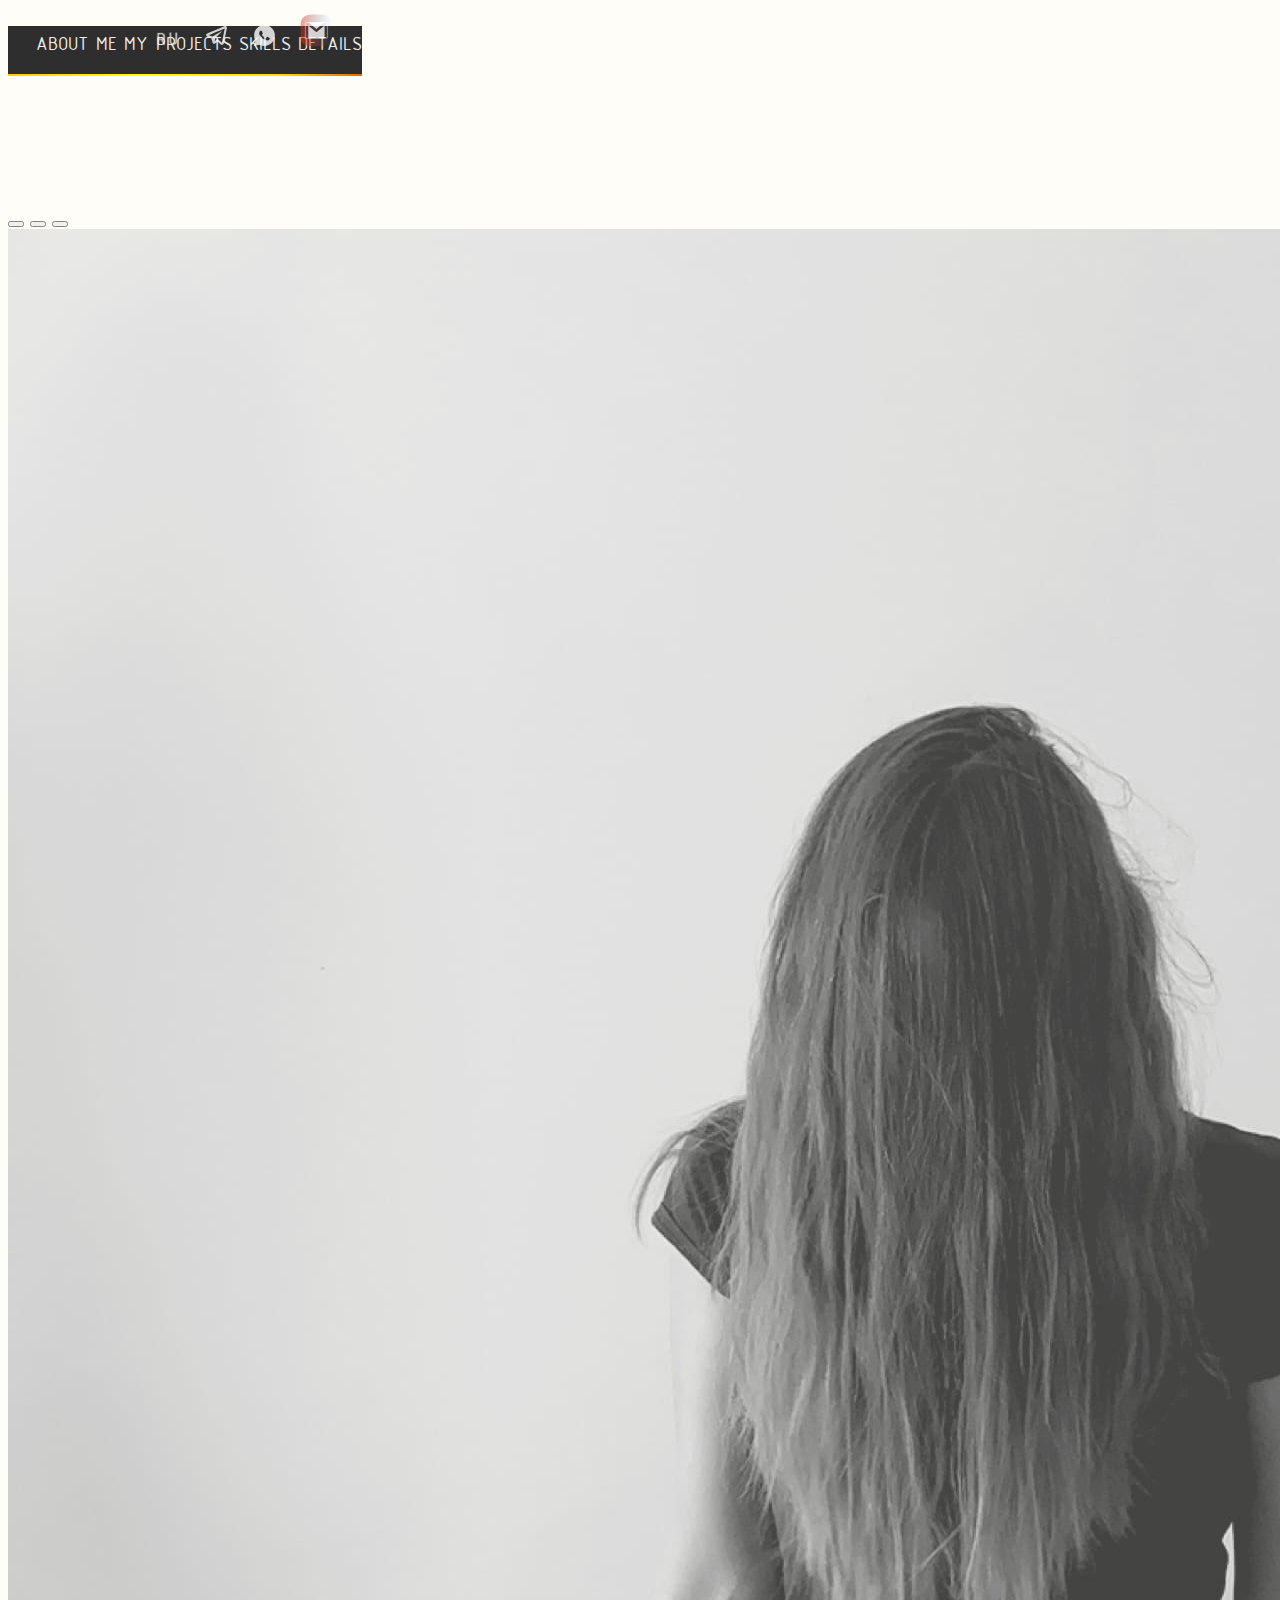
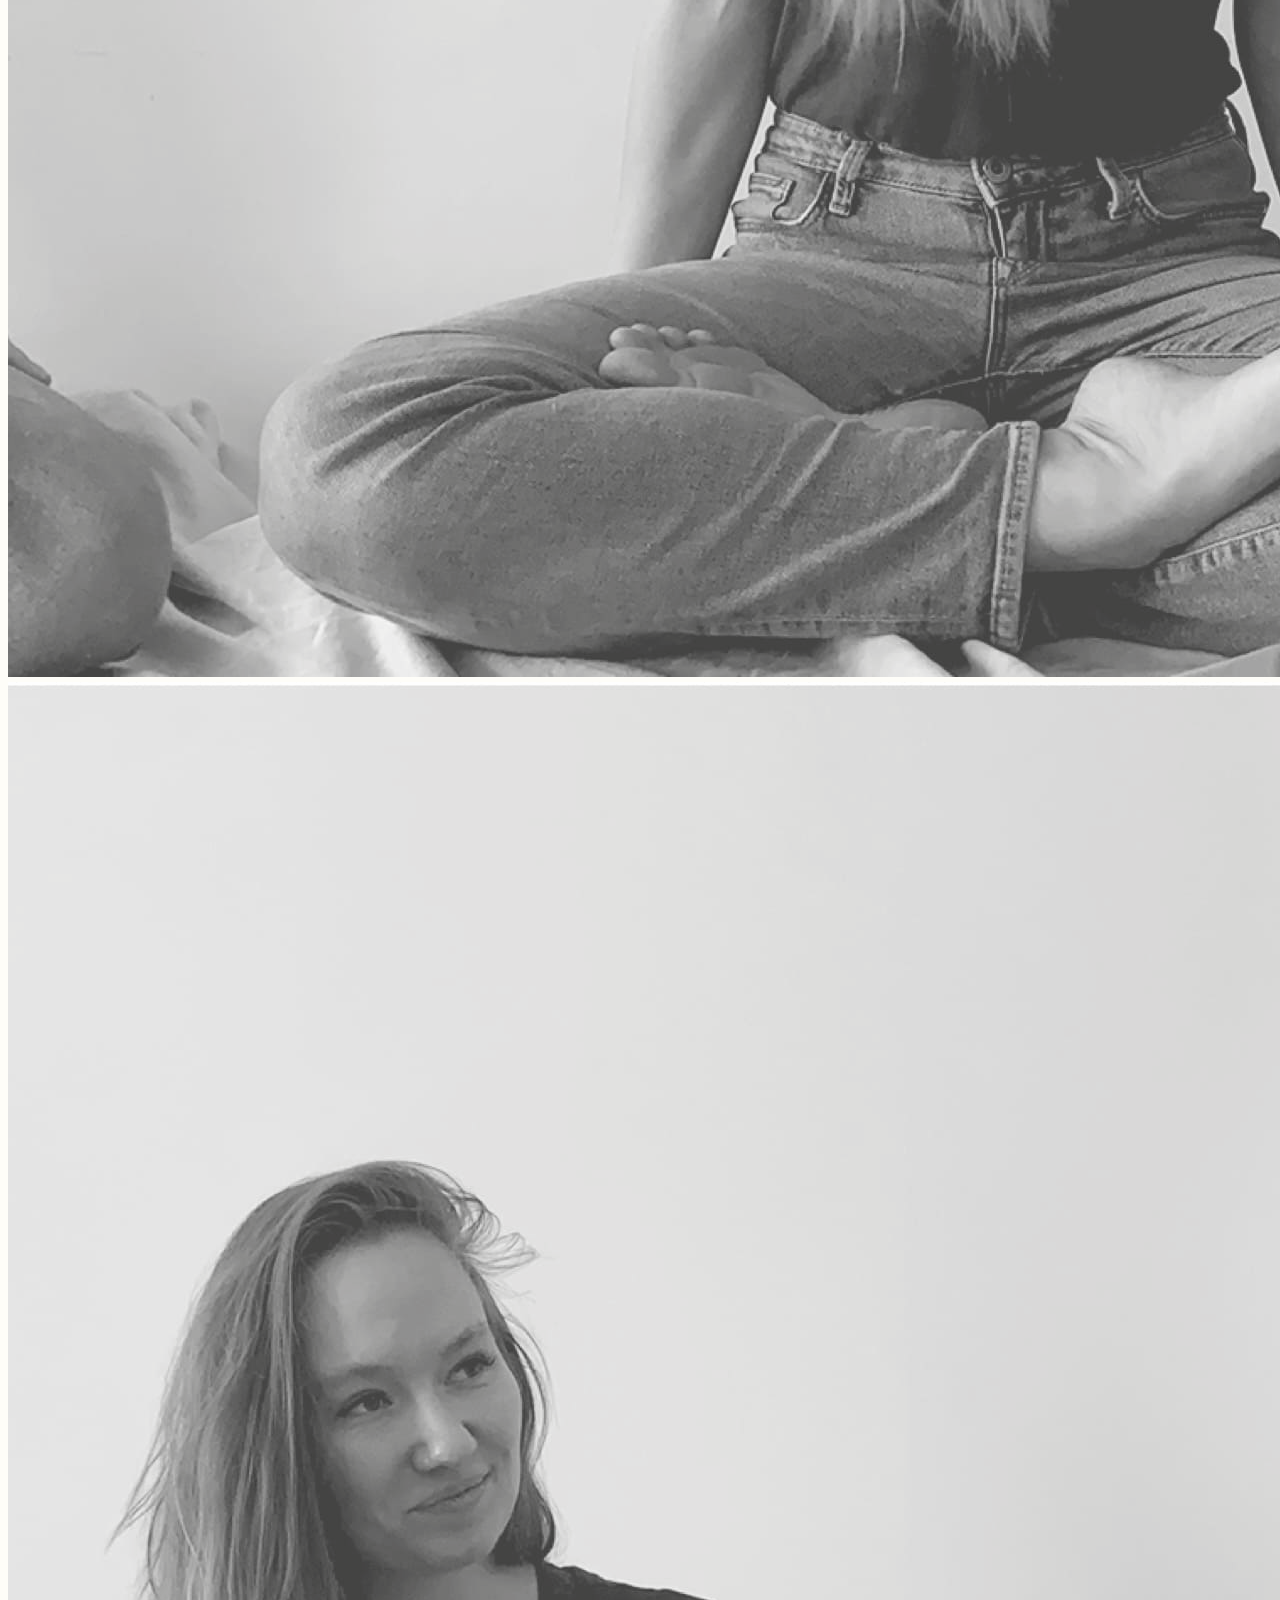
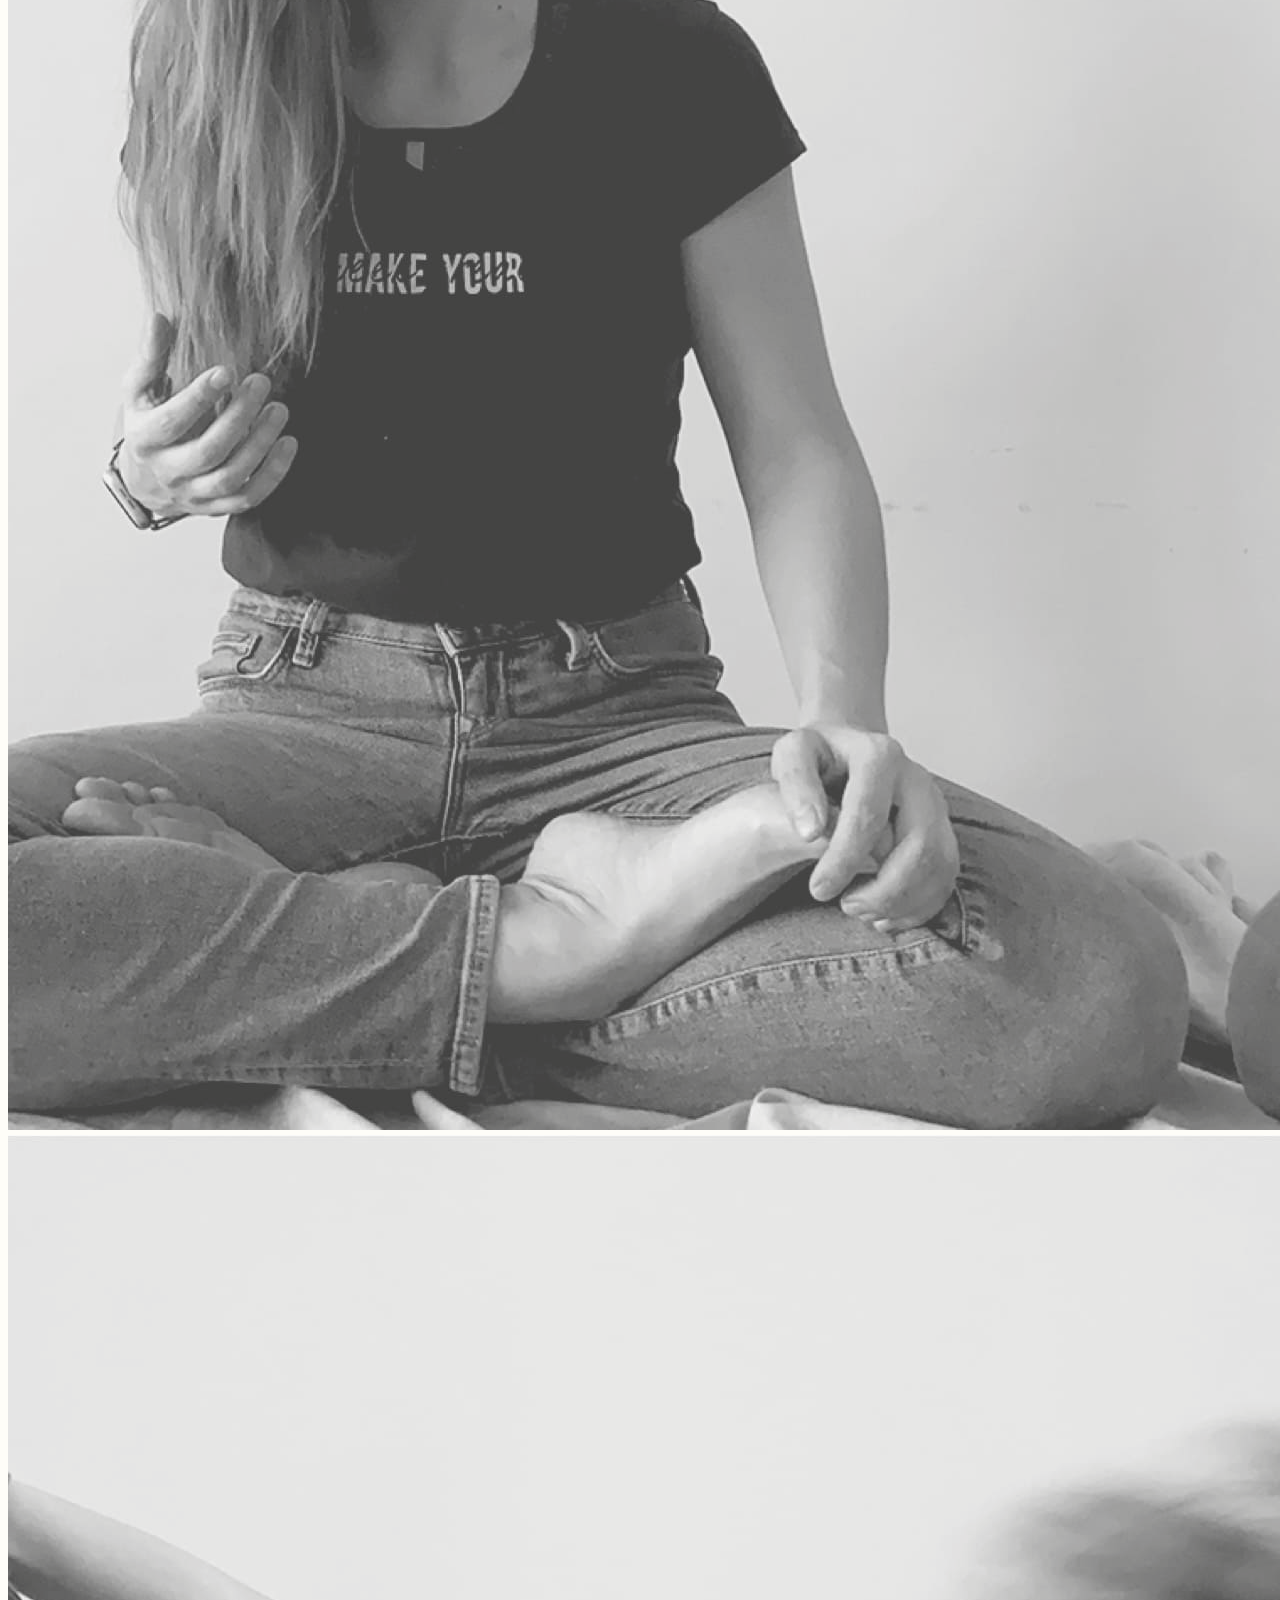
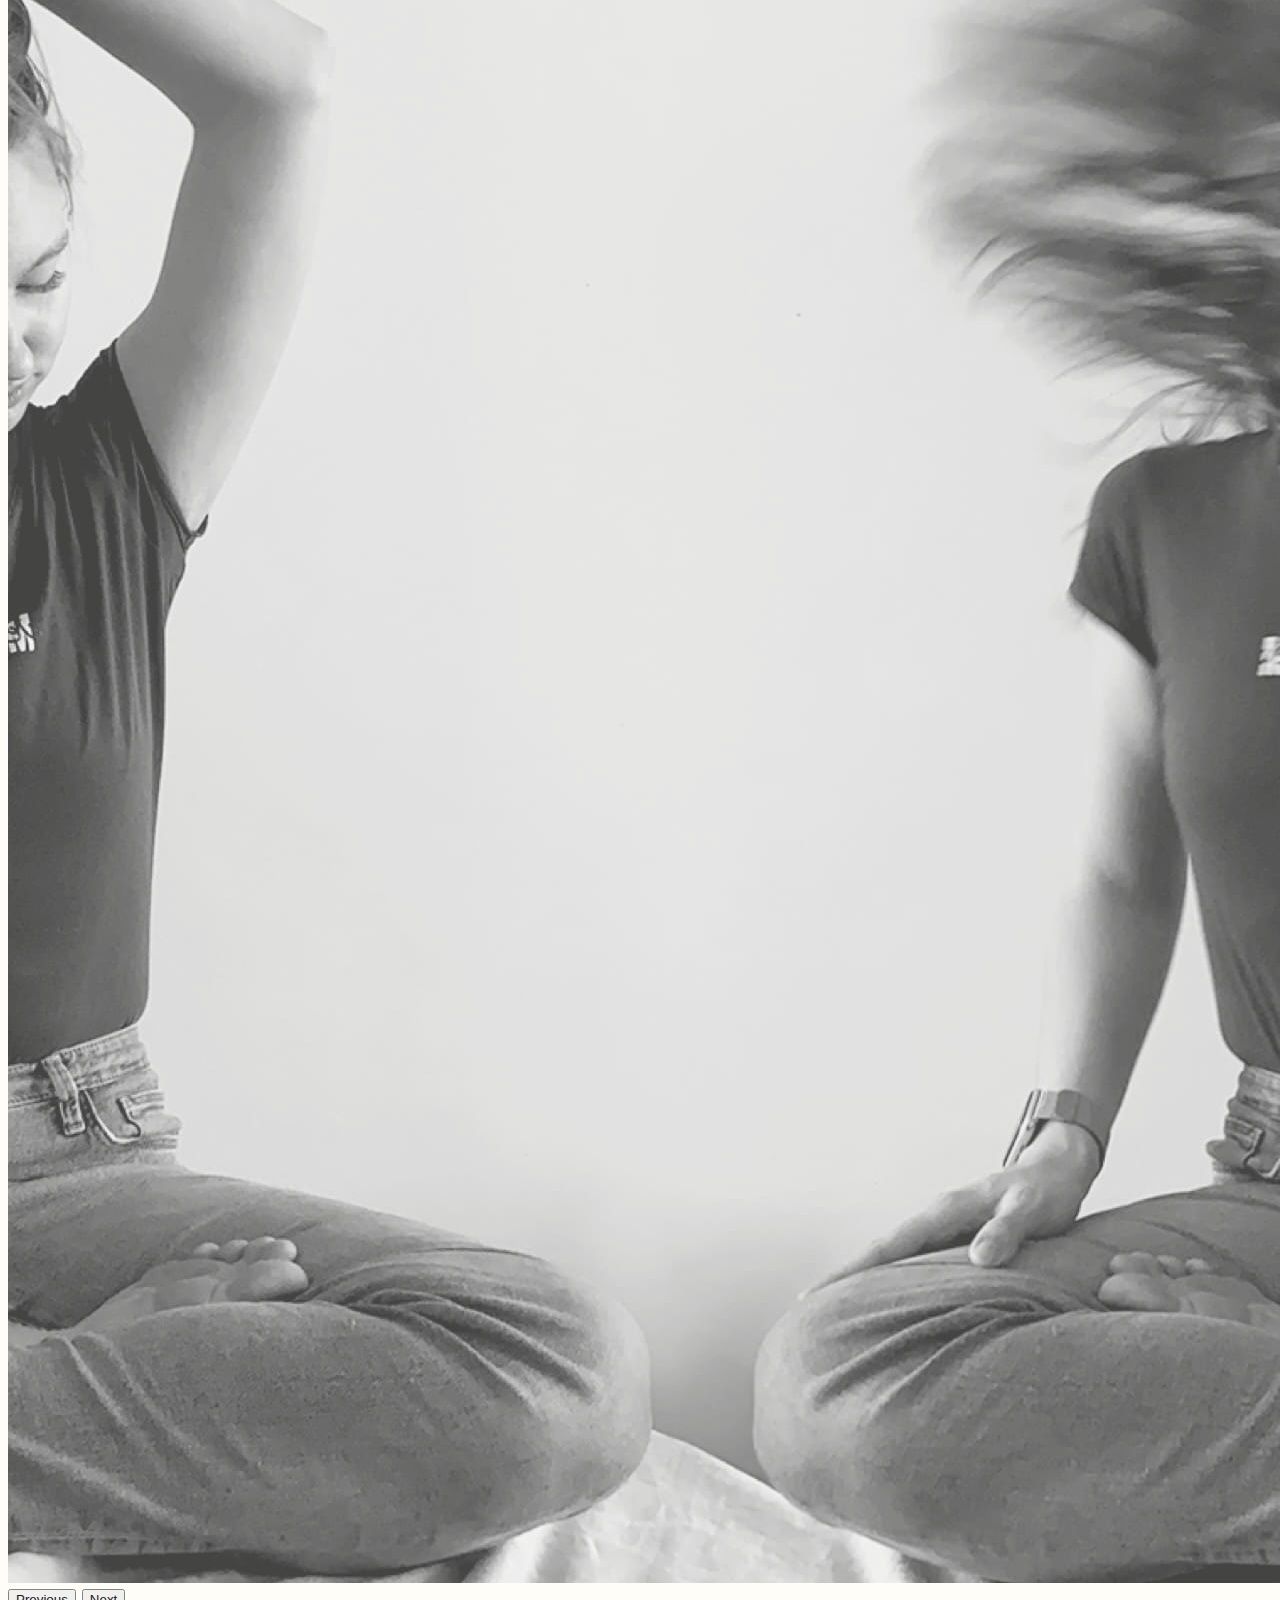
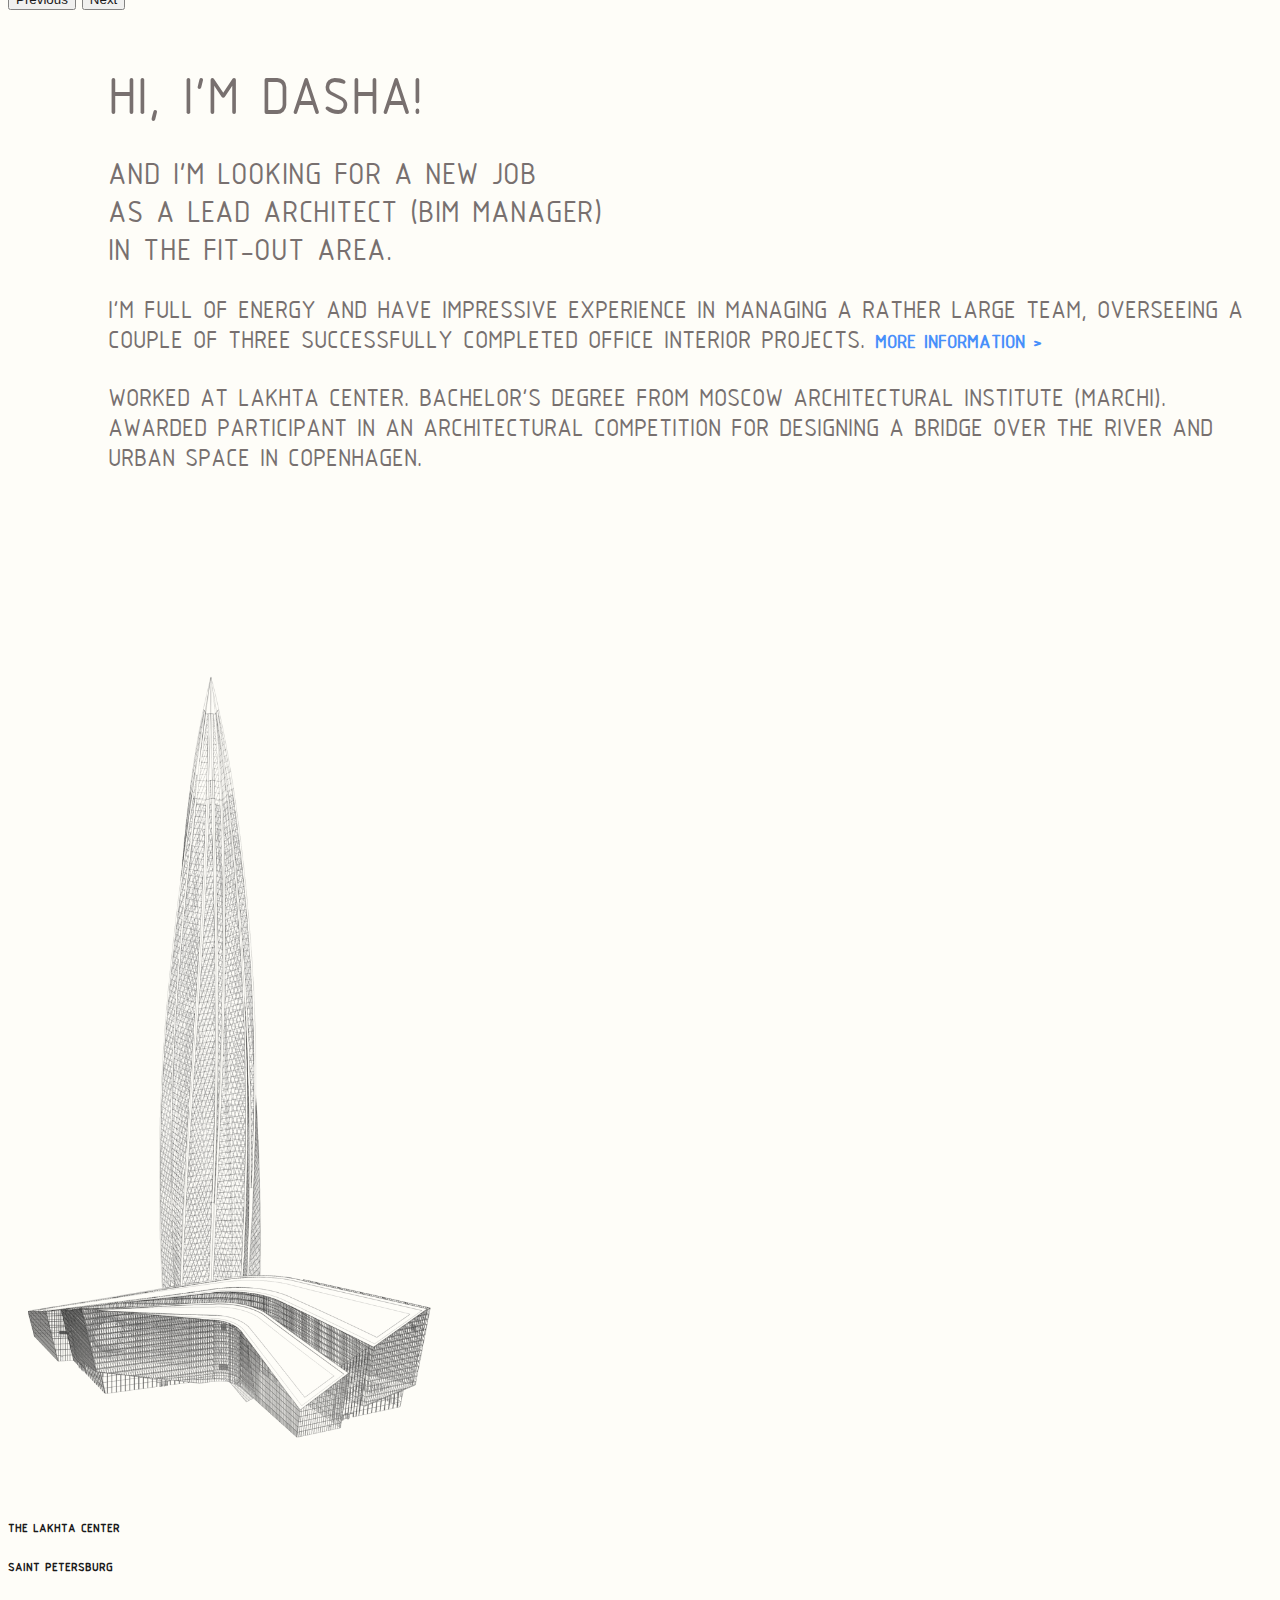
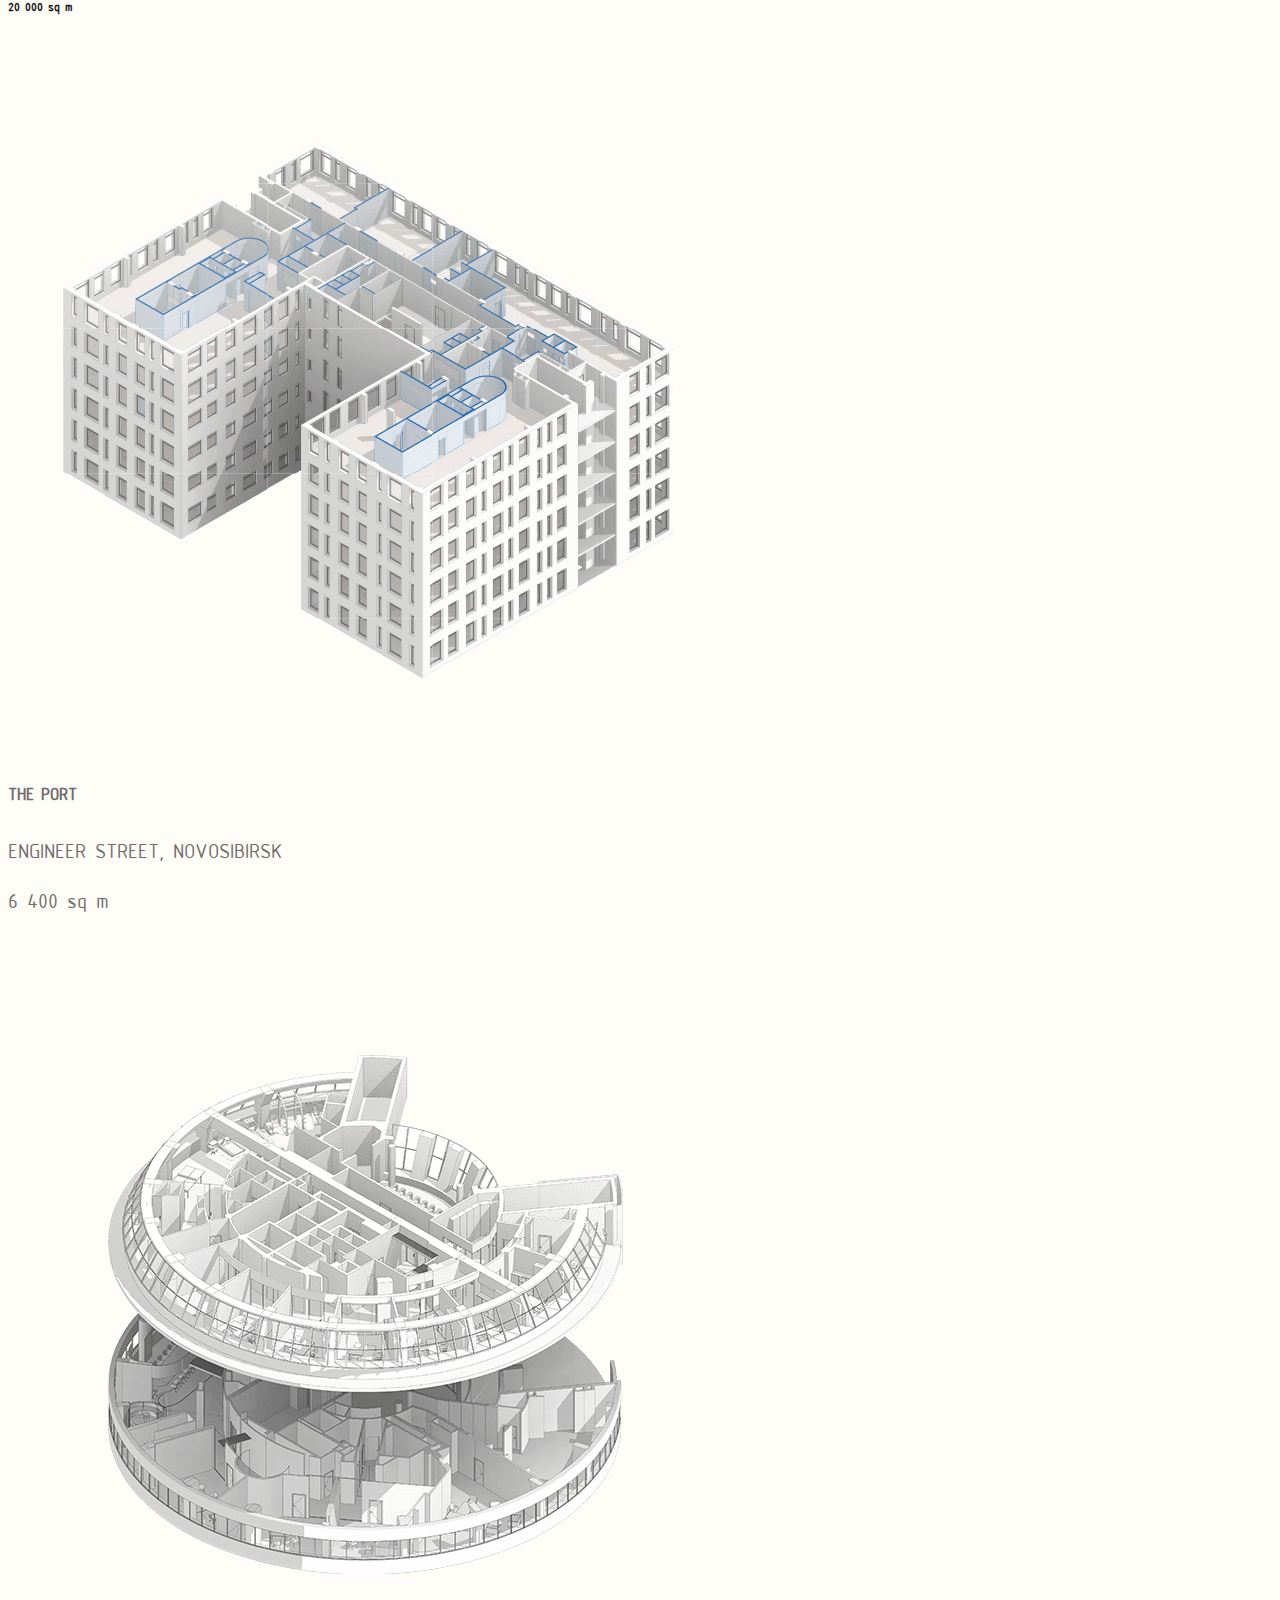
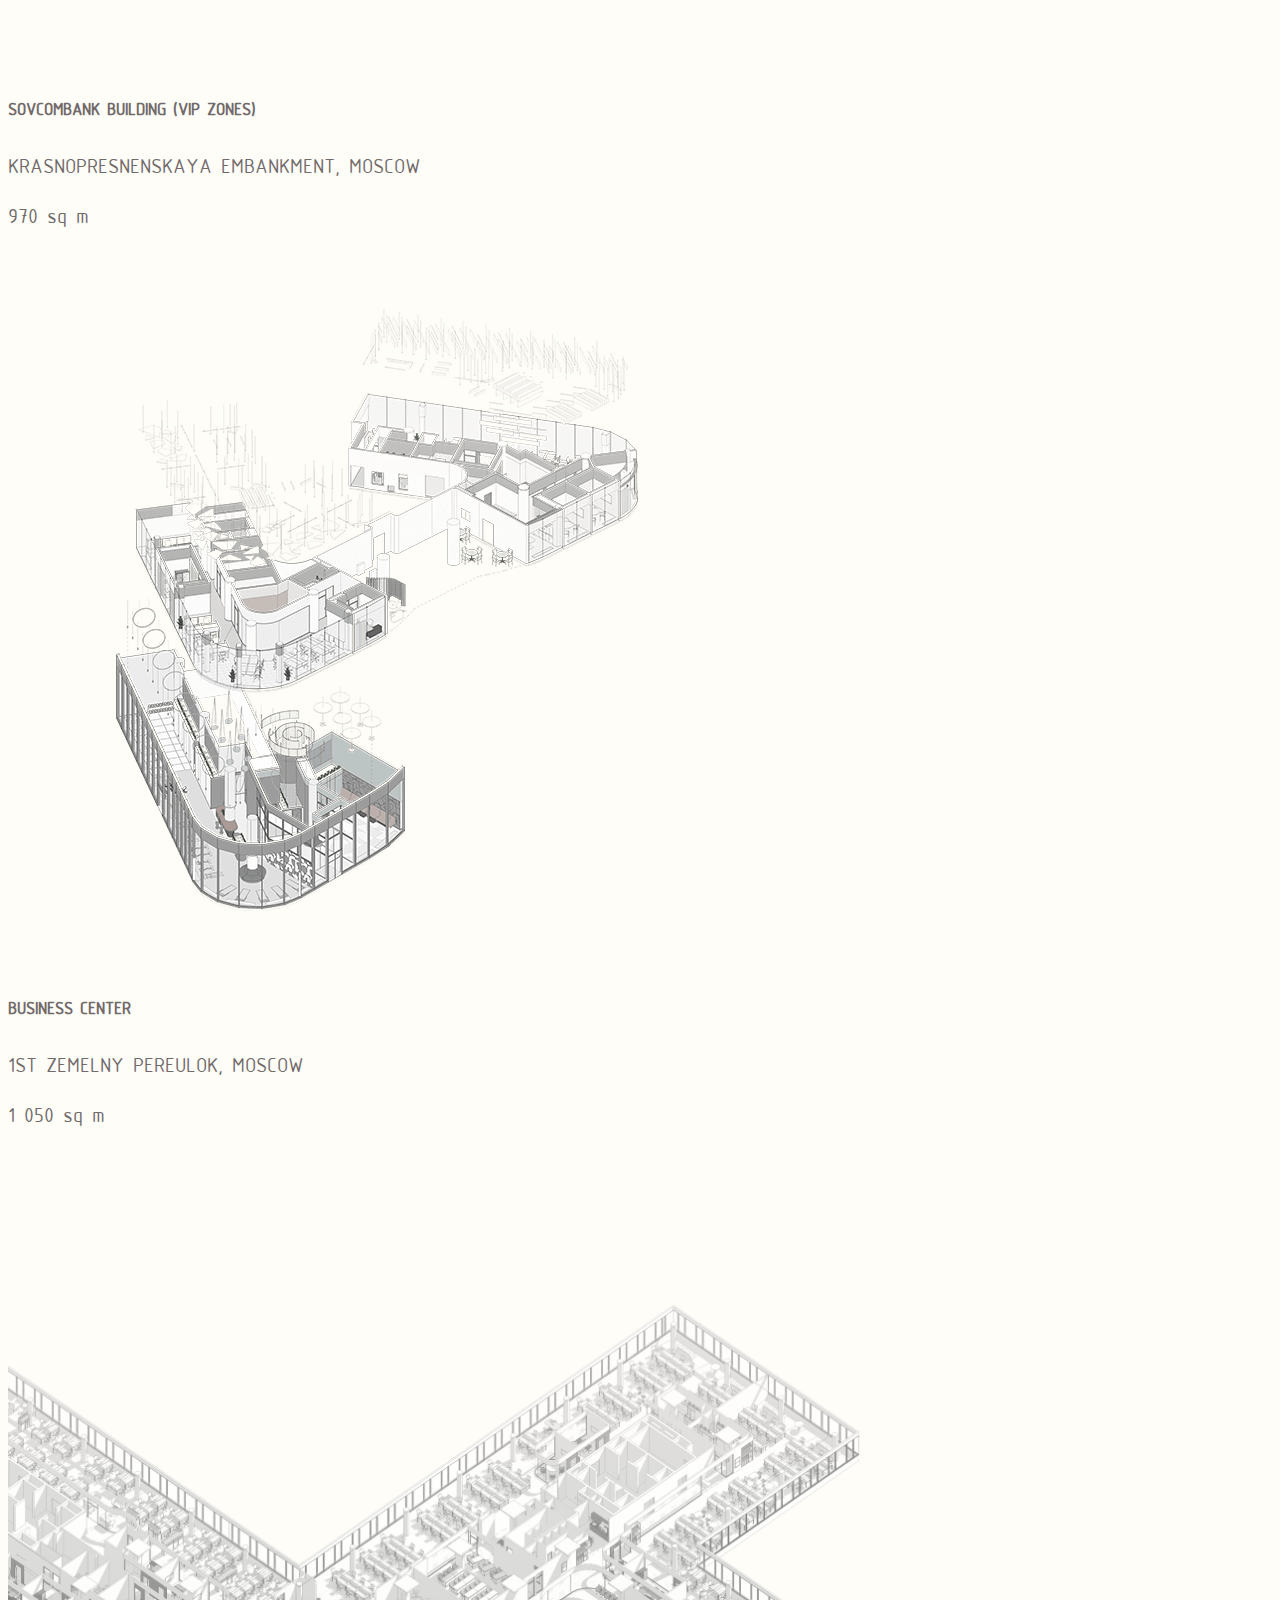
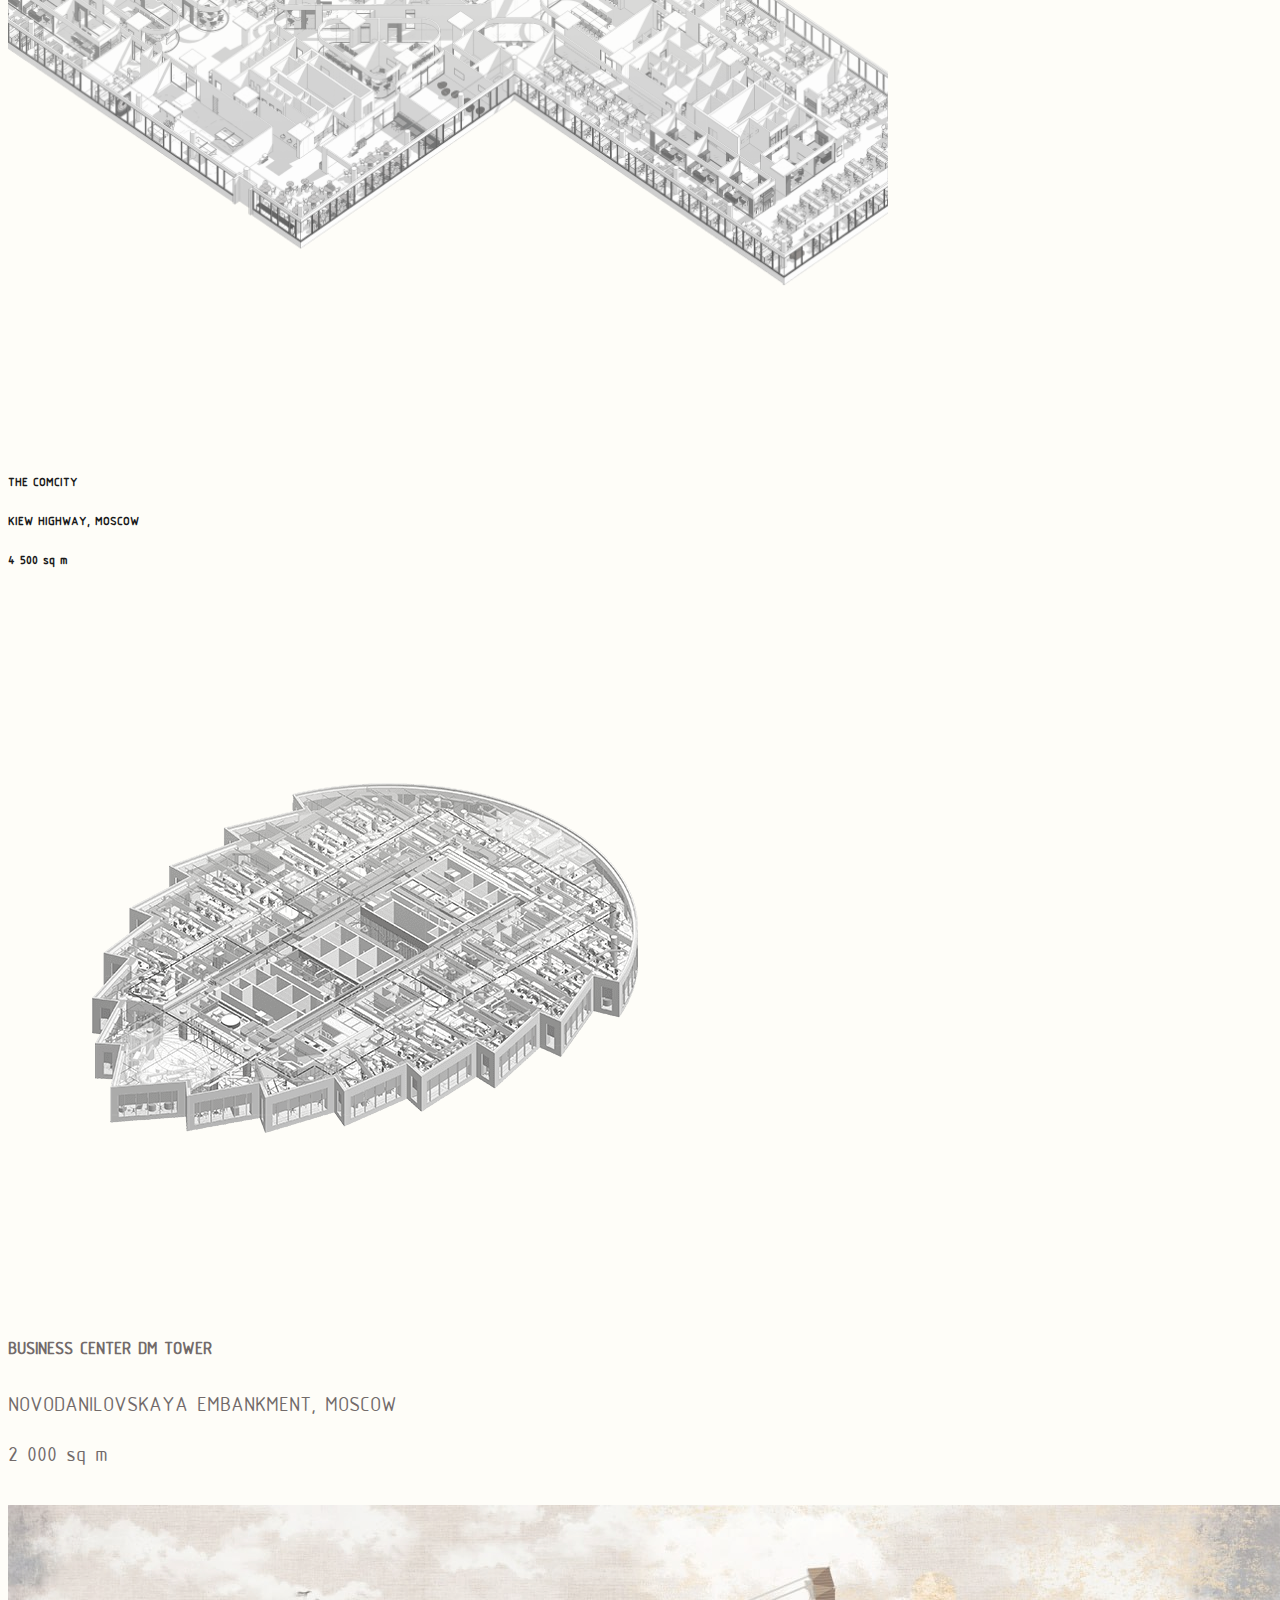
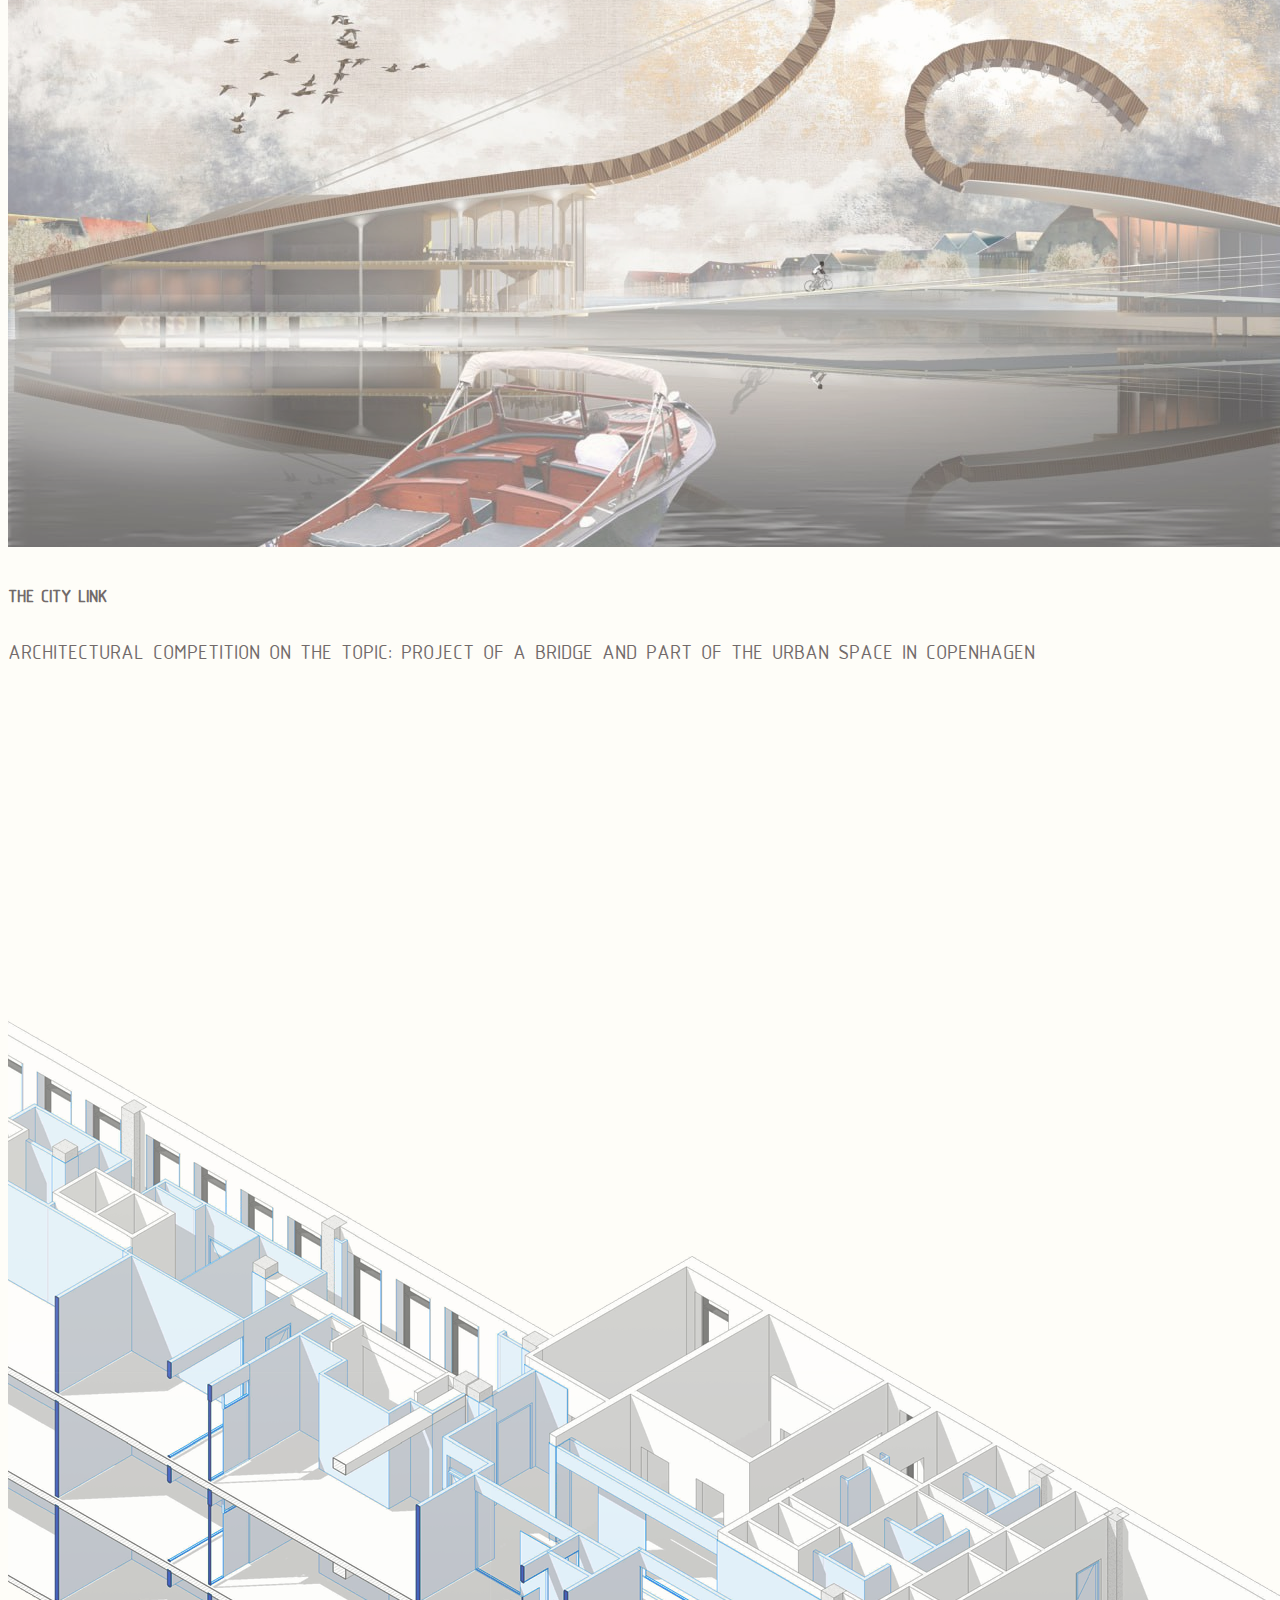
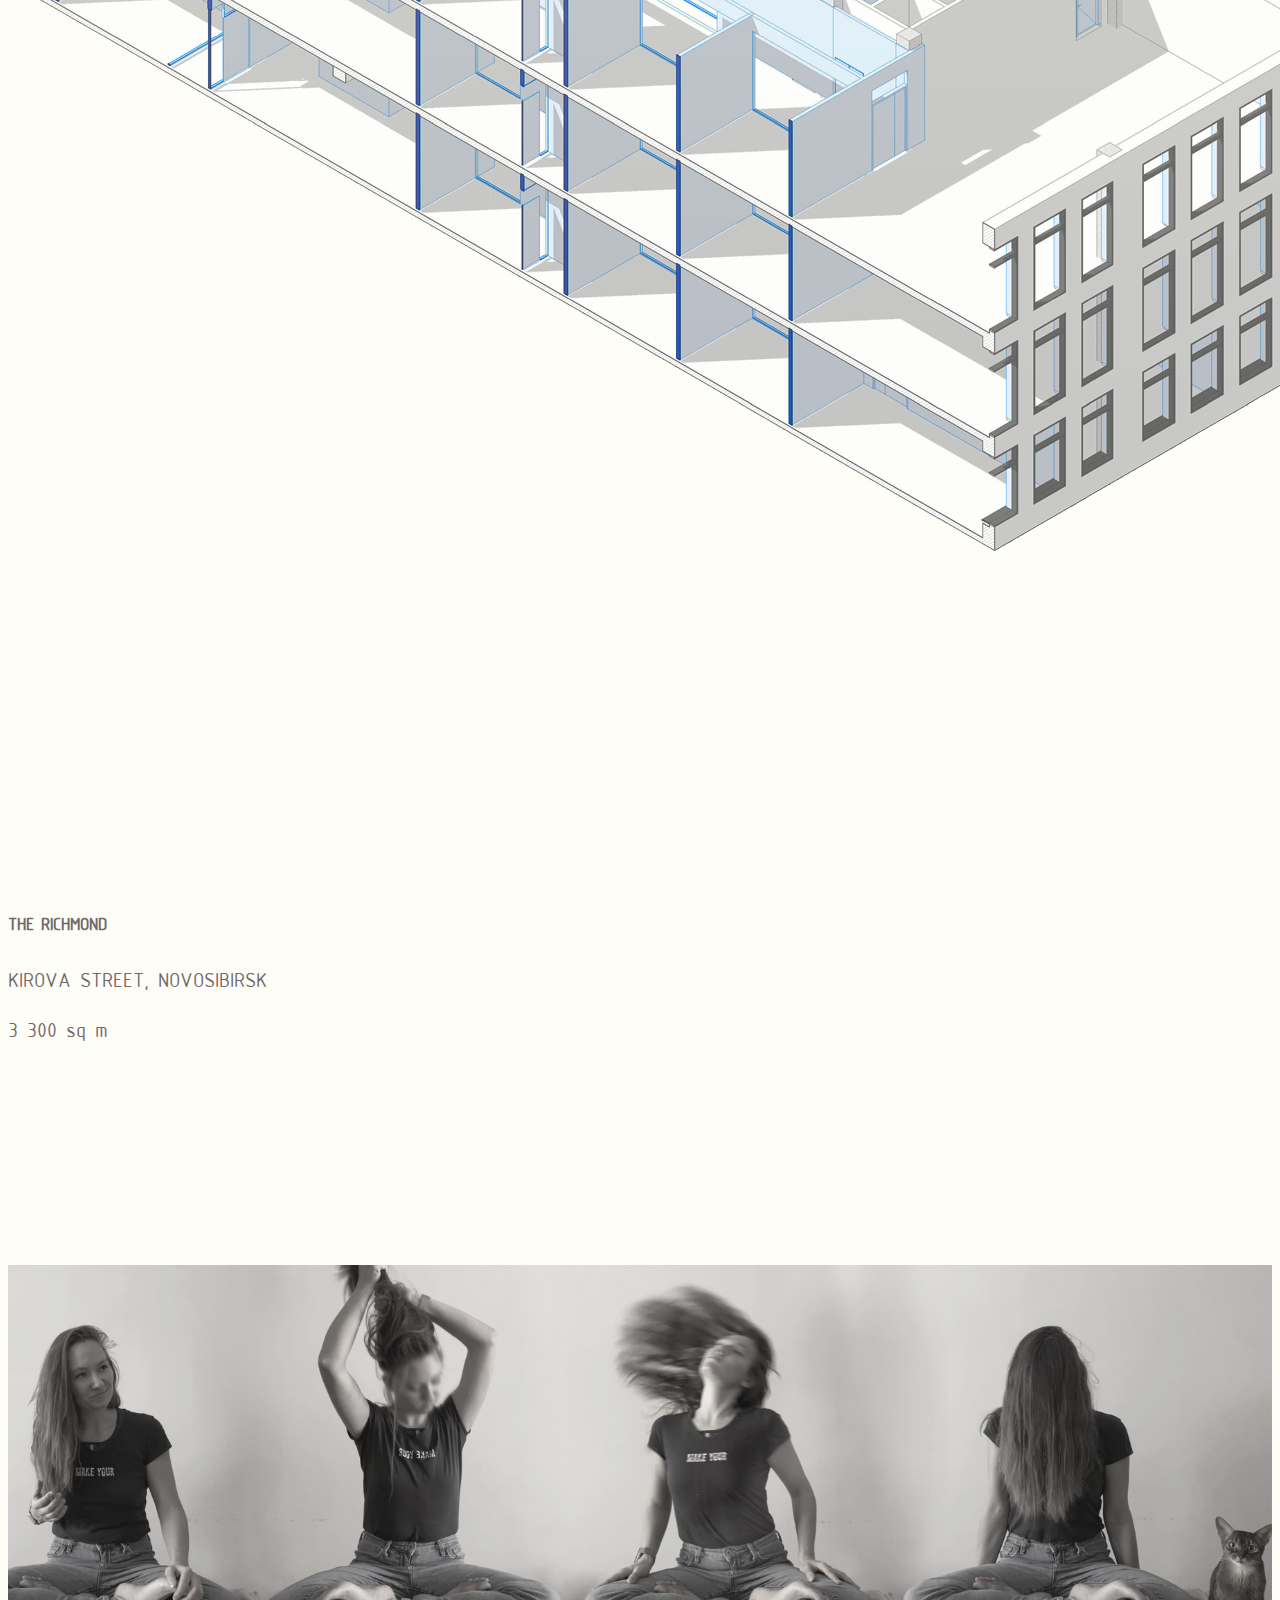
<file: index.html>
<!DOCTYPE html>
<html lang="en">

<head>
  <meta charset="UTF-8">
  <meta http-equiv="X-UA-Compatible" content="IE=edge">
  <meta name="viewport" content="width=device-width, initial-scale=1.0">
  <link href="https://cdn.jsdelivr.net/npm/bootstrap@5.0.2/dist/css/bootstrap.min.css" rel="stylesheet"
    integrity="sha384-EVSTQN3/azprG1Anm3QDgpJLIm9Nao0Yz1ztcQTwFspd3yD65VohhpuuCOmLASjC" crossorigin="anonymous">
  <script src="https://cdn.jsdelivr.net/npm/bootstrap@5.0.2/dist/js/bootstrap.bundle.min.js"
    integrity="sha384-MrcW6ZMFYlzcLA8Nl+NtUVF0sA7MsXsP1UyJoMp4YLEuNSfAP+JcXn/tWtIaxVXM"
    crossorigin="anonymous"></script>
  <link rel="stylesheet" href="source/styles/nav.css">
  <link rel="stylesheet" href="source/styles/body.css">
  <link rel="stylesheet" href="source/styles/drdwn.css">
  <link rel="stylesheet" href="source/styles/slider.css">
  <link rel="stylesheet" href="source/libs/swiper.min.css">
  <script src="source/styles/dropdn.js"></script>
  <title>Architect and Design</title>
</head>

<body>
  <header>
    <div class="container-fluid for-nav">
      <div class="navpanel">
        <ul class="nav-nav">
          <li class="nav-tem">
            <a class="nav-link" aria-current="page" href="/">About Me</a>
          </li>
          <li class="nav-tem">
            <a class="nav-link" href="#card2block">My projects</a>
          </li>
          <li class="nav-tem">
            <a class="nav-link" href="#skills">Skills</a>
          </li>
          <li class="nav-tem">
            <a class="nav-link" href="Details_port.html">Details</a>
          </li>
          <div class="contacts">
            <a id="concarone" href="./ru_index.html">
              <img style="height: 18px;margin-right: 10px;filter: invert(100%); " src="source/files/RU.png" alt="">
            </a>
            <a id="concarone" href="https://t.me/Daria_Gashkova" target="_blank">
              <img style="width: 25px;margin-right: 16px;" src="source/files/TG.svg" alt="">
            </a>
            <a id="concarone" href="https://wa.me/905348785308" target="_blank">
              <img style="width: 25px;margin-right: 15px;" src="source/files/WA.svg" alt="">
            </a>
            <a id="concarone" href="mailto:4ennrgy@gmail.com" target="_blank">
              <img style="width: 35px;" src="source/files/GM (2).svg" alt="">
            </a>
          </div>
        </ul>

      </div>
      <div class="shiner"></div>
    </div>
    <div class="dropdown">
      <button onclick="myFunction()" class="dropbtn"> Menu </button>
      <div id="myDropdown" class="dropdown-content">
        <a class="nav-link active" aria-current="page" href="/">About Me</a>
        <a class="nav-link" href="#card2block">My projects</a>
        <a class="nav-link" href="#skills">Skills</a>
        <a class="nav-link" href="Details_port.html">Details</a>
      </div>
    </div>
  </header>

  <section>
    <div style="padding-top: 0px;" class="container-fluid carusel-one">
      <div class="row">
        <div class="col-lg-1">
          <div class="row">
          </div>
        </div>
        <div class="col-lg-10 col-md-12 mt-3">
          <div class="row carusel-one">
            <div class="col-lg-1 col-md-12">
            </div>
            <div class="col-lg-4 col-md-12" style="opacity: 0.9;">
              <div id="carouselExampleIndicators" class="carousel slide">
                <div class="carousel-indicators">
                  <button type="button" data-bs-target="#carouselExampleIndicators" data-bs-slide-to="0" class="active"
                    aria-current="true" aria-label="Slide 1"></button>
                  <button type="button" data-bs-target="#carouselExampleIndicators" data-bs-slide-to="1"
                    aria-label="Slide 2"></button>
                  <button type="button" data-bs-target="#carouselExampleIndicators" data-bs-slide-to="2"
                    aria-label="Slide 3"></button>
                </div>
                <div class="carousel-inner">
                  <div class="carousel-item active">
                    <img src="./source/images/first/Фото 1.jpeg" class="d-block w-100" alt="...">
                  </div>
                  <div class="carousel-item">
                    <img src="./source/images/first/Фото 2.jpeg" class="d-block w-100" alt="...">
                  </div>
                  <div class="carousel-item">
                    <img src="./source/images/first/Фото 3.jpeg" class="d-block w-100" alt="...">
                  </div>
                </div>
                <button class="carousel-control-prev" type="button" data-bs-target="#carouselExampleIndicators"
                  data-bs-slide="prev">
                  <span class="carousel-control-prev-icon" aria-hidden="true"></span>
                  <span class="visually-hidden">Previous</span>
                </button>
                <button class="carousel-control-next" type="button" data-bs-target="#carouselExampleIndicators"
                  data-bs-slide="next">
                  <span class="carousel-control-next-icon" aria-hidden="true"></span>
                  <span class="visually-hidden">Next</span>
                </button>
              </div>
            </div>
            <div class="col-lg-6 col-md-12 slide-text" style="opacity: 0.85;">
              <p class="english t1 fstsldtxt">Hi, I'm Dasha!</p>
              <p class="english t2 fstsldtxt">AND I'M LOOKING FOR A NEW JOB<br>AS A LEAD ARCHITECT (BIM MANAGER)<br>IN
                THE FIT-OUT AREA.</p>
              <p class="english t3 fstsldtxt">
                I'M FULL OF ENERGY AND HAVE IMPRESSIVE EXPERIENCE IN MANAGING A RATHER
                LARGE TEAM, OVERSEEING A COUPLE OF THREE SUCCESSFULLY COMPLETED OFFICE INTERIOR PROJECTS.
                <a class="btn-rset" data-bs-toggle="collapse" href="#t3Content" role="button" aria-expanded="false"
                  aria-controls="t3Content">
                  <b style="transform: rotate(90deg);font-size: 20px;">more information ></b>
                </a>
              </p>
              <div class="collapse" id="t3Content">
                <p class="english t3 fstsldtxt">
                  Worked at Lakhta Center. Bachelor's degree from Moscow Architectural Institute (MARCHI).
                  Awarded participant in an architectural competition for designing a bridge over the river
                  and urban space in Copenhagen.
                </p>
              </div>

            </div>
          </div>

        </div>
      </div>
      <div class="col-lg-1">
      </div>
    </div>
    </div>
    </div>
    <div class="container-fluid mt-5">
      <div class="row">
        <div class="col-lg-1">
        </div>
        <div class="col-lg-10 col-md-12">
          <div class="row cart m-1" id="card2block">
            <div class="col-lg-4 col-md-12">
              <div class="col-lg-12 col-md-12 mt-4">
                <div class="card lakhta" id="piccarone">
                  <img style="max-height:880px" src="source/images/2к1 - tsp - Lahta - S.png" class="card-img-top"
                    alt="...">
                  <div class="card-body">
                    <h5 class="h4">the Lakhta Center</h5>
                    <h5 class="h5">Saint Petersburg</h5>
                    <h5 class="card-title" style="text-transform: lowercase;">20 000 sq m</h5>
                    <p class="card-title lakhta-text">Design of spaces and VIP zones in the offices of groups of
                      companies.<br>Unfortunately the customer didn't agree on the placement of materials
                    </p>
                  </div>
                </div>
              </div>
              <div class="col-lg-12 col-md-12 mt-4">
                <div class="card">
                  <a class="picturestyle" href="Details_port.html"><img style="max-height:880px"
                      src="source/images/1к1 - tsp - Sovkom NSB - S.png" class="card-img-top" alt="...">
                    <div class="card-body">
                      <h5 class="h4">The Port</h5>
                      <p class="h5">Engineer Street, Novosibirsk</p>
                      <p class="card-title" style="text-transform: lowercase;">6 400 sq m</p>
                  </a>
                  <p></p>
                </div>
              </div>
            </div>
          </div>
          <div class="col-lg-4 col-md-12">
            <div class="col-lg-12 col-md-12 mt-4">
              <div class="card">
                <a href="VIP.html"><img src="source/images/1к1 - tsp - Sovkom Vip - S.png" class="card-img-top"
                    alt="..."></a>
                <div class="card-body">
                  <a class="picturestyle" href="VIP.html">
                    <h5 class="h4">Sovcombank Building (VIP Zones)</h5>
                    <p class="h5">Krasnopresnenskaya Embankment, Moscow</p>
                    <p class="card-text" style="text-transform: lowercase;">970 sq m</p>
                  </a>
                </div>
              </div>
            </div>
            <div class="col-lg-12 col-md-12 mt-4">
              <div class="card">
                <a href="Details_sov.html"><img src="source/images/1к1 - tsp - Sovkom 1-2 - S.png" class="card-img-top"
                    alt="..."></a>
                <div class="card-body">
                  <a class="picturestyle" href="Details_sov.html">
                    <h5 class="h4">Business center</h5>
                    <p class="h5">1st Zemelny Pereulok, Moscow</p>
                    <p class="card-text" style="text-transform: lowercase;">1 050 sq m</p>
                  </a>
                  <p></p>
                </div>
              </div>
            </div>
            <div class="col-lg-12 col-md-12 mt-4">
              <div class="card lakhta" id="piccarone">
                <img style="max-height:880px" src="source/images/1к1 - tsp - Comcity.png" class="card-img-top"
                  alt="...">
                <div class="card-body">
                  <h5 class="h4">the comcity</h5>
                  <h5 class="h5">Kiew highway, Moscow</h5>
                  <h5 class="card-title" style="text-transform: lowercase;">4 500 sq m</h5>
                  <p class="card-text lakhta-text">Design of spaces and VIP zones in the offices of groups of
                    companies.<br>Unfortunately the customer didn't agree on the placement of materials
                  </p>
                </div>
              </div>
            </div>
          </div>
          <div style="margin-bottom: 200px" class="col-lg-4 col-md-12">
            <div class="col-lg-12 col-md-12 mt-4">
              <div class="card">
                <a href="Details_dm_tower.html"><img src="source/images/1к1 - tsp - TheOffice  - S.png" class="card-img-top "
                    alt="..."></a>
                <div class="card-body">
                  <a class="picturestyle" href="Details_dm_tower.html">
                    <h5 class="h4">Business center DM Tower</h5>
                    <p class="h5">Novodanilovskaya Embankment, Moscow</p>
                    <p class="card-text" style="text-transform: lowercase;">2 000 sq m</p>
                  </a>
                  <p></p>
                </div>
              </div>
            </div>
            <div class="col-lg-12 col-md-12 mt-4">
              <div class="card">
                <a href="Details_tcl.html"><img src="source/images/The_city_link/1.jpg"
                    style=" opacity: 0.85;"
                    class="card-img-top" alt="..."></a>
                <div class="card-body">
                  <a class="picturestyle" href="Details_tcl.html">
                    <h5 class="h4">The City Link</h5>
                    <p class="h5">Architectural competition on the topic: project of a bridge and part of the
                      urban space in Copenhagen</p>
                  </a>
                  <p></p>
                </div>
              </div>
            </div>
            <div class="col-lg-12 col-md-12 mt-4">
              <div class="card">
                <a href="Details_richmond.html"><img src="source/images/1к1 - tsp - Richmond.png"
                    style="overflow: hidden; border-top-right-radius: 18px;border-top-left-radius: 18px;"
                    class="card-img-top" alt="..."></a>
                <div class="card-body">
                  <a class="picturestyle" href="Details_richmond.html">
                    <h5 class="h4">The Richmond</h5>
                    <p class="h5">Kirova Street, Novosibirsk</p>
                    <p class="card-text" style="text-transform: lowercase;">3 300 sq m</p>
                  </a>
                </div>
              </div>
            </div>
          </div>

        </div>
      </div>
      <div class="col-lg-1 md-col-12">
      </div>
    </div>

    <div class="bgimage" id="skills">
      <img style="opacity: 0.93;" src="source/images/first/Карусель .jpg">
    </div>

    <div class="container-fluid mt-5">
      <div class="row">
        <div class="col-lg-1">
        </div>

        <div class="col-lg-10 col-md-12">
          <div class="row skills">
            <div class="skill-text">
              <p>I always manage my projects with pleasure, starting from getting to know the Customer and his
                representatives - up to the completion of the project. In most cases, I can foresee problematic
                project locations, in advance
                discuss in terms of financial and technical alternatives, replacement of materials, taking into account
                delivery times.</p>

              <p>
                I have key skills in organizing and managing a project. Building a critical path, setting checkpoints, I
                use the motivation system within my team. Organization of daily meetings within team with the setting
                and monitoring of long and short tasks. Organization and holding of working meetings with
                representatives of the Customer and his contractors
              </p>
              <p>I'm proficient in the following tools:</p>
              <p>
                <snap class="textme">Revit, BIM 360</snap> - workspace for the project
                groups, subcontractors (BIM-management), work with complex types of families.
                <br>
                <snap class="textme">Autocad</snap> - implementation and
                parallel work through Revit, creation of dynamic blocks.</br>
                <snap class="textme">3DS Max</snap> - work in conjunction with Revit, creation
                images and interiors.
                <br>
                <snap class="textme">Photoshop, Illustrator, Gimp</snap>
                - graphic raster and vector editors - creation of secondary
                elements, visualization of ideas.</br>
                <snap class="textme">InDesign</snap> - creating presentations and layouts.
              </p>
              <p>I speak English at B1-B2 level</p>

              <p>I love my job, I complete the contract scope of work in a timely manner, but I also respect my work,
                and I am looking for an interesting job with decent pay.</p>

              <p>Various forms of cooperation are possible, I will be glad to meet new people!</p>


            </div>

          </div>
        </div>

        <div class="col-lg-1">
        </div>
      </div>
    </div>
    </section>
      <footer">
        <div class="row footeritems">
          <div class="col-lg-4 col-md-12 footer-text text-center mb-4" id="concarone">
            <a href="#skills">
              <img style="margin-left: 0.5rem; width: 23px;" src="source/files/Icons Adobe_ Revit.png" alt="">
              <img style="margin-left: 0.5rem;width: 23px;" src="source/files/Icons Adobe_ AutoCad.png" alt="">
              <img style="margin-left: 0.5rem;width: 23px;" src="source/files/Icons Adobe_ 3ds max.png" alt="">
              <img style="margin-left: 0.5rem;width: 23px;"
                src="source/files/Icons Adobe_Монтажная область 1 копия 3.png" alt="">
              <img style="margin-left: 0.5rem;width: 23px;"
                src="source/files/Icons Adobe_Монтажная область 1 копия 4.png" alt="">
              <img style="margin-left: 0.5rem;width: 23px;"
                src="source/files/Icons Adobe_Монтажная область 1 копия 5.png" alt="">
            </a>
          </div>
          <div class="col-lg-4 col-md-12 footer-text text-center mb-4">
            <a id="concarone" href="https://t.me/Daria_Gashkova" target="_blank"><img style="width: 35px;"
                src="source/files/tg.png" alt=""></a>
            <a id="concarone" href="https://wa.me/905348785308" target="_blank">
              <img style="width: 40px;" src="source/files/WA.png" alt="">
              <snap style="text-decoration-style: none;" class="picturestyle">+90(534)8785308</snap>
            </a>
          </div>
          <div class="col-lg-4 col-md-12 footer-text text-center pb-4" id="concarone" target="_blank">
            <a href="mailto:4ennrgy@gmail.com">
              <img style="width: 30px;" src="source/files/GM (2).svg" alt="">
              <snap class="picturestyle">4ennrgy@gmail.com</snap>
            </a>
          </div>
        </div>
        </div>

        </footer>
        <script src="source/libs/swiper.min.js"></script>
        <script src="source/js/main.js"></script>
</body>

</html>
</file>
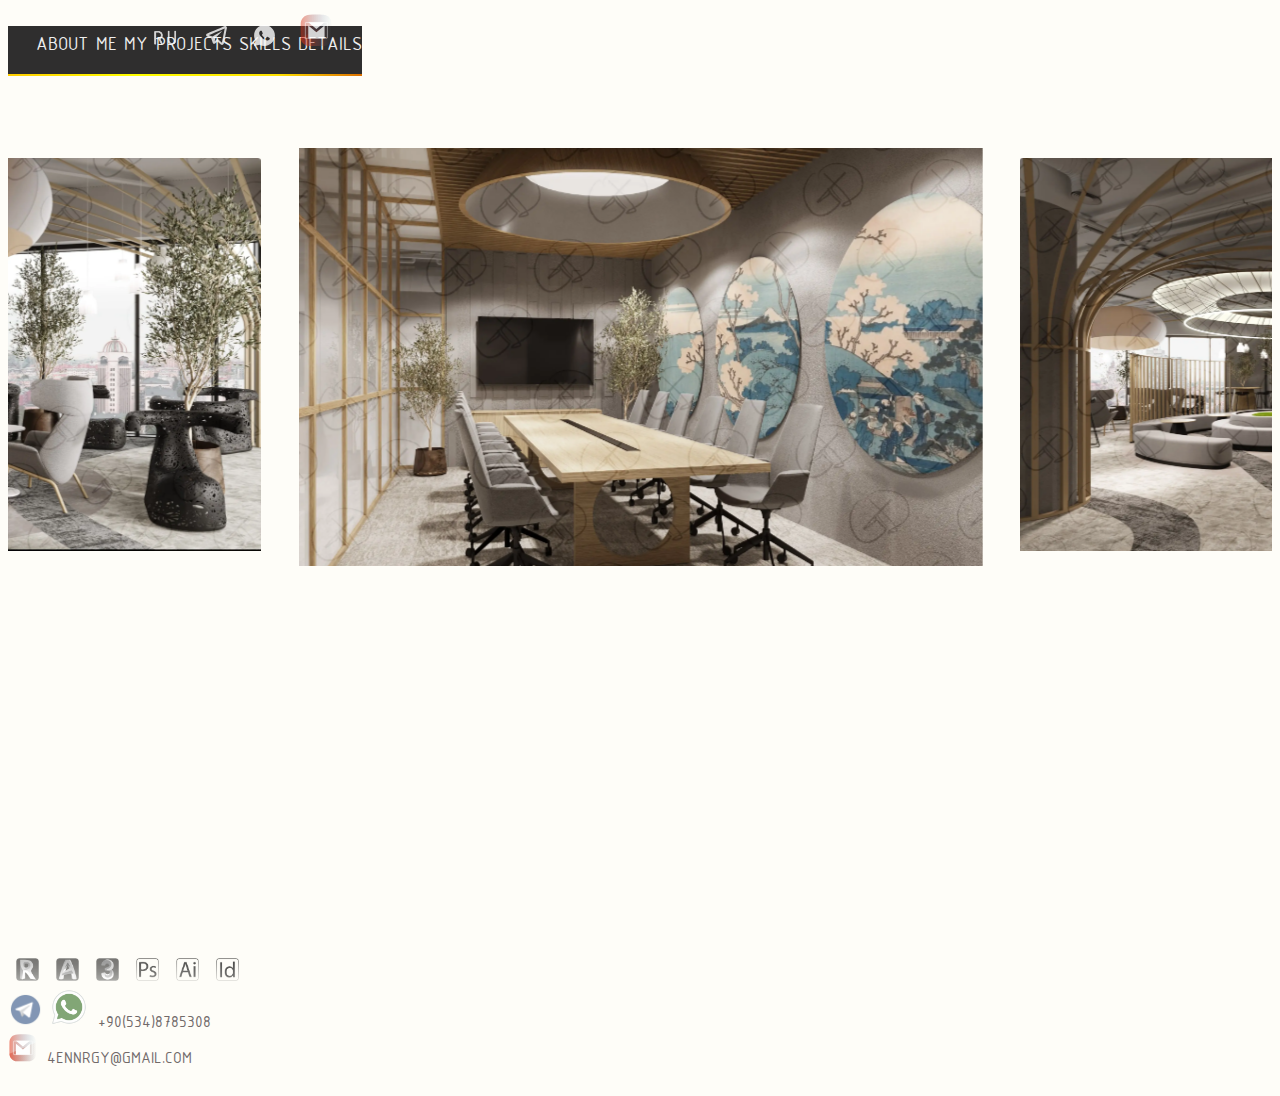
<file: Details_dm_tower.html>
<!DOCTYPE html>
<html lang="en">

<head>
  <meta charset="UTF-8">
  <meta http-equiv="X-UA-Compatible" content="IE=edge">
  <meta name="viewport" content="width=device-width, initial-scale=1.0">
  <link href="https://cdn.jsdelivr.net/npm/bootstrap@5.0.2/dist/css/bootstrap.min.css" rel="stylesheet"
    integrity="sha384-EVSTQN3/azprG1Anm3QDgpJLIm9Nao0Yz1ztcQTwFspd3yD65VohhpuuCOmLASjC" crossorigin="anonymous">
  <script src="https://cdn.jsdelivr.net/npm/bootstrap@5.0.2/dist/js/bootstrap.bundle.min.js"
    integrity="sha384-MrcW6ZMFYlzcLA8Nl+NtUVF0sA7MsXsP1UyJoMp4YLEuNSfAP+JcXn/tWtIaxVXM"
    crossorigin="anonymous"></script>
  <link rel="stylesheet" href="source/styles/nav.css">
  <link rel="stylesheet" href="source/styles/body.css">
  <link rel="stylesheet" href="source/styles/drdwn.css">
  <link rel="stylesheet" href="source/styles/slider.css">
  <link rel="stylesheet" href="source/libs/swiper.min.css">
  <script src="source/styles/dropdn.js"></script>
  <title>Architect and Design</title>
</head>

<body>
  <header>

    <div class="container-fluid for-nav">
      <div class="navpanel">
        <ul class="nav-nav">
          <li class="nav-tem">
            <a class="nav-link" aria-current="page" href="/">About Me</a>
          </li>
          <li class="nav-tem">
            <a class="nav-link" href="index.html#card2block">My projects</a>
          </li>
          <li class="nav-tem">
            <a class="nav-link" href="index.html#skills">Skills</a>
          </li>
          <li class="nav-tem">
            <a class="nav-link" href="Details_dm_tower.html">Details</a>
          </li>
          <div class="contacts">
            <a id="concarone" href="./ru_index.html">
              <img style="height: 20px;margin-right: 10px;filter: invert(100%); " src="source/files/RU.png" alt="">
            </a>
            <a id="concarone" href="https://t.me/Daria_Gashkova" target="_blank">
              <img style="width: 25px;margin-right: 16px;" src="source/files/TG.svg" alt="">
            </a>
            <a id="concarone" href="https://wa.me/905348785308" target="_blank">
              <img style="width: 25px;margin-right: 15px;" src="source/files/WA.svg" alt="">
            </a>
            <a id="concarone" href="mailto:4ennrgy@gmail.com" target="_blank">
              <img style="width: 35px;" src="source/files/GM (2).svg" alt="">
            </a>
          </div>
        </ul>

      </div>
      <div class="shiner"></div>
    </div>

    <div class="dropdown">
      <button onclick="myFunction()" class="dropbtn"> Menu </button>
      <div id="myDropdown" class="dropdown-content">
        <a class="nav-link active" aria-current="page" href="/">About Me</a>
        <a class="nav-link" href="index.html#card2block">My projects</a>
        <a class="nav-link" href="index.html#skills">Skills</a>
        <a class="nav-link" href="Details_dm_tower.html">Details</a>
      </div>
    </div>
  </header>
    <section class="featured-videos fourth">
      <div class="slider-container">
        <div class="swiper-wrapper">
          <div class="swiper-slide slide slide-1">
            <picture class="image_slide_inner">
              <source srcset="./source/images/DM_tower/1.webp" type="image/webp">
              <source srcset="./source/images/DM_tower/1.jpg" type="image/jpeg">
              <img src="./source/images/DM_tower/1" alt="" class="image_slide_inner_img">
            </picture>
          </div>
          <div class="swiper-slide slide slide-2">
            <picture class="image_slide_inner">
              <source srcset="./source/images/DM_tower/2.webp" type="image/webp">
              <source srcset="./source/images/DM_tower/2.jpg" type="image/jpeg">
              <img src="./source/images/DM_tower/2.jpg" alt="" class="image_slide_inner_img">
            </picture>
          </div>
          <div class="swiper-slide slide slide-4">
            <picture class="image_slide_inner">
              <source srcset="./source/images/DM_tower/3.webp" type="image/webp">
              <source srcset="./source/images/DM_tower/3.jpg" type="image/jpeg">
              <img src="./source/images/DM_tower/3.jpg" alt="" class="image_slide_inner_img">
            </picture>
          </div>
        </div>
      </div>
      </section>
      <footer">
        <div class="row footeritems">
          <div class="col-lg-4 col-md-12 footer-text text-center mb-4" id="concarone">
            <a href="#skills">
              <img style="margin-left: 0.5rem; width: 23px;" src="source/files/Icons Adobe_ Revit.png" alt="">
              <img style="margin-left: 0.5rem;width: 23px;" src="source/files/Icons Adobe_ AutoCad.png" alt="">
              <img style="margin-left: 0.5rem;width: 23px;" src="source/files/Icons Adobe_ 3ds max.png" alt="">
              <img style="margin-left: 0.5rem;width: 23px;"
                src="source/files/Icons Adobe_Монтажная область 1 копия 3.png" alt="">
              <img style="margin-left: 0.5rem;width: 23px;"
                src="source/files/Icons Adobe_Монтажная область 1 копия 4.png" alt="">
              <img style="margin-left: 0.5rem;width: 23px;"
                src="source/files/Icons Adobe_Монтажная область 1 копия 5.png" alt="">
            </a>
          </div>
          <div class="col-lg-4 col-md-12 footer-text text-center mb-4">
            <a id="concarone" href="https://t.me/Daria_Gashkova" target="_blank"><img style="width: 35px;"
                src="source/files/tg.png" alt=""></a>
            <a id="concarone" href="https://wa.me/905348785308" target="_blank">
              <img style="width: 40px;" src="source/files/WA.png" alt="">
              <snap style="text-decoration-style: none;" class="picturestyle">+90(534)8785308</snap>
            </a>
          </div>
          <div class="col-lg-4 col-md-12 footer-text text-center pb-4" id="concarone" target="_blank">
            <a href="mailto:4ennrgy@gmail.com">
              <img style="width: 30px;" src="source/files/GM (2).svg" alt="">
              <snap class="picturestyle">4ennrgy@gmail.com</snap>
            </a>
          </div>
        </div>
        </div>

        </footer>
        <script src="source/libs/swiper.min.js"></script>
        <script src="source/js/main.js"></script>
</body>

</html>
</file>
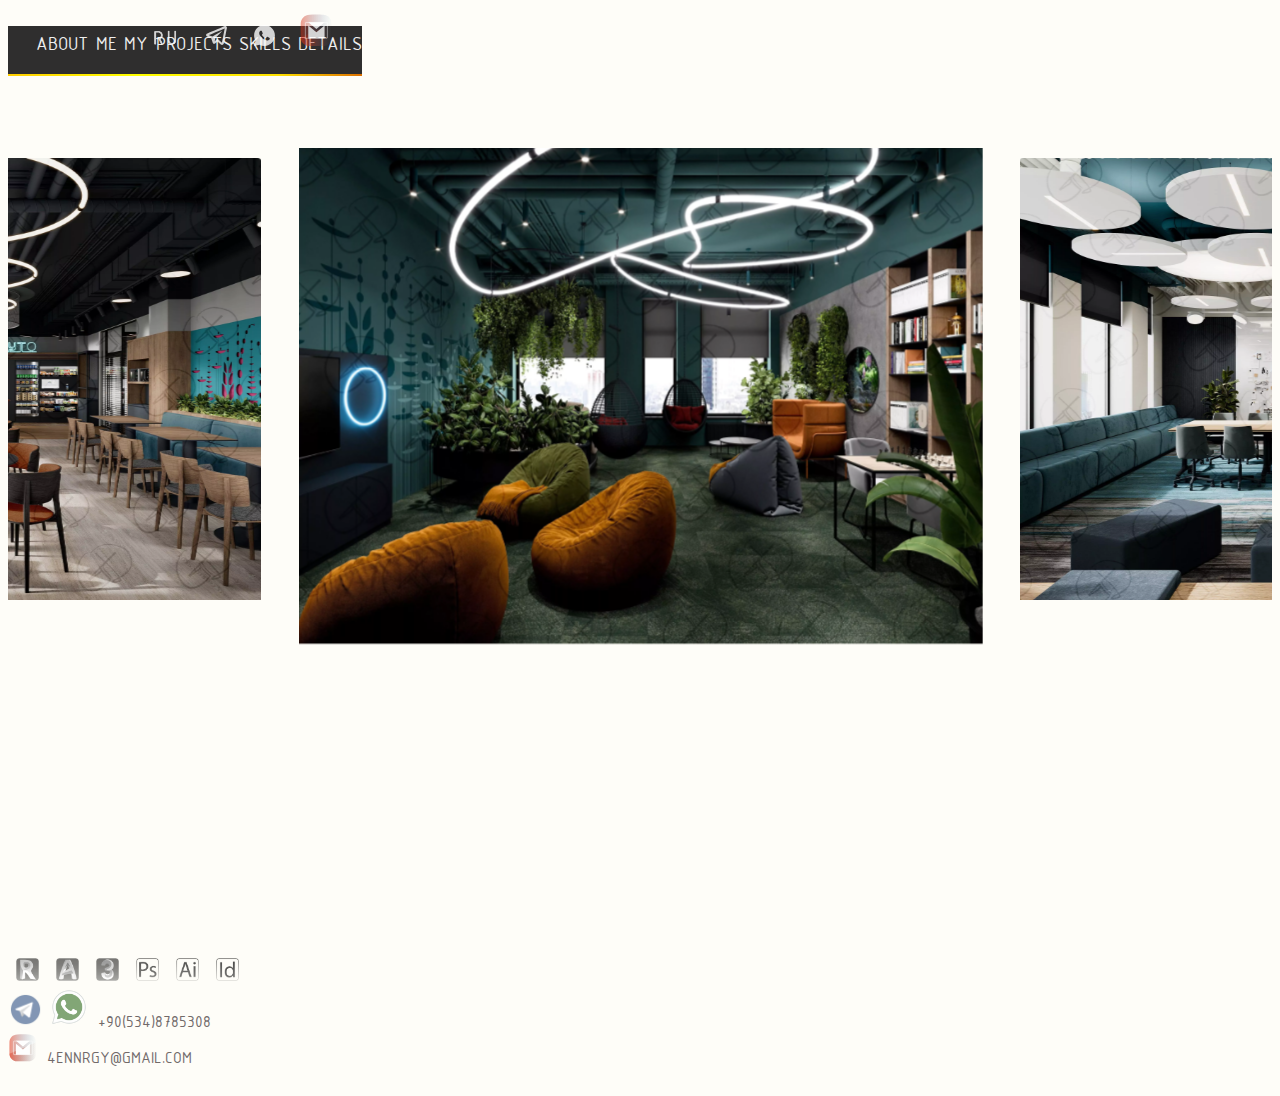
<file: Details_port.html>
<!DOCTYPE html>
<html lang="en">

<head>
  <meta charset="UTF-8">
  <meta http-equiv="X-UA-Compatible" content="IE=edge">
  <meta name="viewport" content="width=device-width, initial-scale=1.0">
  <link href="https://cdn.jsdelivr.net/npm/bootstrap@5.0.2/dist/css/bootstrap.min.css" rel="stylesheet"
    integrity="sha384-EVSTQN3/azprG1Anm3QDgpJLIm9Nao0Yz1ztcQTwFspd3yD65VohhpuuCOmLASjC" crossorigin="anonymous">
  <script src="https://cdn.jsdelivr.net/npm/bootstrap@5.0.2/dist/js/bootstrap.bundle.min.js"
    integrity="sha384-MrcW6ZMFYlzcLA8Nl+NtUVF0sA7MsXsP1UyJoMp4YLEuNSfAP+JcXn/tWtIaxVXM"
    crossorigin="anonymous"></script>
  <link rel="stylesheet" href="source/styles/nav.css">
  <link rel="stylesheet" href="source/styles/body.css">
  <link rel="stylesheet" href="source/styles/drdwn.css">
  <link rel="stylesheet" href="source/styles/slider.css">
  <link rel="stylesheet" href="source/libs/swiper.min.css">
  <script src="source/styles/dropdn.js"></script>
  <title>Architect and Design</title>
</head>

<body>
  <header>

    <div class="container-fluid for-nav">
      <div class="navpanel">
        <ul class="nav-nav">
          <li class="nav-tem">
            <a class="nav-link" aria-current="page" href="/">About Me</a>
          </li>
          <li class="nav-tem">
            <a class="nav-link" href="index.html#card2block">My projects</a>
          </li>
          <li class="nav-tem">
            <a class="nav-link" href="index.html#skills">Skills</a>
          </li>
          <li class="nav-tem">
            <a class="nav-link" href="Details_port.html">Details</a>
          </li>
          <div class="contacts">
            <a id="concarone" href="./ru_index.html">
              <img style="height: 20px;margin-right: 10px;filter: invert(100%); " src="source/files/RU.png" alt="">
            </a>
            <a id="concarone" href="https://t.me/Daria_Gashkova" target="_blank">
              <img style="width: 25px;margin-right: 16px;" src="source/files/TG.svg" alt="">
            </a>
            <a id="concarone" href="https://wa.me/905348785308" target="_blank">
              <img style="width: 25px;margin-right: 15px;" src="source/files/WA.svg" alt="">
            </a>
            <a id="concarone" href="mailto:4ennrgy@gmail.com" target="_blank">
              <img style="width: 35px;" src="source/files/GM (2).svg" alt="">
            </a>
          </div>
        </ul>

      </div>
      <div class="shiner"></div>
    </div>

    <div class="dropdown">
      <button onclick="myFunction()" class="dropbtn"> Menu </button>
      <div id="myDropdown" class="dropdown-content">
        <a class="nav-link active" aria-current="page" href="/">About Me</a>
        <a class="nav-link" href="index.html#card2block">My projects</a>
        <a class="nav-link" href="index.html#skills">Skills</a>
        <a class="nav-link" href="Details_port.html">Details</a>
      </div>
    </div>
  </header>
    <section class="featured-videos fourth">
      <div class="slider-container" id="Details">
        <div class="swiper-wrapper">
          <div class="swiper-slide slide slide-1">
            <picture class="image_slide_inner">
              <source srcset="./source/images/The_port/1.webp" type="image/webp">
              <source srcset="./source/images/The_port/1.jpeg" type="image/jpeg">
              <img src="./source/images/The_port/1.jpeg" alt="" class="image_slide_inner_img">
            </picture>
          </div>
          <div class="swiper-slide slide slide-2">
            <picture class="image_slide_inner">
              <source srcset="./source/images/The_port/2.webp" type="image/webp">
              <source srcset="./source/images/The_port/2.jpeg" type="image/jpeg">
              <img src="./source/images/The_port/2.jpeg" alt="" class="image_slide_inner_img">
            </picture>
          </div>
          <div class="swiper-slide slide slide-3">
            <picture class="image_slide_inner">
              <source srcset="./source/images/The_port/3.webp" type="image/webp">
              <source srcset="./source/images/The_port/3.jpeg" type="image/jpeg">
              <img src="./source/images/The_port/3.jpeg" alt="" class="image_slide_inner_img">
            </picture>
          </div>
          <div class="swiper-slide slide slide-4">
            <picture class="image_slide_inner">
              <source srcset="./source/images/The_port/4.webp" type="image/webp">
              <source srcset="./source/images/The_port/4.jpeg" type="image/jpeg">
              <img src="./source/images/The_port/4.jpeg" alt="" class="image_slide_inner_img">
            </picture>
          </div>
          <div class="swiper-slide slide slide-5">
            <picture class="image_slide_inner">
              <source srcset="./source/images/The_port/5.webp" type="image/webp">
              <source srcset="./source/images/The_port/5.jpeg" type="image/jpeg">
              <img src="./source/images/The_port/5.jpeg" alt="" class="image_slide_inner_img">
            </picture>
          </div>
        </div>
      </div>
      </section>
      <footer">
        <div class="row footeritems">
          <div class="col-lg-4 col-md-12 footer-text text-center mb-4" id="concarone">
            <a href="#skills">
              <img style="margin-left: 0.5rem; width: 23px;" src="source/files/Icons Adobe_ Revit.png" alt="">
              <img style="margin-left: 0.5rem;width: 23px;" src="source/files/Icons Adobe_ AutoCad.png" alt="">
              <img style="margin-left: 0.5rem;width: 23px;" src="source/files/Icons Adobe_ 3ds max.png" alt="">
              <img style="margin-left: 0.5rem;width: 23px;"
                src="source/files/Icons Adobe_Монтажная область 1 копия 3.png" alt="">
              <img style="margin-left: 0.5rem;width: 23px;"
                src="source/files/Icons Adobe_Монтажная область 1 копия 4.png" alt="">
              <img style="margin-left: 0.5rem;width: 23px;"
                src="source/files/Icons Adobe_Монтажная область 1 копия 5.png" alt="">
            </a>
          </div>
          <div class="col-lg-4 col-md-12 footer-text text-center mb-4">
            <a id="concarone" href="https://t.me/Daria_Gashkova" target="_blank"><img style="width: 35px;"
                src="source/files/tg.png" alt=""></a>
            <a id="concarone" href="https://wa.me/905348785308" target="_blank">
              <img style="width: 40px;" src="source/files/WA.png" alt="">
              <snap style="text-decoration-style: none;" class="picturestyle">+90(534)8785308</snap>
            </a>
          </div>
          <div class="col-lg-4 col-md-12 footer-text text-center pb-4" id="concarone" target="_blank">
            <a href="mailto:4ennrgy@gmail.com">
              <img style="width: 30px;" src="source/files/GM (2).svg" alt="">
              <snap class="picturestyle">4ennrgy@gmail.com</snap>
            </a>
          </div>
        </div>
        </div>

        </footer>
        <script src="source/libs/swiper.min.js"></script>
        <script src="source/js/main.js"></script>
</body>

</html>
</file>
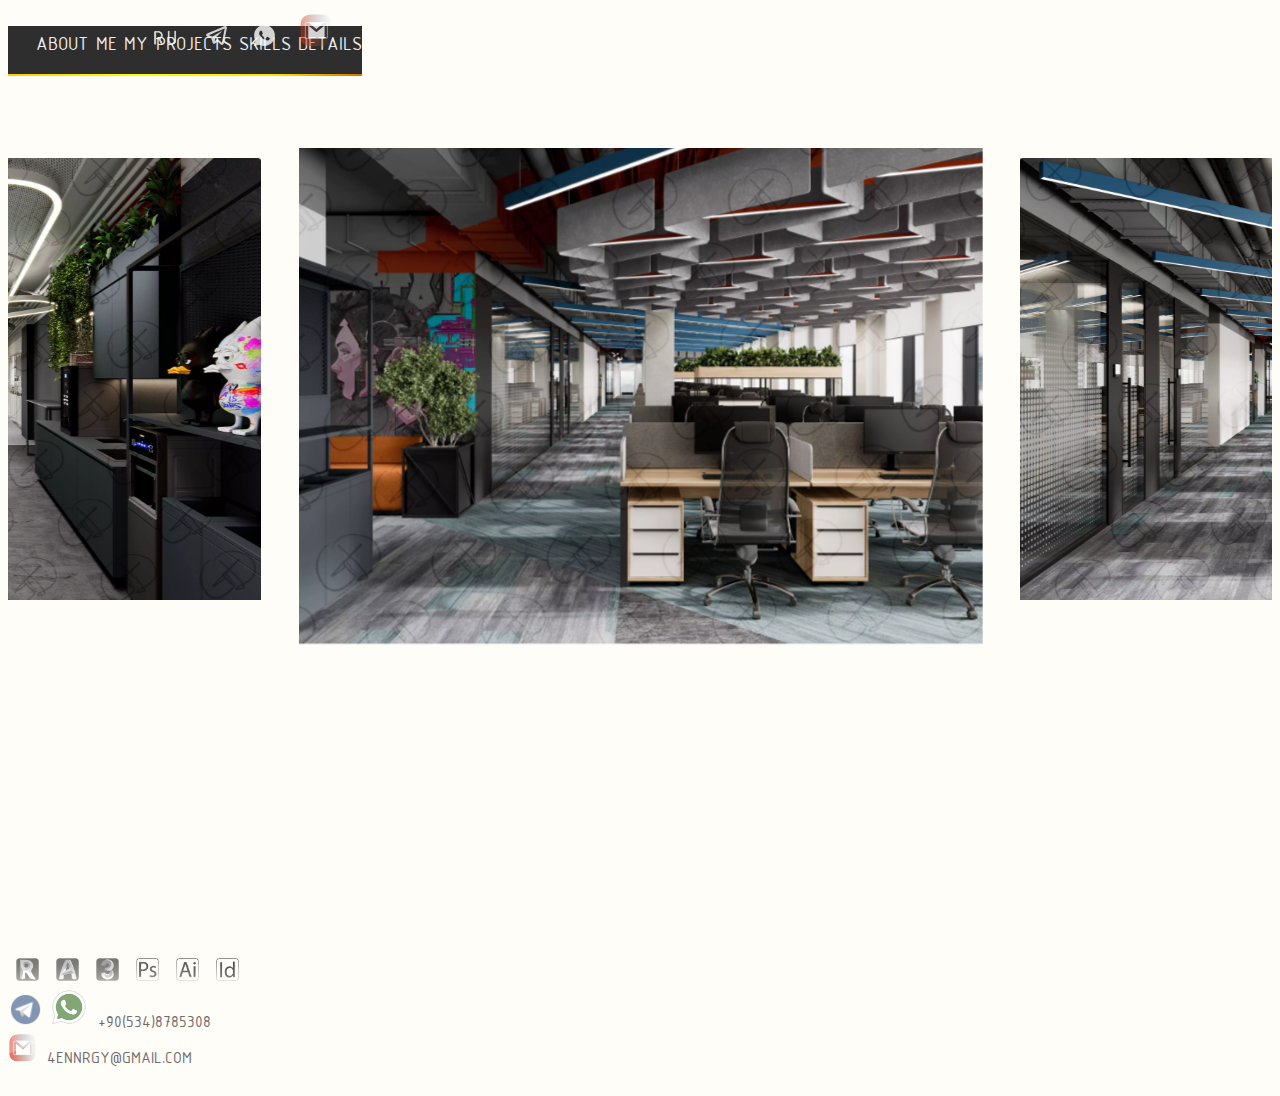
<file: Details_richmond.html>
<!DOCTYPE html>
<html lang="en">

<head>
  <meta charset="UTF-8">
  <meta http-equiv="X-UA-Compatible" content="IE=edge">
  <meta name="viewport" content="width=device-width, initial-scale=1.0">
  <link href="https://cdn.jsdelivr.net/npm/bootstrap@5.0.2/dist/css/bootstrap.min.css" rel="stylesheet"
    integrity="sha384-EVSTQN3/azprG1Anm3QDgpJLIm9Nao0Yz1ztcQTwFspd3yD65VohhpuuCOmLASjC" crossorigin="anonymous">
  <script src="https://cdn.jsdelivr.net/npm/bootstrap@5.0.2/dist/js/bootstrap.bundle.min.js"
    integrity="sha384-MrcW6ZMFYlzcLA8Nl+NtUVF0sA7MsXsP1UyJoMp4YLEuNSfAP+JcXn/tWtIaxVXM"
    crossorigin="anonymous"></script>
  <link rel="stylesheet" href="source/styles/nav.css">
  <link rel="stylesheet" href="source/styles/body.css">
  <link rel="stylesheet" href="source/styles/drdwn.css">
  <link rel="stylesheet" href="source/styles/slider.css">
  <link rel="stylesheet" href="source/libs/swiper.min.css">
  <script src="source/styles/dropdn.js"></script>
  <title>Architect and Design</title>
</head>

<body>
  <header>

    <div class="container-fluid for-nav">
      <div class="navpanel">
        <ul class="nav-nav">
          <li class="nav-tem">
            <a class="nav-link" aria-current="page" href="/">About Me</a>
          </li>
          <li class="nav-tem">
            <a class="nav-link" href="index.html#card2block">My projects</a>
          </li>
          <li class="nav-tem">
            <a class="nav-link" href="index.html#skills">Skills</a>
          </li>
          <li class="nav-tem">
            <a class="nav-link" href="Details_richmond.html">Details</a>
          </li>
          <div class="contacts">
            <a id="concarone" href="./ru_index.html">
              <img style="height: 20px;margin-right: 10px;filter: invert(100%); " src="source/files/RU.png" alt="">
            </a>
            <a id="concarone" href="https://t.me/Daria_Gashkova" target="_blank">
              <img style="width: 25px;margin-right: 16px;" src="source/files/TG.svg" alt="">
            </a>
            <a id="concarone" href="https://wa.me/905348785308" target="_blank">
              <img style="width: 25px;margin-right: 15px;" src="source/files/WA.svg" alt="">
            </a>
            <a id="concarone" href="mailto:4ennrgy@gmail.com" target="_blank">
              <img style="width: 35px;" src="source/files/GM (2).svg" alt="">
            </a>
          </div>
        </ul>

      </div>
      <div class="shiner"></div>
    </div>

    <div class="dropdown">
      <button onclick="myFunction()" class="dropbtn"> Menu </button>
      <div id="myDropdown" class="dropdown-content">
        <a class="nav-link active" aria-current="page" href="/">About Me</a>
        <a class="nav-link" href="index.html#card2block">My projects</a>
        <a class="nav-link" href="index.html#skills">Skills</a>
        <a class="nav-link" href="Details_richmond.html">Details</a>
      </div>
    </div>
  </header>
    <section class="featured-videos fourth">
      <div class="slider-container" id="Details">
        <div class="swiper-wrapper">
          <div class="swiper-slide slide slide-1">
            <picture class="image_slide_inner">
              <source srcset="./source/images/The_richmond/1.webp" type="image/webp">
              <source srcset="./source/images/The_richmond/1.jpeg" type="image/jpeg">
              <img src="./source/images/The_richmond/1.jpeg" alt="" class="image_slide_inner_img">
            </picture>
          </div>
          <div class="swiper-slide slide slide-2">
            <picture class="image_slide_inner">
              <source srcset="./source/images/The_richmond/2.webp" type="image/webp">
              <source srcset="./source/images/The_richmond/2.jpeg" type="image/jpeg">
              <img src="./source/images/The_richmond/2.jpeg" alt="" class="image_slide_inner_img">
            </picture>
          </div>
          <div class="swiper-slide slide slide-3">
            <picture class="image_slide_inner">
              <source srcset="./source/images/The_richmond/3.webp" type="image/webp">
              <source srcset="./source/images/The_richmond/3.jpeg" type="image/jpeg">
              <img src="./source/images/The_richmond/3.jpeg" alt="" class="image_slide_inner_img">
            </picture>
          </div>
          <div class="swiper-slide slide slide-4">
            <picture class="image_slide_inner">
              <source srcset="./source/images/The_richmond/4.webp" type="image/webp">
              <source srcset="./source/images/The_richmond/4.jpeg" type="image/jpeg">
              <img src="./source/images/The_richmond/4.jpeg" alt="" class="image_slide_inner_img">
            </picture>
          </div>
          <div class="swiper-slide slide slide-5">
            <picture class="image_slide_inner">
              <source srcset="./source/images/The_richmond/5.webp" type="image/webp">
              <source srcset="./source/images/The_richmond/5.jpeg" type="image/jpeg">
              <img src="./source/images/The_richmond/5.jpeg" alt="" class="image_slide_inner_img">
            </picture>
          </div>
        </div>
      </div>
      </section>
      <footer">
        <div class="row footeritems">
          <div class="col-lg-4 col-md-12 footer-text text-center mb-4" id="concarone">
            <a href="#skills">
              <img style="margin-left: 0.5rem; width: 23px;" src="source/files/Icons Adobe_ Revit.png" alt="">
              <img style="margin-left: 0.5rem;width: 23px;" src="source/files/Icons Adobe_ AutoCad.png" alt="">
              <img style="margin-left: 0.5rem;width: 23px;" src="source/files/Icons Adobe_ 3ds max.png" alt="">
              <img style="margin-left: 0.5rem;width: 23px;"
                src="source/files/Icons Adobe_Монтажная область 1 копия 3.png" alt="">
              <img style="margin-left: 0.5rem;width: 23px;"
                src="source/files/Icons Adobe_Монтажная область 1 копия 4.png" alt="">
              <img style="margin-left: 0.5rem;width: 23px;"
                src="source/files/Icons Adobe_Монтажная область 1 копия 5.png" alt="">
            </a>
          </div>
          <div class="col-lg-4 col-md-12 footer-text text-center mb-4">
            <a id="concarone" href="https://t.me/Daria_Gashkova" target="_blank"><img style="width: 35px;"
                src="source/files/tg.png" alt=""></a>
            <a id="concarone" href="https://wa.me/905348785308" target="_blank">
              <img style="width: 40px;" src="source/files/WA.png" alt="">
              <snap style="text-decoration-style: none;" class="picturestyle">+90(534)8785308</snap>
            </a>
          </div>
          <div class="col-lg-4 col-md-12 footer-text text-center pb-4" id="concarone" target="_blank">
            <a href="mailto:4ennrgy@gmail.com">
              <img style="width: 30px;" src="source/files/GM (2).svg" alt="">
              <snap class="picturestyle">4ennrgy@gmail.com</snap>
            </a>
          </div>
        </div>
        </div>

        </footer>
        <script src="source/libs/swiper.min.js"></script>
        <script src="source/js/main.js"></script>
</body>

</html>
</file>
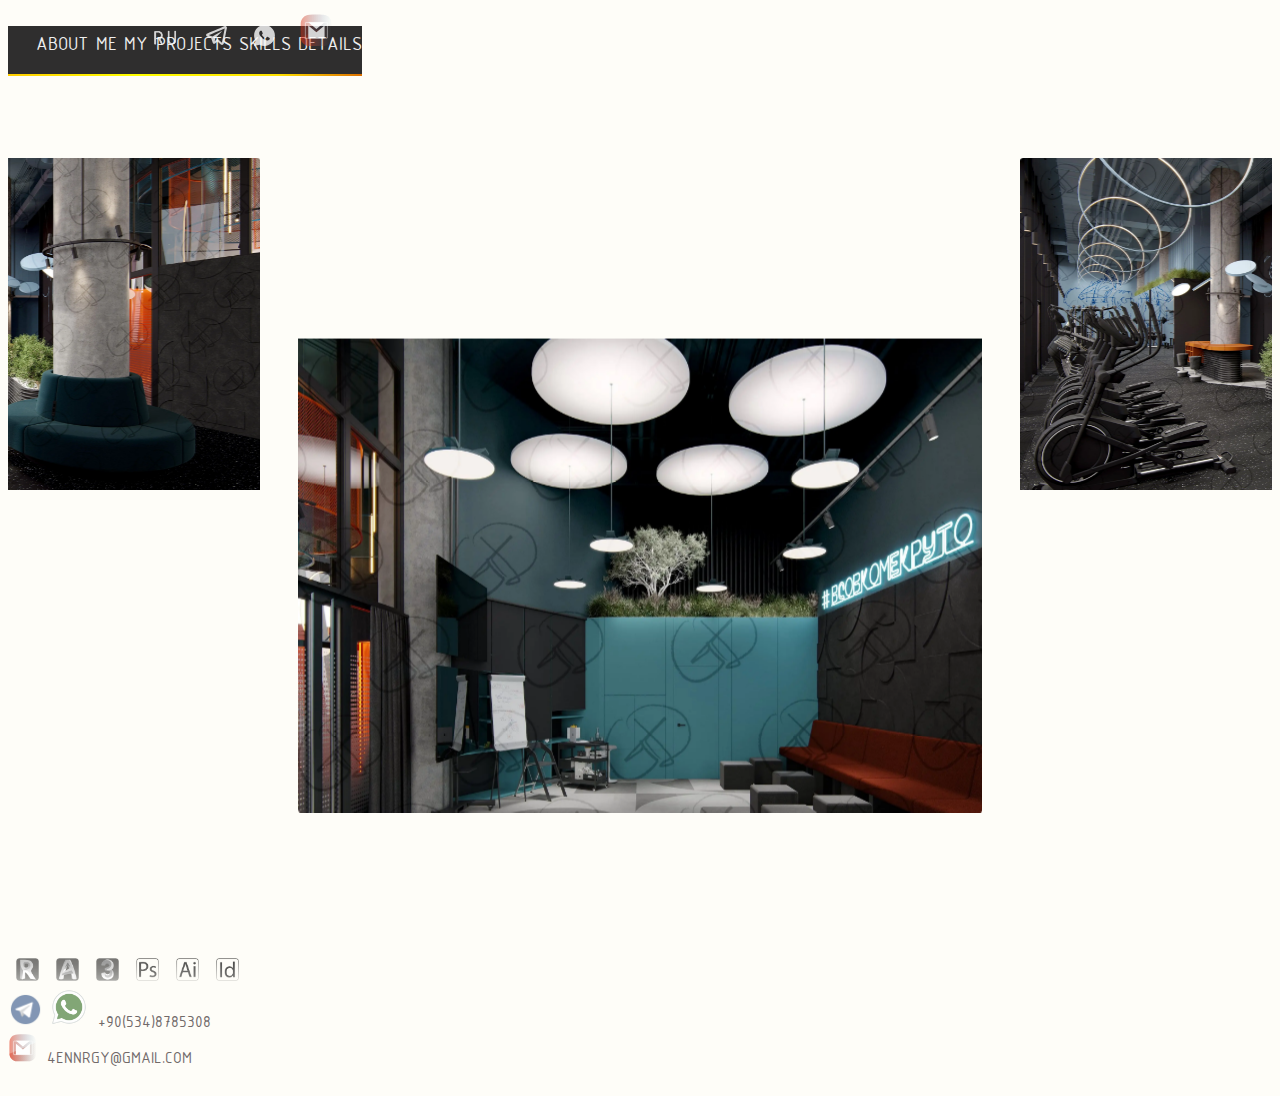
<file: Details_sov.html>
<!DOCTYPE html>
<html lang="en">

<head>
  <meta charset="UTF-8">
  <meta http-equiv="X-UA-Compatible" content="IE=edge">
  <meta name="viewport" content="width=device-width, initial-scale=1.0">
  <link href="https://cdn.jsdelivr.net/npm/bootstrap@5.0.2/dist/css/bootstrap.min.css" rel="stylesheet"
    integrity="sha384-EVSTQN3/azprG1Anm3QDgpJLIm9Nao0Yz1ztcQTwFspd3yD65VohhpuuCOmLASjC" crossorigin="anonymous">
  <script src="https://cdn.jsdelivr.net/npm/bootstrap@5.0.2/dist/js/bootstrap.bundle.min.js"
    integrity="sha384-MrcW6ZMFYlzcLA8Nl+NtUVF0sA7MsXsP1UyJoMp4YLEuNSfAP+JcXn/tWtIaxVXM"
    crossorigin="anonymous"></script>
  <link rel="stylesheet" href="source/styles/nav.css">
  <link rel="stylesheet" href="source/styles/body.css">
  <link rel="stylesheet" href="source/styles/drdwn.css">
  <link rel="stylesheet" href="source/styles/slider.css">
  <link rel="stylesheet" href="source/libs/swiper.min.css">
  <script src="source/styles/dropdn.js"></script>
  <title>Architect and Design</title>
</head>

<body>
  <header>

    <div class="container-fluid for-nav">
      <div class="navpanel">
        <ul class="nav-nav">
          <li class="nav-tem">
            <a class="nav-link" aria-current="page" href="/">About Me</a>
          </li>
          <li class="nav-tem">
            <a class="nav-link" href="index.html#card2block">My projects</a>
          </li>
          <li class="nav-tem">
            <a class="nav-link" href="index.html#skills">Skills</a>
          </li>
          <li class="nav-tem">
            <a class="nav-link" href="Details_sov.html">Details</a>
          </li>
          <div class="contacts">
            <a id="concarone" href="./ru_index.html">
              <img style="height: 20px;margin-right: 10px;filter: invert(100%); " src="source/files/RU.png" alt="">
            </a>
            <a id="concarone" href="https://t.me/Daria_Gashkova" target="_blank">
              <img style="width: 25px;margin-right: 16px;" src="source/files/TG.svg" alt="">
            </a>
            <a id="concarone" href="https://wa.me/905348785308" target="_blank">
              <img style="width: 25px;margin-right: 15px;" src="source/files/WA.svg" alt="">
            </a>
            <a id="concarone" href="mailto:4ennrgy@gmail.com" target="_blank">
              <img style="width: 35px;" src="source/files/GM (2).svg" alt="">
            </a>
          </div>
        </ul>

      </div>
      <div class="shiner"></div>
    </div>

    <div class="dropdown">
      <button onclick="myFunction()" class="dropbtn"> Menu </button>
      <div id="myDropdown" class="dropdown-content">
        <a class="nav-link active" aria-current="page" href="/">About Me</a>
        <a class="nav-link" href="index.html#card2block">My projects</a>
        <a class="nav-link" href="index.html#skills">Skills</a>
        <a class="nav-link" href="Details_sov.html">Details</a>
      </div>
    </div>
  </header>
    <section class="featured-videos fourth">
      <div class="slider-container" id="Details">
        <div class="swiper-wrapper">
          <div class="swiper-slide slide slide-3">
            <picture class="image_slide_inner">
              <source srcset="./source/images/Sovkom/3.webp" type="image/webp">
              <source srcset="./source/images/Sovkom/3.jpeg" type="image/jpeg">
              <img src="./source/images/Sovkom/3.jpeg" alt="" class="image_slide_inner_img" style="transform: translateY(+200px);">
            </picture>
          </div>
          <div class="swiper-slide slide slide-2">
            <picture class="image_slide_inner">
              <source srcset="./source/images/Sovkom/2.webp" type="image/webp">
              <source srcset="./source/images/Sovkom/2.jpeg" type="image/jpeg">
              <img src="./source/images/Sovkom/2.jpeg" alt="" class="image_slide_inner_img">
            </picture>
          </div>
          <div class="swiper-slide slide slide-4">
            <picture class="image_slide_inner">
              <source srcset="./source/images/Sovkom/4.webp" type="image/webp">
              <source srcset="./source/images/Sovkom/4.jpeg" type="image/jpeg">
              <img src="./source/images/Sovkom/4.jpeg" alt="" class="image_slide_inner_img" style="transform: translateY(+850px);">
            </picture>
          </div>
            <div class="swiper-slide slide slide-1">
            <picture class="image_slide_inner">
              <source srcset="./source/images/Sovkom/1.webp" type="image/webp">
              <source srcset="./source/images/Sovkom/1.jpeg" type="image/jpeg">
              <img src="./source/images/Sovkom/1.jpeg" alt="" class="image_slide_inner_img">
            </picture>
          </div>
        </div>
      </div>
      </section>
      <footer">
        <div class="row footeritems">
          <div class="col-lg-4 col-md-12 footer-text text-center mb-4" id="concarone">
            <a href="#skills">
              <img style="margin-left: 0.5rem; width: 23px;" src="source/files/Icons Adobe_ Revit.png" alt="">
              <img style="margin-left: 0.5rem;width: 23px;" src="source/files/Icons Adobe_ AutoCad.png" alt="">
              <img style="margin-left: 0.5rem;width: 23px;" src="source/files/Icons Adobe_ 3ds max.png" alt="">
              <img style="margin-left: 0.5rem;width: 23px;"
                src="source/files/Icons Adobe_Монтажная область 1 копия 3.png" alt="">
              <img style="margin-left: 0.5rem;width: 23px;"
                src="source/files/Icons Adobe_Монтажная область 1 копия 4.png" alt="">
              <img style="margin-left: 0.5rem;width: 23px;"
                src="source/files/Icons Adobe_Монтажная область 1 копия 5.png" alt="">
            </a>
          </div>
          <div class="col-lg-4 col-md-12 footer-text text-center mb-4">
            <a id="concarone" href="https://t.me/Daria_Gashkova" target="_blank"><img style="width: 35px;"
                src="source/files/tg.png" alt=""></a>
            <a id="concarone" href="https://wa.me/905348785308" target="_blank">
              <img style="width: 40px;" src="source/files/WA.png" alt="">
              <snap style="text-decoration-style: none;" class="picturestyle">+90(534)8785308</snap>
            </a>
          </div>
          <div class="col-lg-4 col-md-12 footer-text text-center pb-4" id="concarone" target="_blank">
            <a href="mailto:4ennrgy@gmail.com">
              <img style="width: 30px;" src="source/files/GM (2).svg" alt="">
              <snap class="picturestyle">4ennrgy@gmail.com</snap>
            </a>
          </div>
        </div>
        </div>

        </footer>
        <script src="source/libs/swiper.min.js"></script>
        <script src="source/js/main.js"></script>
</body>

</html>
</file>
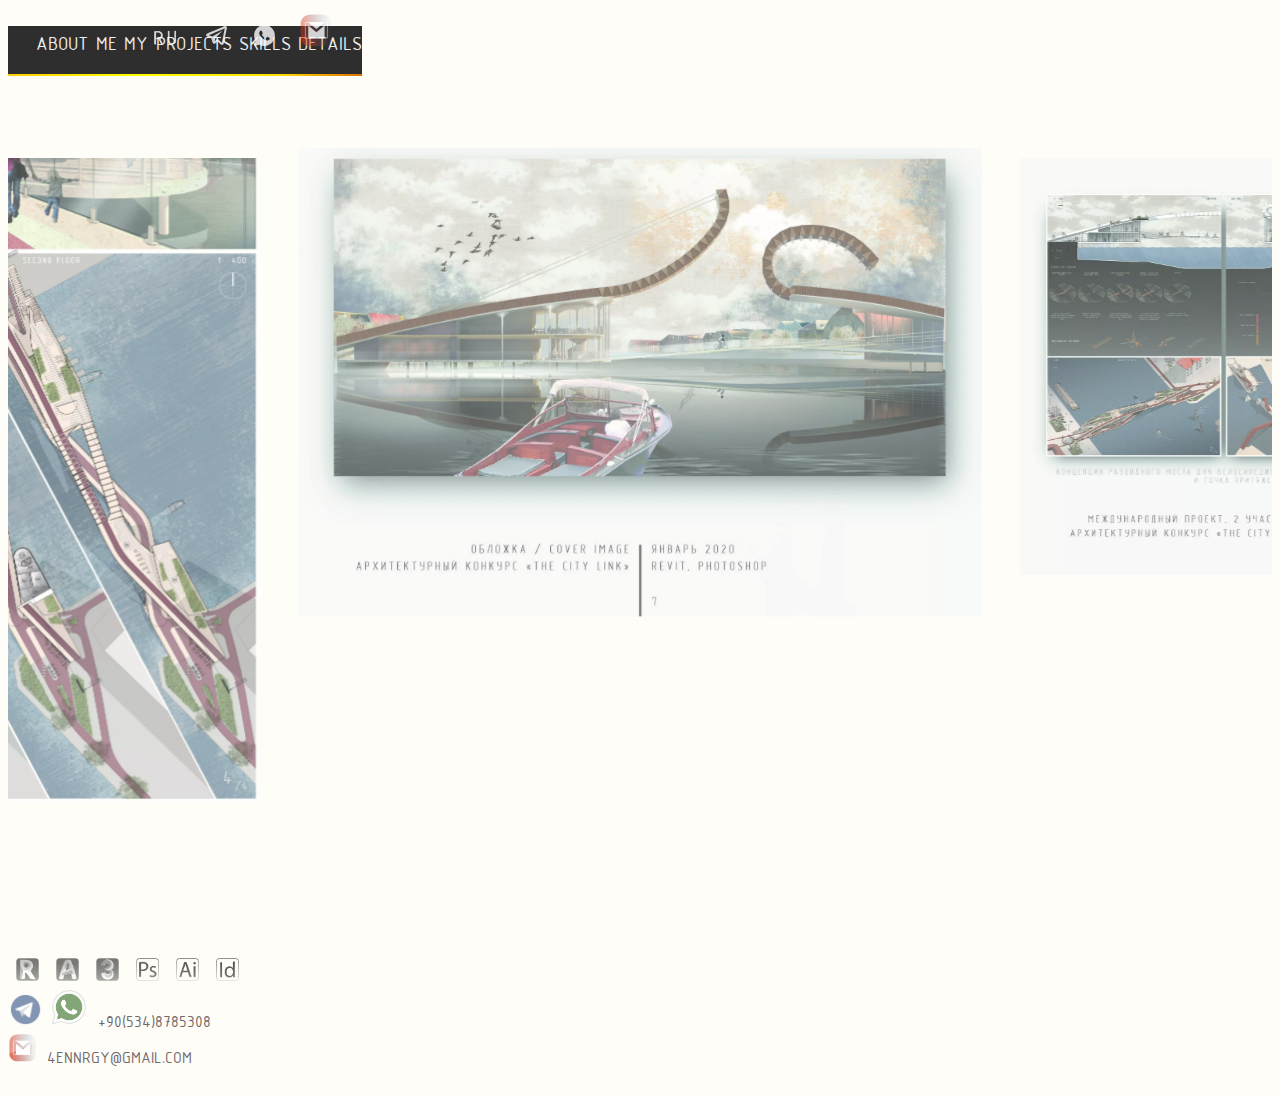
<file: Details_tcl.html>
<!DOCTYPE html>
<html lang="en">

<head>
  <meta charset="UTF-8">
  <meta http-equiv="X-UA-Compatible" content="IE=edge">
  <meta name="viewport" content="width=device-width, initial-scale=1.0">
  <link href="https://cdn.jsdelivr.net/npm/bootstrap@5.0.2/dist/css/bootstrap.min.css" rel="stylesheet"
    integrity="sha384-EVSTQN3/azprG1Anm3QDgpJLIm9Nao0Yz1ztcQTwFspd3yD65VohhpuuCOmLASjC" crossorigin="anonymous">
  <script src="https://cdn.jsdelivr.net/npm/bootstrap@5.0.2/dist/js/bootstrap.bundle.min.js"
    integrity="sha384-MrcW6ZMFYlzcLA8Nl+NtUVF0sA7MsXsP1UyJoMp4YLEuNSfAP+JcXn/tWtIaxVXM"
    crossorigin="anonymous"></script>
  <link rel="stylesheet" href="source/styles/nav.css">
  <link rel="stylesheet" href="source/styles/body.css">
  <link rel="stylesheet" href="source/styles/drdwn.css">
  <link rel="stylesheet" href="source/styles/slider.css">
  <link rel="stylesheet" href="source/libs/swiper.min.css">
  <script src="source/styles/dropdn.js"></script>
  <title>Architect and Design</title>
</head>

<body>
  <header>

    <div class="container-fluid for-nav">
      <div class="navpanel">
        <ul class="nav-nav">
          <li class="nav-tem">
            <a class="nav-link" aria-current="page" href="/">About Me</a>
          </li>
          <li class="nav-tem">
            <a class="nav-link" href="index.html#card2block">My projects</a>
          </li>
          <li class="nav-tem">
            <a class="nav-link" href="index.html#skills">Skills</a>
          </li>
          <li class="nav-tem">
            <a class="nav-link" href="Details_tcl.html">Details</a>
          </li>
          <div class="contacts">
            <a id="concarone" href="./ru_index.html">
              <img style="height: 20px;margin-right: 10px;filter: invert(100%); " src="source/files/RU.png" alt="">
            </a>
            <a id="concarone" href="https://t.me/Daria_Gashkova" target="_blank">
              <img style="width: 25px;margin-right: 16px;" src="source/files/TG.svg" alt="">
            </a>
            <a id="concarone" href="https://wa.me/905348785308" target="_blank">
              <img style="width: 25px;margin-right: 15px;" src="source/files/WA.svg" alt="">
            </a>
            <a id="concarone" href="mailto:4ennrgy@gmail.com" target="_blank">
              <img style="width: 35px;" src="source/files/GM (2).svg" alt="">
            </a>
          </div>
        </ul>

      </div>
      <div class="shiner"></div>
    </div>

    <div class="dropdown">
      <button onclick="myFunction()" class="dropbtn"> Menu </button>
      <div id="myDropdown" class="dropdown-content">
        <a class="nav-link active" aria-current="page" href="/">About Me</a>
        <a class="nav-link" href="index.html#card2block">My projects</a>
        <a class="nav-link" href="index.html#skills">Skills</a>
        <a class="nav-link" href="Details_tcl.html">Details</a>
      </div>
    </div>
  </header>
    <section class="featured-videos fourth" style="opacity: 0.75;">
      <div class="slider-container" id="Details">
        <div class="swiper-wrapper">
          <div class="swiper-slide slide slide-1">
            <picture class="image_slide_inner">
              <source srcset="./source/images/The_city_link/5.webp" type="image/webp">
              <source srcset="./source/images/The_city_link/5.jpeg" type="image/jpeg">
              <img src="./source/images/The_city_link/5.jpeg" alt="" class="image_slide_inner_img">
            </picture>
          </div>
          <div class="swiper-slide slide slide-2">
            <picture class="image_slide_inner">
              <source srcset="./source/images/The_city_link/2.webp" type="image/webp">
              <source srcset="./source/images/The_city_link/2.jpeg" type="image/jpeg">
              <img src="./source/images/The_city_link/2.jpeg" alt="" class="image_slide_inner_img">
            </picture>
          </div>
          <div class="swiper-slide slide slide-3">
            <picture class="image_slide_inner">
              <source srcset="./source/images/The_city_link/3.webp" type="image/webp">
              <source srcset="./source/images/The_city_link/3.jpeg" type="image/jpeg">
              <img src="./source/images/The_city_link/3.jpeg" alt="" class="image_slide_inner_img">
            </picture>
          </div>
          <div class="swiper-slide slide slide-4">
            <picture class="image_slide_inner">
              <source srcset="./source/images/The_city_link/4.webp" type="image/webp">
              <source srcset="./source/images/The_city_link/4.jpeg" type="image/jpeg">
              <img src="./source/images/The_city_link/4.jpeg" alt="" class="image_slide_inner_img">
            </picture>
          </div>
        </div>
      </div>
      </section>
      <footer">
        <div class="row footeritems">
          <div class="col-lg-4 col-md-12 footer-text text-center mb-4" id="concarone">
            <a href="#skills">
              <img style="margin-left: 0.5rem; width: 23px;" src="source/files/Icons Adobe_ Revit.png" alt="">
              <img style="margin-left: 0.5rem;width: 23px;" src="source/files/Icons Adobe_ AutoCad.png" alt="">
              <img style="margin-left: 0.5rem;width: 23px;" src="source/files/Icons Adobe_ 3ds max.png" alt="">
              <img style="margin-left: 0.5rem;width: 23px;"
                src="source/files/Icons Adobe_Монтажная область 1 копия 3.png" alt="">
              <img style="margin-left: 0.5rem;width: 23px;"
                src="source/files/Icons Adobe_Монтажная область 1 копия 4.png" alt="">
              <img style="margin-left: 0.5rem;width: 23px;"
                src="source/files/Icons Adobe_Монтажная область 1 копия 5.png" alt="">
            </a>
          </div>
          <div class="col-lg-4 col-md-12 footer-text text-center mb-4">
            <a id="concarone" href="https://t.me/Daria_Gashkova" target="_blank"><img style="width: 35px;"
                src="source/files/tg.png" alt=""></a>
            <a id="concarone" href="https://wa.me/905348785308" target="_blank">
              <img style="width: 40px;" src="source/files/WA.png" alt="">
              <snap style="text-decoration-style: none;" class="picturestyle">+90(534)8785308</snap>
            </a>
          </div>
          <div class="col-lg-4 col-md-12 footer-text text-center pb-4" id="concarone" target="_blank">
            <a href="mailto:4ennrgy@gmail.com">
              <img style="width: 30px;" src="source/files/GM (2).svg" alt="">
              <snap class="picturestyle">4ennrgy@gmail.com</snap>
            </a>
          </div>
        </div>
        </div>

        </footer>
        <script src="source/libs/swiper.min.js"></script>
        <script src="source/js/main.js"></script>
</body>

</html>
</file>
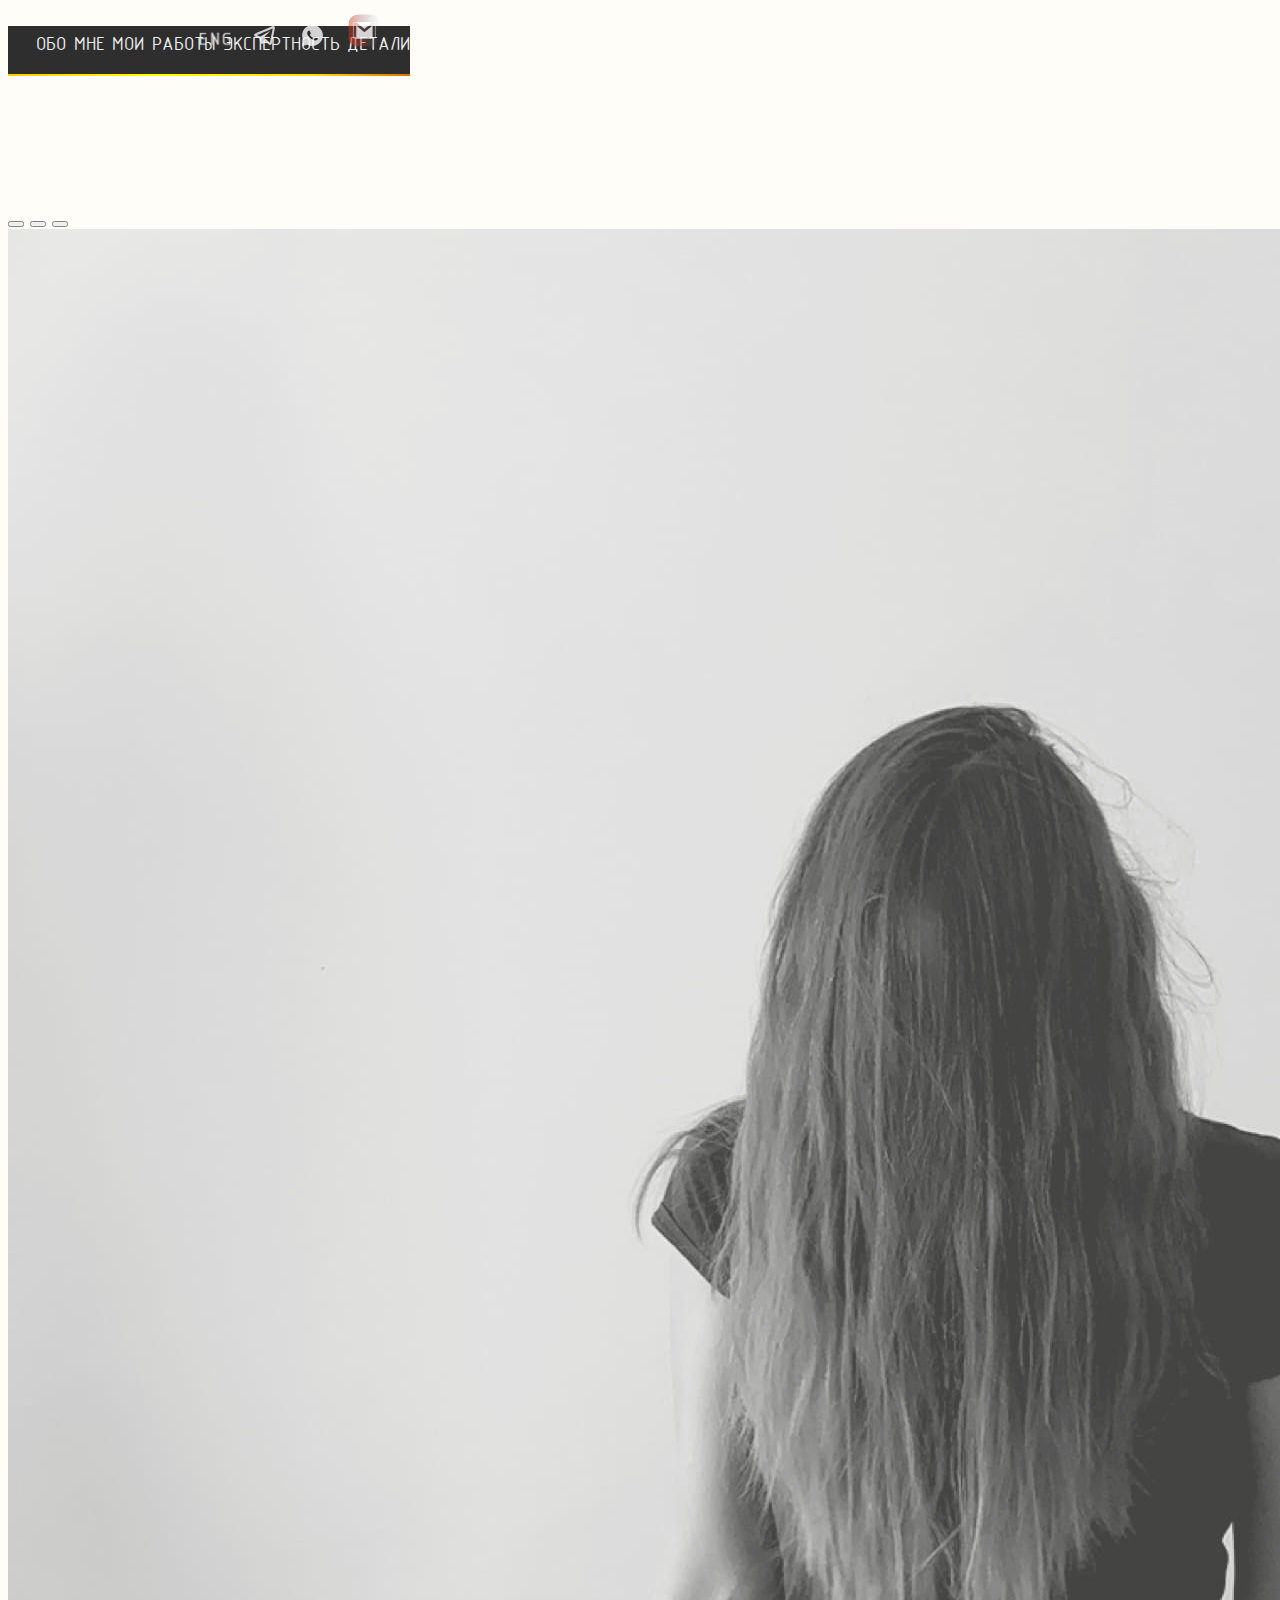
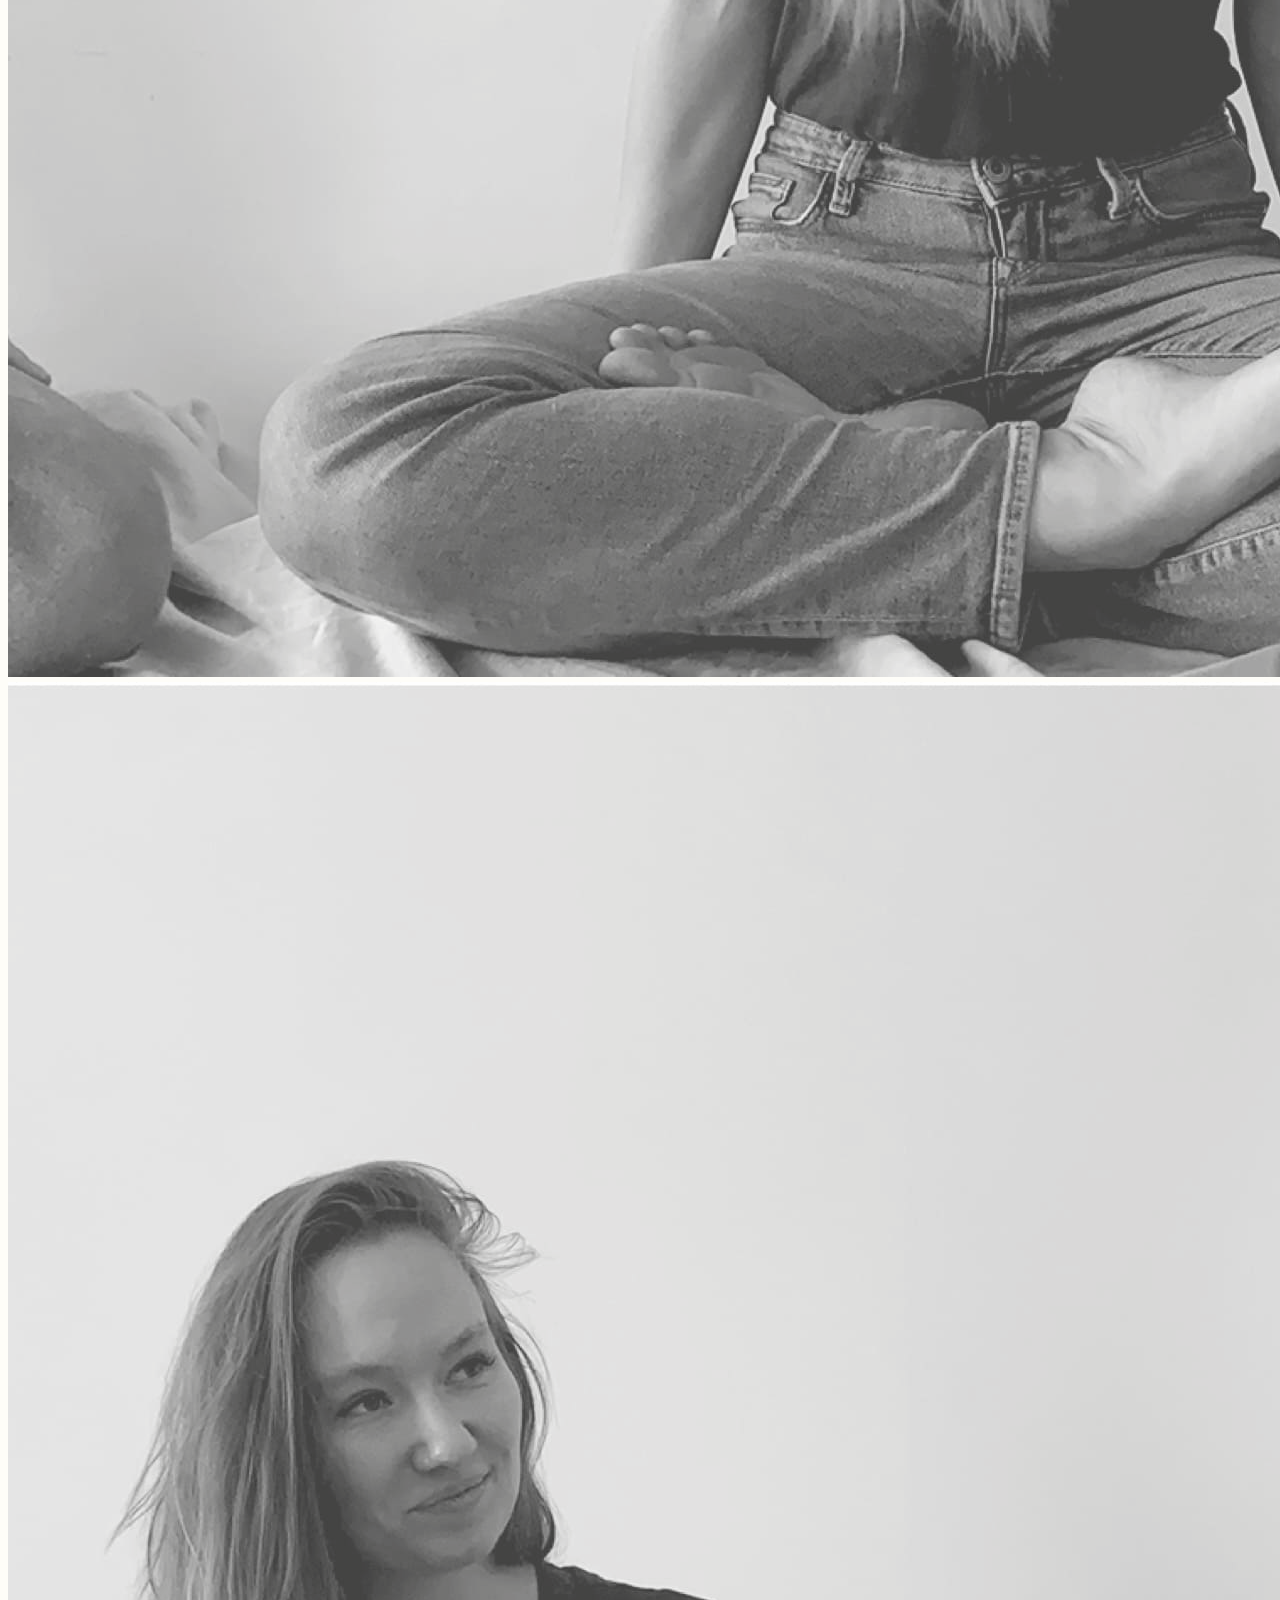
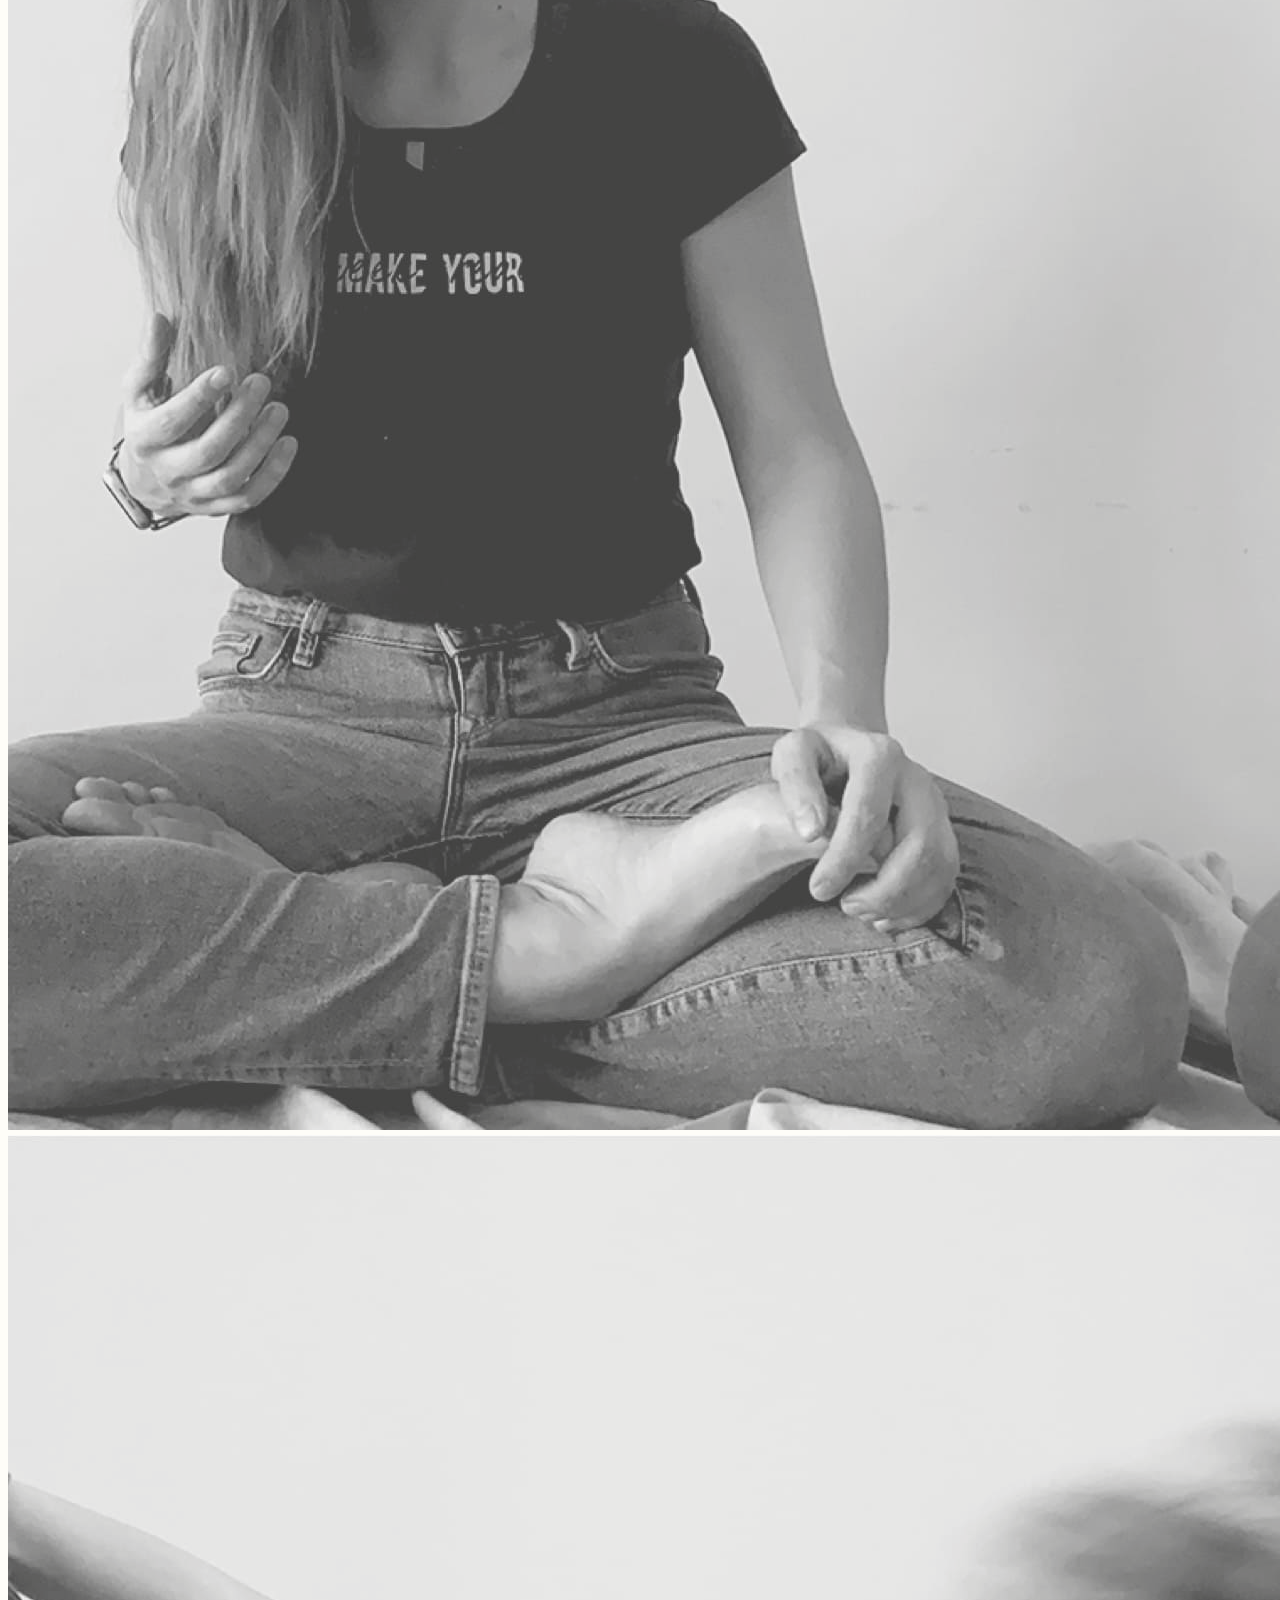
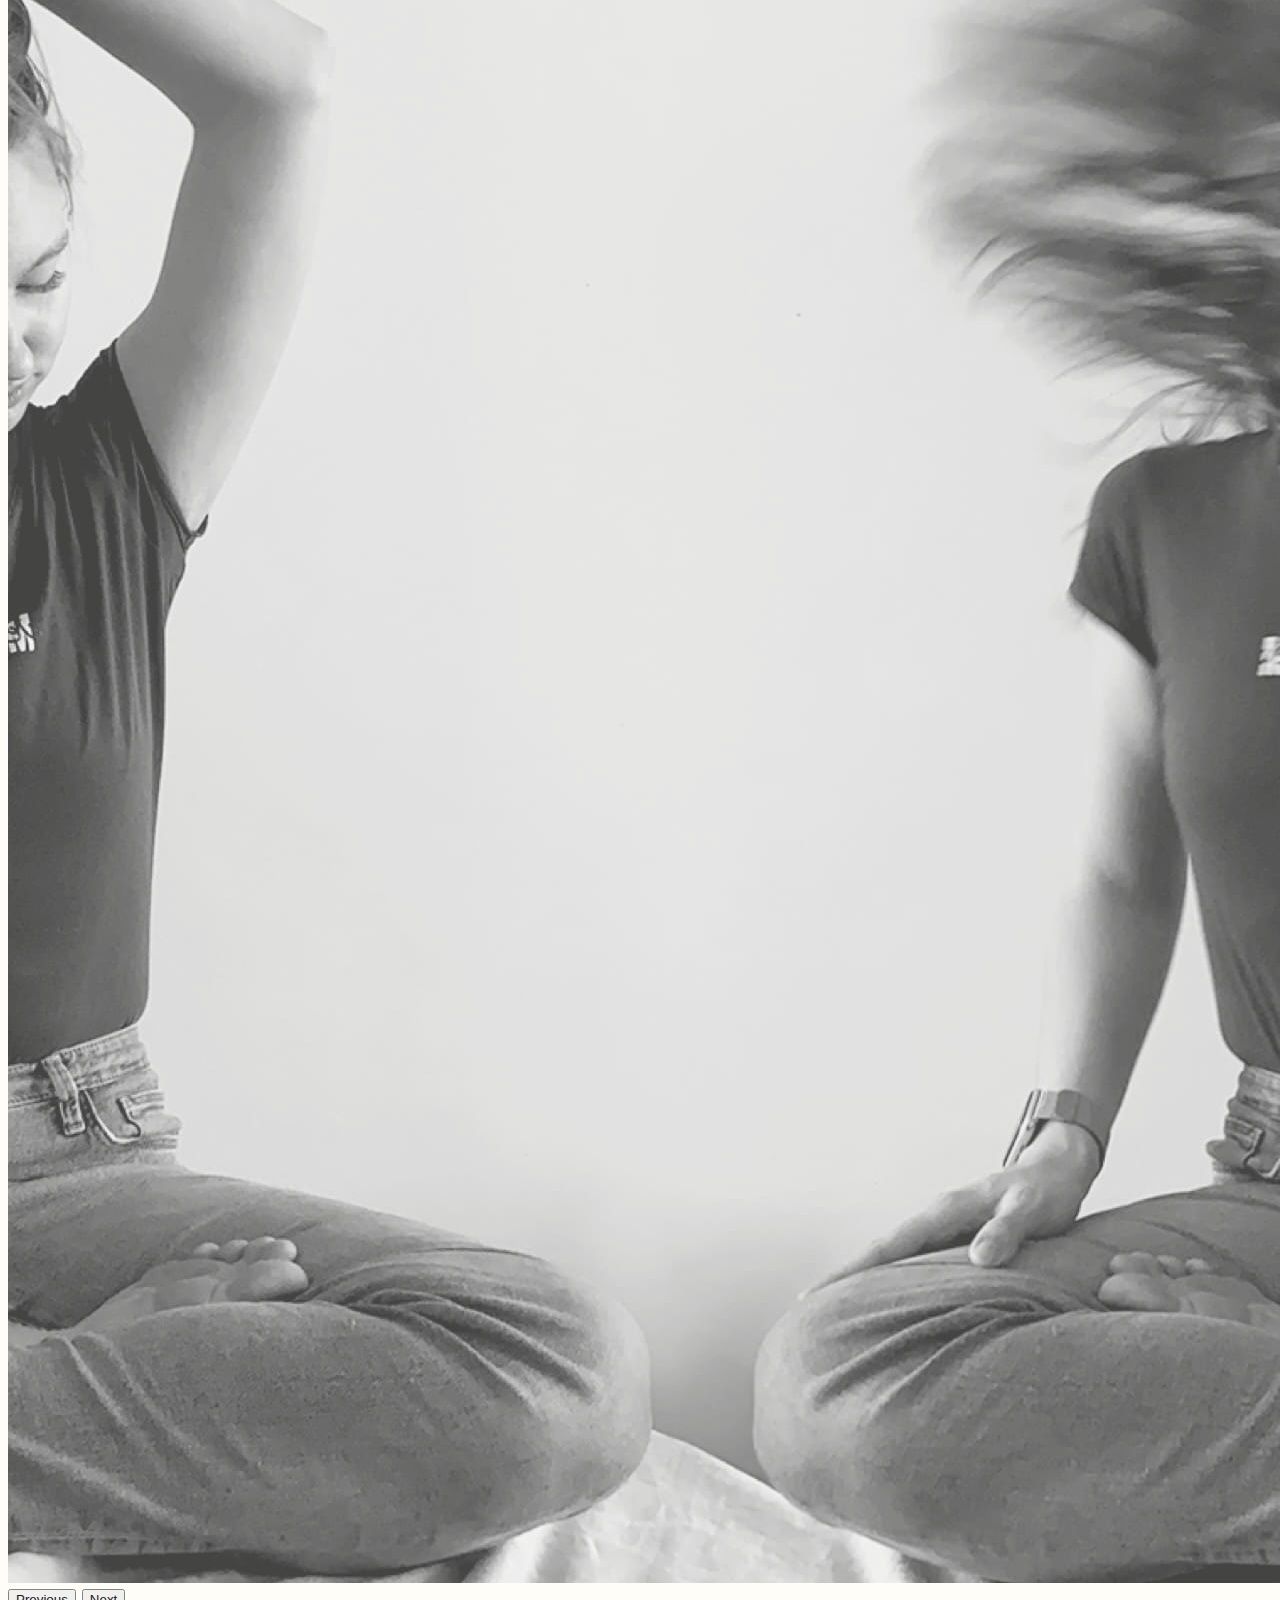
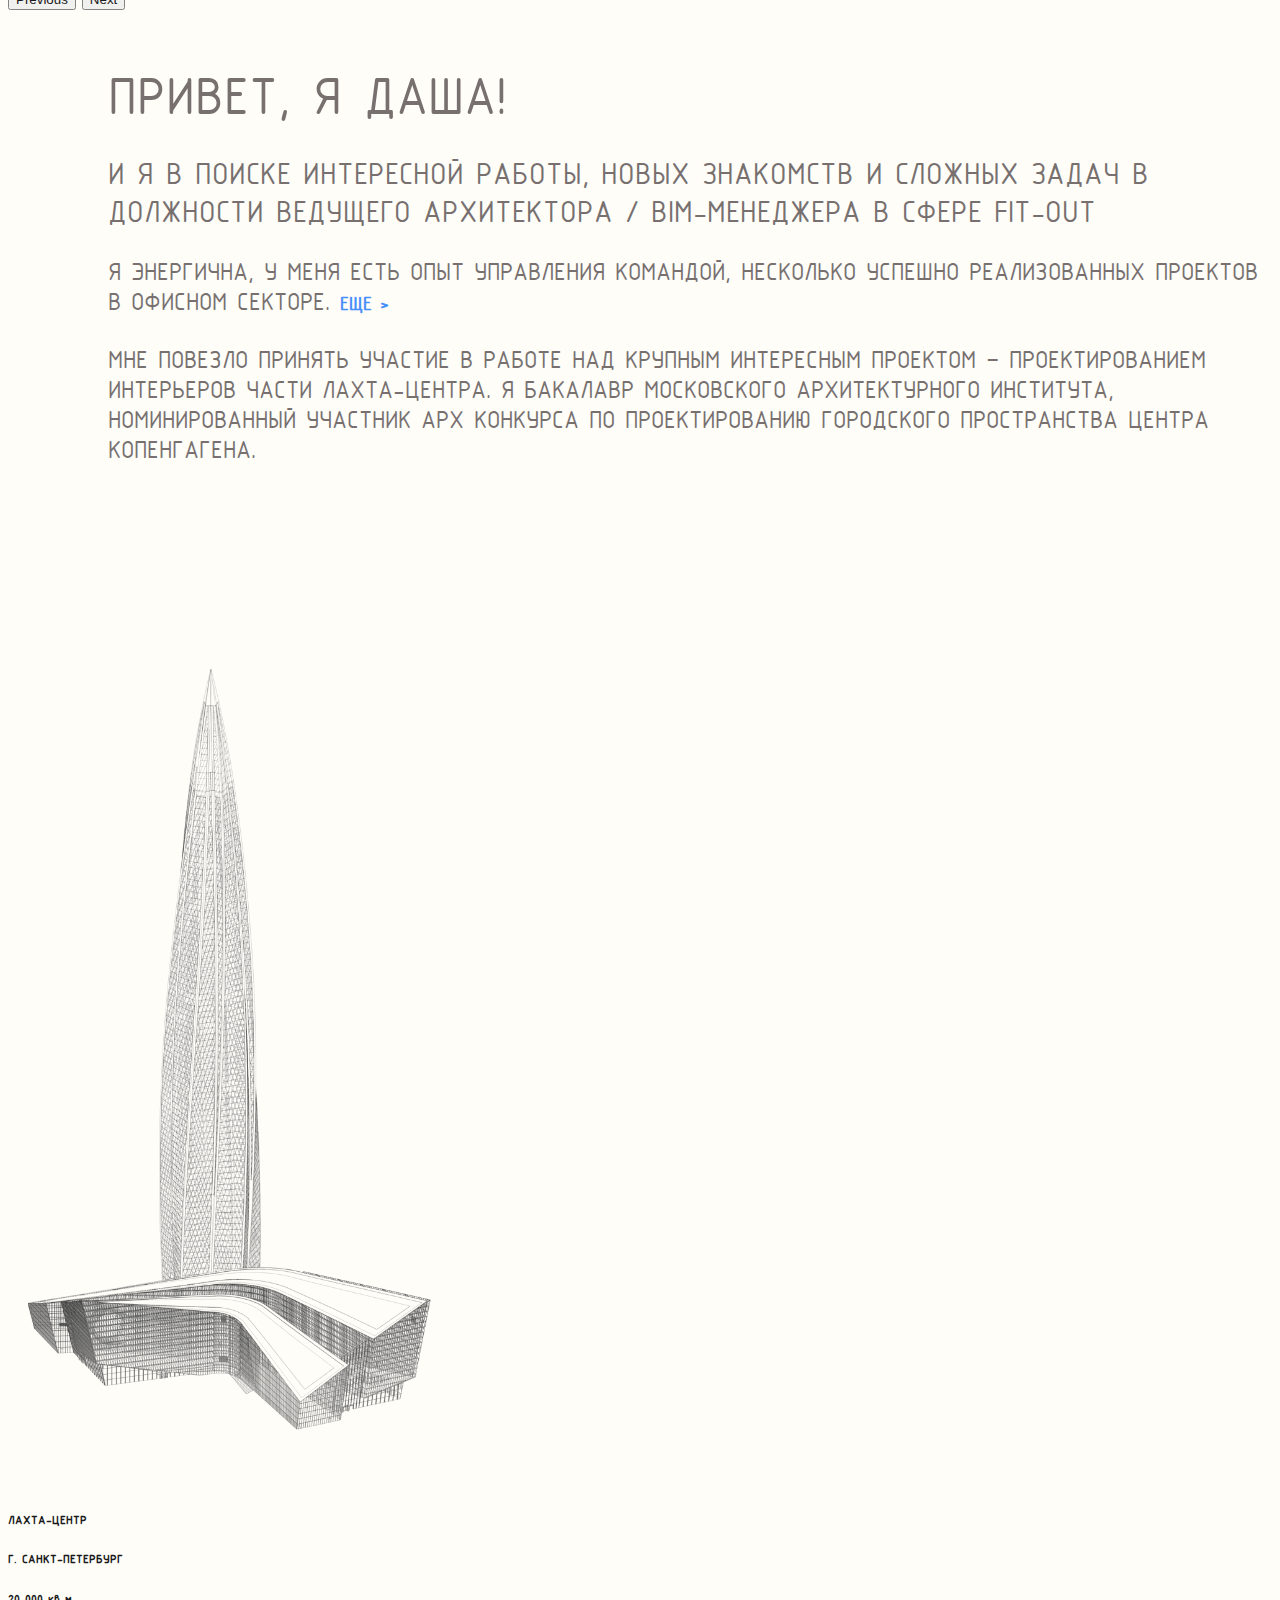
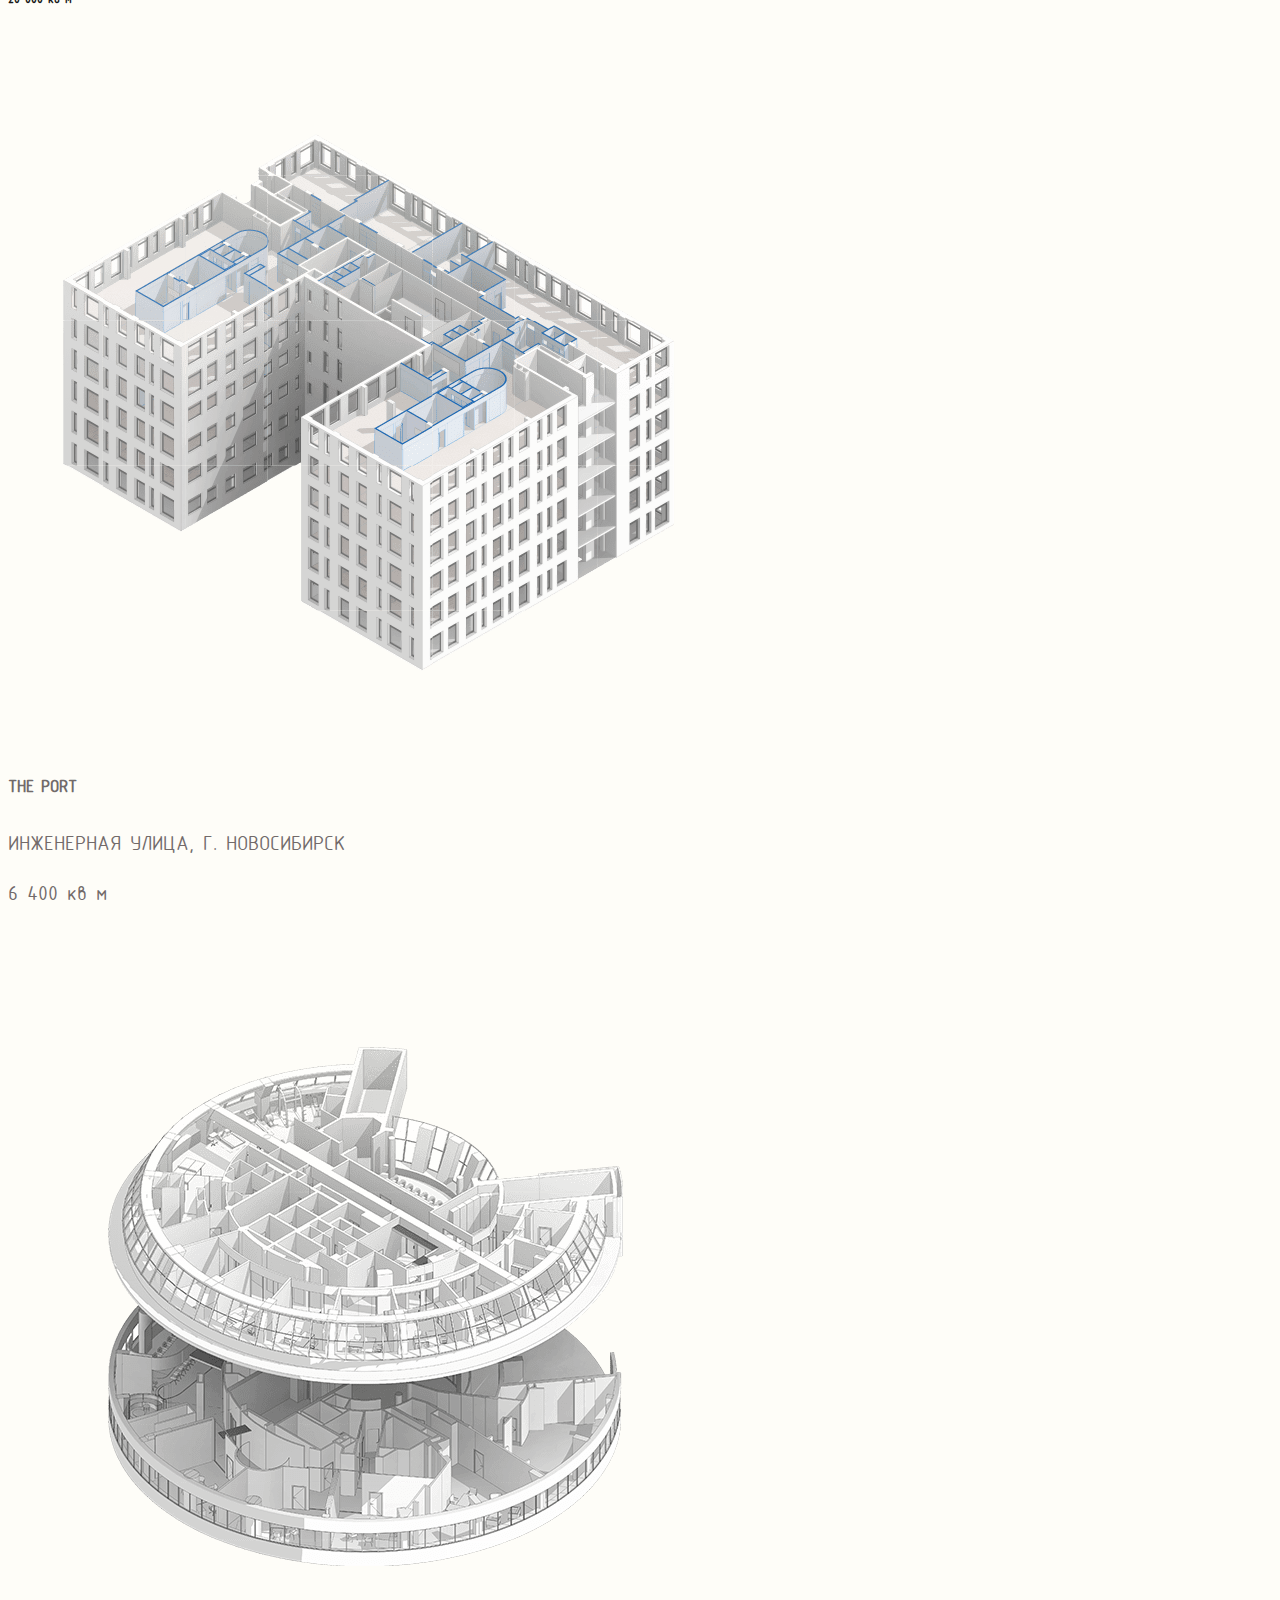
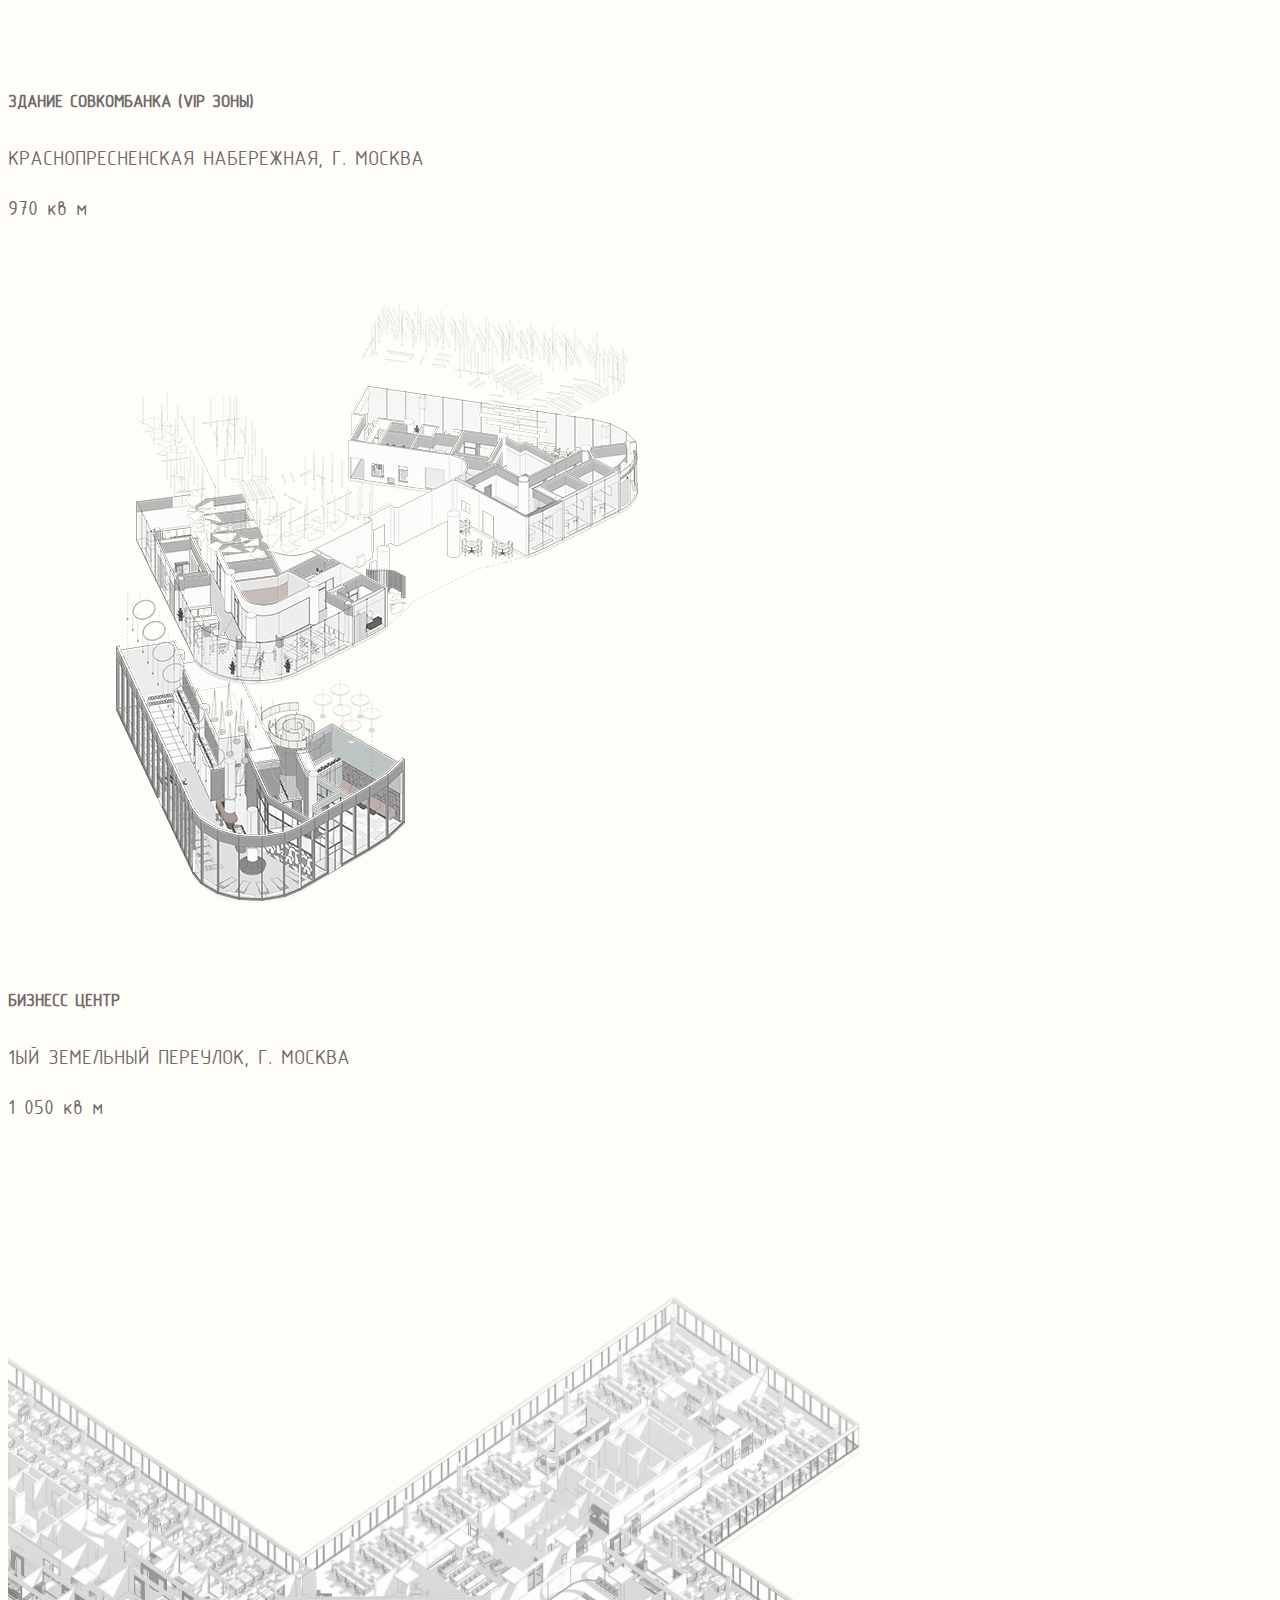
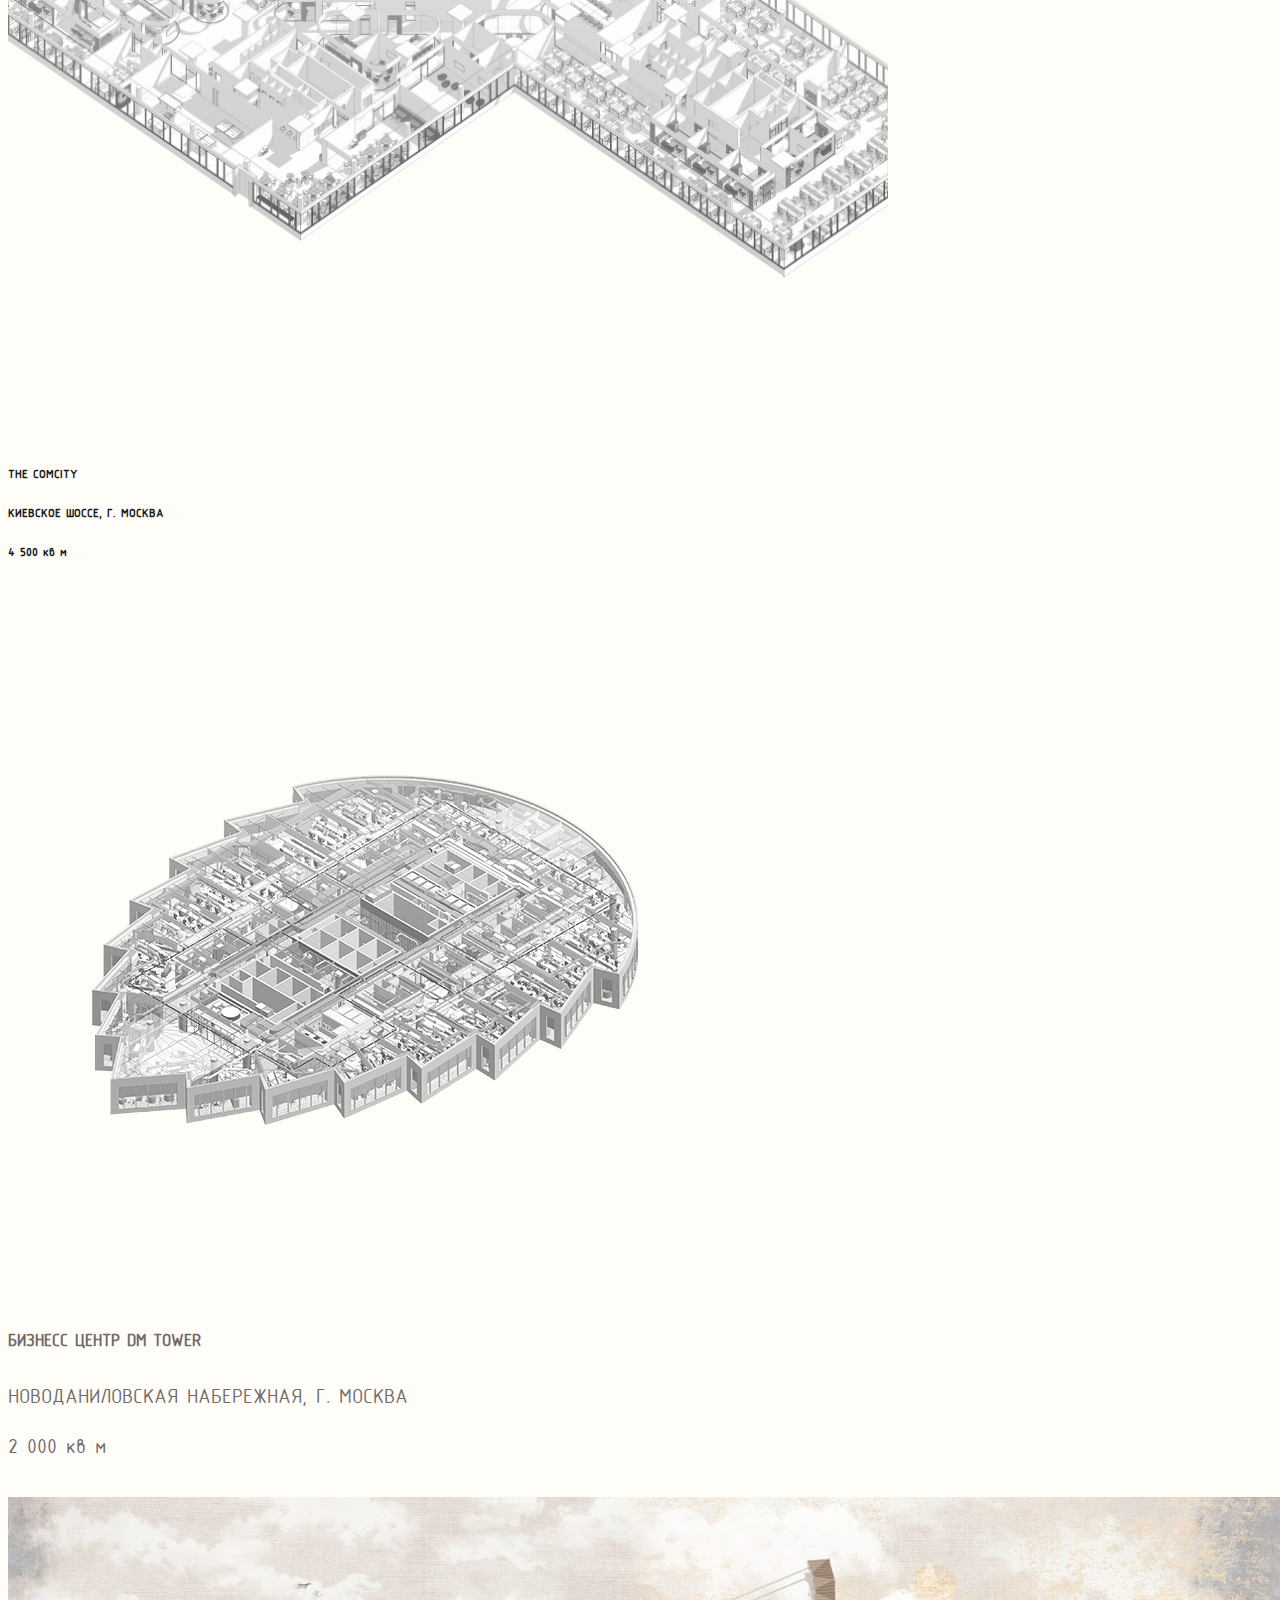
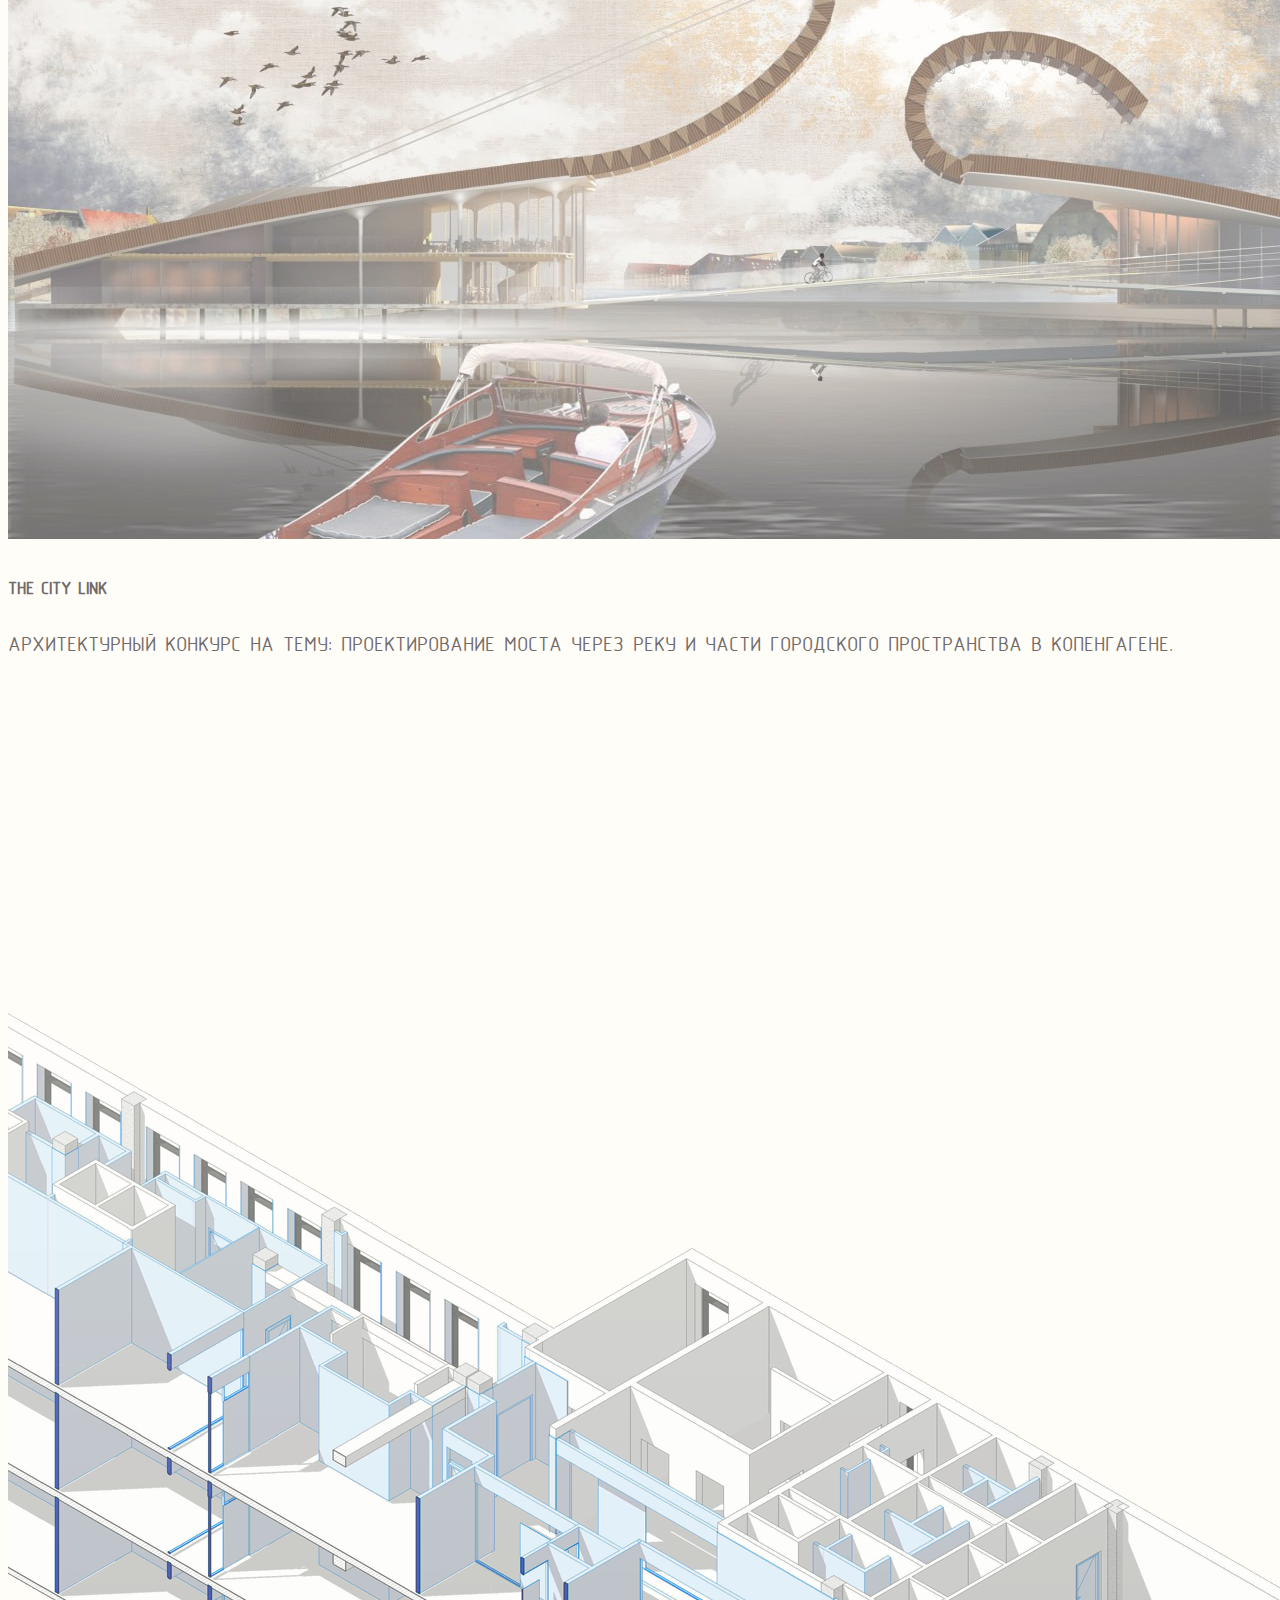
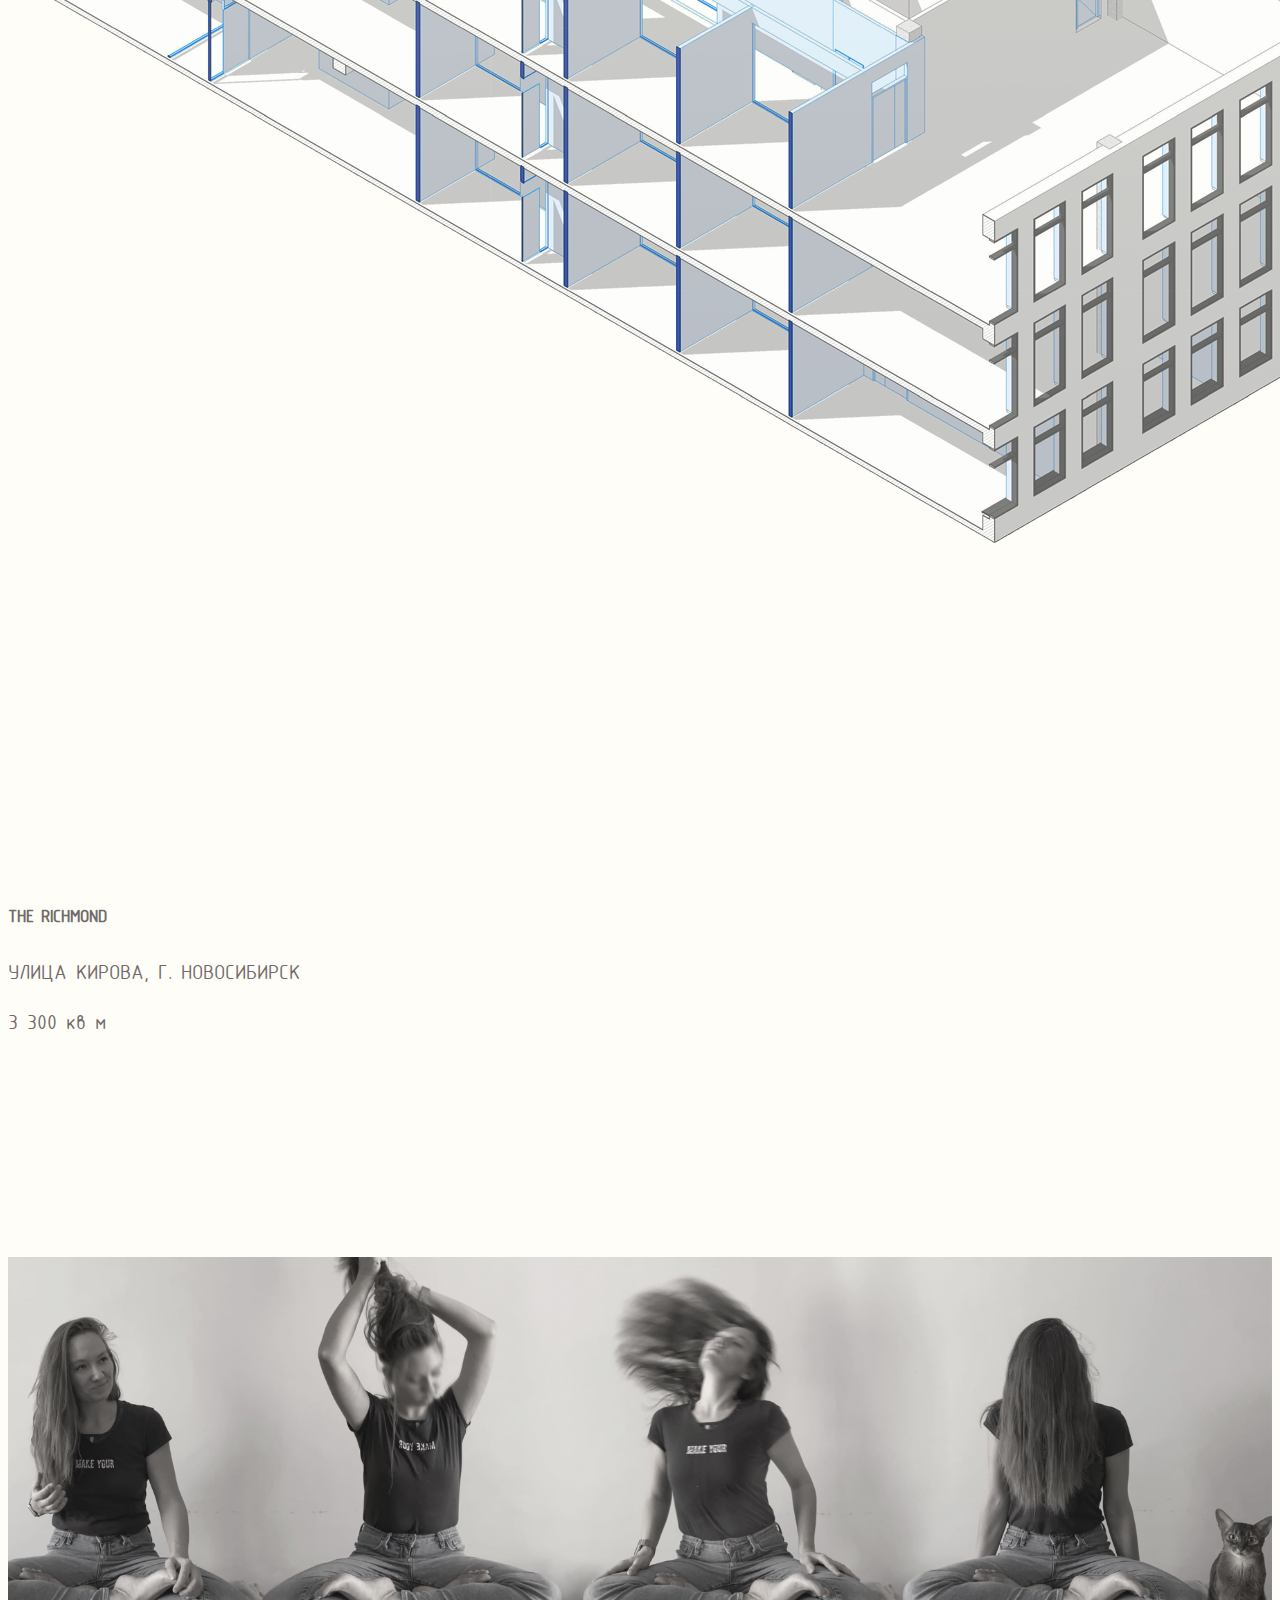
<file: ru_index.html>
<!DOCTYPE html>
<html lang="en">

<head>
  <meta charset="UTF-8">
  <meta http-equiv="X-UA-Compatible" content="IE=edge">
  <meta name="viewport" content="width=device-width, initial-scale=1.0">
  <link href="https://cdn.jsdelivr.net/npm/bootstrap@5.0.2/dist/css/bootstrap.min.css" rel="stylesheet"
    integrity="sha384-EVSTQN3/azprG1Anm3QDgpJLIm9Nao0Yz1ztcQTwFspd3yD65VohhpuuCOmLASjC" crossorigin="anonymous">
  <script src="https://cdn.jsdelivr.net/npm/bootstrap@5.0.2/dist/js/bootstrap.bundle.min.js"
    integrity="sha384-MrcW6ZMFYlzcLA8Nl+NtUVF0sA7MsXsP1UyJoMp4YLEuNSfAP+JcXn/tWtIaxVXM"
    crossorigin="anonymous"></script>
  <link rel="stylesheet" href="source/styles/nav.css">
  <link rel="stylesheet" href="source/styles/body.css">
  <link rel="stylesheet" href="source/styles/drdwn.css">
  <link rel="stylesheet" href="source/styles/slider.css">
  <link rel="stylesheet" href="source/libs/swiper.min.css">
  <script src="source/styles/dropdn.js"></script>
  <title>Architect and Design</title>
</head>

<body>
  <header>
    <div class="container-fluid for-nav">
      <div class="navpanel">
        <ul class="nav-nav">
          <li class="nav-tem">
            <a class="nav-link" aria-current="page" href="ru_index.html">Обо мне</a>
          </li>
          <li class="nav-tem">
            <a class="nav-link" href="#card2block">Мои работы</a>
          </li>
          <li class="nav-tem">
            <a class="nav-link" href="#skills">Экспертность</a>
          </li>
          <li class="nav-tem">
            <a class="nav-link" href="Details_port.html">Детали</a>
          </li>
          <div class="contacts">
            <a id="concarone" href="index.html">
              <img style="height:18px;margin-right: 10px;filter: invert(100%);" src="source/files/ENG.png" alt="">
            </a>
            <a id="concarone" href="https://t.me/Daria_Gashkova" target="_blank">
              <img style="width: 25px;margin-right: 16px;" src="source/files/TG.svg" alt="">
            </a>
            <a id="concarone" href="https://wa.me/905348785308" target="_blank">
              <img style="width: 25px;margin-right: 15px;" src="source/files/WA.svg" alt="">
            </a>
            <a id="concarone" href="mailto:4ennrgy@gmail.com" target="_blank">
              <img style="width: 35px;" src="source/files/GM (2).svg" alt="">
            </a>
          </div>
        </ul>

      </div>
      <div class="shiner"></div>
    </div>
    <div class="dropdown">
      <button onclick="myFunction()" class="dropbtn"> Menu </button>
      <div id="myDropdown" class="dropdown-content">
        <a class="nav-link active" aria-current="page" href="ru_index.html">Обо мне</a>
        <a class="nav-link" href="#card2block">Мои работы</a>
        <a class="nav-link" href="#skills">Экспертность</a>
        <a class="nav-link" href="Details_port.html">Детали</a>
      </div>
    </div>
  </header>

  <section>
    <div style="padding-top: 0px;" class="container-fluid carusel-one">
      <div class="row">
        <div class="col-lg-1">
          <div class="row">
          </div>
        </div>
        <div class="col-lg-10 col-md-12 mt-3">
          <div class="row carusel-one">
            <div class="col-lg-1 col-md-12">
            </div>
            <div class="col-lg-4 col-md-12" style="opacity: 0.9;">
              <div id="carouselExampleIndicators" class="carousel slide">
                <div class="carousel-indicators">
                  <button type="button" data-bs-target="#carouselExampleIndicators" data-bs-slide-to="0" class="active"
                    aria-current="true" aria-label="Slide 1"></button>
                  <button type="button" data-bs-target="#carouselExampleIndicators" data-bs-slide-to="1"
                    aria-label="Slide 2"></button>
                  <button type="button" data-bs-target="#carouselExampleIndicators" data-bs-slide-to="2"
                    aria-label="Slide 3"></button>
                </div>
                <div class="carousel-inner">
                  <div class="carousel-item active">
                    <img src="./source/images/first/Фото 1.jpeg" class="d-block w-100" alt="...">
                  </div>
                  <div class="carousel-item">
                    <img src="./source/images/first/Фото 2.jpeg" class="d-block w-100" alt="...">
                  </div>
                  <div class="carousel-item">
                    <img src="./source/images/first/Фото 3.jpeg" class="d-block w-100" alt="...">
                  </div>
                </div>
                <button class="carousel-control-prev" type="button" data-bs-target="#carouselExampleIndicators"
                  data-bs-slide="prev">
                  <span class="carousel-control-prev-icon" aria-hidden="true"></span>
                  <span class="visually-hidden">Previous</span>
                </button>
                <button class="carousel-control-next" type="button" data-bs-target="#carouselExampleIndicators"
                  data-bs-slide="next">
                  <span class="carousel-control-next-icon" aria-hidden="true"></span>
                  <span class="visually-hidden">Next</span>
                </button>
              </div>
            </div>
            <div class="col-lg-6 col-md-12 slide-text" style="opacity: 0.85;">
              <p class="english t1 fstsldtxt">Привет, я Даша!</p>
              <p class="english t2 fstsldtxt">И я в поиске интересной работы, новых знакомств и сложных задач
                в должности ведущего архитектора / bim-менеджера в сфере fit-out</p>
              <p class="english t3 fstsldtxt">
                Я энергична, у меня есть опыт управления командой, несколько успешно реализованных проектов в офисном
                секторе.
                <a class="btn-rset" data-bs-toggle="collapse" href="#t3Content" role="button" aria-expanded="false"
                  aria-controls="t3Content">
                  <b style="transform: rotate(90deg);font-size: 20px;">еще ></b>
                </a>
              </p>
              <div class="collapse" id="t3Content">
                <p class="english t3 fstsldtxt">
                  Мне повезло принять участие в работе над крупным интересным проектом – проектированием интерьеров
                  части Лахта-центра. Я бакалавр Московского Архитектурного института, номинированный участник Арх
                  конкурса по проектированию городского пространства центра Копенгагена.
                </p>
              </div>

            </div>
          </div>

        </div>
      </div>
      <div class="col-lg-1">
      </div>
    </div>
    </div>
    </div>
    <div class="container-fluid mt-5">
      <div class="row">
        <div class="col-lg-1">
        </div>
        <div class="col-lg-10 col-md-12">
          <div class="row cart m-1" id="card2block">
            <div class="col-lg-4 col-md-12">
              <div class="col-lg-12 col-md-12 mt-4">
                <div class="card lakhta" id="piccarone">
                  <img style="max-height:880px" src="source/images/2к1 - tsp - Lahta - S.png" class="card-img-top"
                    alt="...">
                  <div class="card-body">
                    <h5 class="h4">Лахта-центр</h5>
                    <h5 class="h5">г. Санкт-Петербург</h5>
                    <h5 class="card-title" style="text-transform: lowercase;">20 000 кв м</h5>
                    <p class="card-text lakhta-text">Дизайн пространств и VIP-зон в офисах групп компаний.<br>К
                      сожалению, заказчик не дал согласие на размещение материалов.
                    </p>
                  </div>
                </div>
              </div>
              <div class="col-lg-12 col-md-12 mt-4">
                <div class="card">
                  <a class="picturestyle" href="Details_port.html"><img style="max-height:880px"
                      src="source/images/1к1 - tsp - Sovkom NSB - S.png" class="card-img-top" alt="...">
                    <div class="card-body">
                      <h5 class="h4">The Port</h5>
                      <p class="h5">Инженерная улица, г. Новосибирск</p>
                      <p class="card-text" style="text-transform: lowercase;">6 400 кв м</p>
                  </a>
                  <p></p>
                </div>
              </div>
            </div>
          </div>
          <div class="col-lg-4 col-md-12">
            <div class="col-lg-12 col-md-12 mt-4">
              <div class="card">
                <a href="VIP.html"><img src="source/images/1к1 - tsp - Sovkom Vip - S.png"
                    class="card-img-top" alt="..."></a>
                <div class="card-body">
                  <a class="picturestyle" href="VIP.html">
                    <h5 class="h4">Здание Совкомбанка (VIP зоны)</h5>
                    <p class="h5">Краснопресненская набережная, г. Москва</p>
                    <p class="card-text" style="text-transform: lowercase;">970 кв м</p>
                  </a>
                </div>
              </div>
            </div>
            <div class="col-lg-12 col-md-12 mt-4">
              <div class="card">
                <a href="Details_sov.html"><img src="source/images/1к1 - tsp - Sovkom 1-2 - S.png" class="card-img-top"
                    alt="..."></a>
                <div class="card-body">
                  <a class="picturestyle" href="Details_sov.html">
                    <h5 class="h4">Бизнесс центр</h5>
                    <p class="h5">1ый Земельный переулок, г. Москва</p>
                    <p class="card-text" style="text-transform: lowercase;">1 050 кв м</p>
                  </a>
                  <p></p>
                </div>
              </div>
            </div>
            <div class="col-lg-12 col-md-12 mt-4">
              <div class="card lakhta" id="piccarone">
                <img style="max-height:880px" src="source/images/1к1 - tsp - Comcity.png" class="card-img-top"
                  alt="...">
                <div class="card-body">
                  <h5 class="h4">the comcity</h5>
                  <h5 class="h5">Киевское шоссе, г. Москва</h5>
                  <h5 class="card-title" style="text-transform: lowercase;">4 500 кв м</h5>
                  <p class="card-text lakhta-text">Дизайн пространств и VIP-зон в офисах групп компаний.<br>К
                    сожалению, заказчик не дал согласие на размещение материалов.
                  </p>
                </div>
              </div>
            </div>
          </div>
          <div style="margin-bottom: 200px" class="col-lg-4 col-md-12">
            <div class="col-lg-12 col-md-12 mt-4">
              <div class="card">
                <a href="Details_dm_tower.html"><img src="source/images/1к1 - tsp - TheOffice  - S.png"
                    class="card-img-top " alt="..."></a>
                <div class="card-body">
                  <a class="picturestyle" href="Details_dm_tower.html">
                    <h5 class="h4">Бизнесс центр DM Tower</h5>
                    <p class="h5">Новоданиловская набережная, г. Москва</p>
                    <p class="card-text" style="text-transform: lowercase;">2 000 кв м</p>
                  </a>
                  <p></p>
                </div>
              </div>
            </div>
            <div class="col-lg-12 col-md-12 mt-4">
              <div class="card">
                <a href="Details_tcl.html"><img src="source/images/The_city_link/1.jpg"
                    style="opacity: 0.85;"
                    class="card-img-top" alt="..."></a>
                <div class="card-body">
                  <a class="picturestyle" href="Details_tcl.html">
                    <h5 class="h4">The City Link</h5>
                    <p class="h5">Архитектурный конкурс на тему: проектирование моста через реку и части
                      городского пространства в Копенгагене.</p>
                  </a>
                  <p></p>
                </div>
              </div>
            </div>
            <div class="col-lg-12 col-md-12 mt-4">
              <div class="card">
                <a href="Details_richmond.html"><img src="source/images/1к1 - tsp - Richmond.png"
                    style="overflow: hidden; border-top-right-radius: 18px;border-top-left-radius: 18px;"
                    class="card-img-top" alt="..."></a>
                <div class="card-body">
                  <a class="picturestyle" href="Details_richmond.html">
                    <h5 class="h4">The Richmond</h5>
                    <p class="h5">Улица Кирова, г. Новосибирск</p>
                    <p class="card-text" style="text-transform: lowercase;">3 300 кв м</p>
                  </a>
                </div>
              </div>
            </div>
          </div>

        </div>
      </div>
      <div class="col-lg-1 md-col-12">
      </div>
    </div>

    <div class="bgimage" id="skills">
      <img style="opacity: 0.93;" src="source/images/first/Карусель .jpg">
    </div>

    <div class="container-fluid mt-5">
      <div class="row">
        <div class="col-lg-1">
        </div>

        <div class="col-lg-10 col-md-12">
          <div class="row skills">
            <div class="skill-text">
              <p>Я ВСЕГДА С УДОВОЛЬСТВИЕМ ВЕДУ СВОИ ПРОЕКТЫ, НАЧИНАЯ ОТ ЗНАКОМСТВА С ЗАКАЗЧИКОМ/ИНВЕСТОРОМ И ЕГО
                ПРЕДСТАВИТЕЛЯМИ -
                ДО ЗАВЕРШЕНИЯ ПРОЕКТА. В БОЛЬШИНСТВЕ СЛУЧАЕВ МОГУ ПРЕДВИДЕТЬ ПРОБЛЕМНЫЕ МЕСТА ПРОЕКТА, ЗАРАНЕЕ
                ОБСУДИТЬ ФИНАНСОВЫЕ И ТЕХНИЧЕСКИЕ АЛЬТЕРНАТИВЫ ДЛЯ РЕШЕНИЯ ПРОБЛЕМ.</p>

              <p>
                У меня есть ключевые навыки в организации и управлении проектами. Выстраивая критический путь,
                устанавливая контрольные точки, я
                использовать систему мотивации в моей команде. Организация и проведение ежедневных рабочих встреч внутри
                команды с установкой
                и мониторингом длинных и коротких задач, ретроспектива. Инициирование рабочих встреч с
                представители Заказчика и его подрядчиков в случае наличия вопросов.
              </p>
              <p>Экспрертно владею следующими инструментами:</p>
              <p>
                <snap class="textme">Revit, BIM 360</snap> - workspace for the project
                groups subcontractors (BIM-management), work with complex types of families.
                <br>
                <snap class="textme">Autocad</snap> - implementation and
                parallel work through Revit, creation of dynamic blocks.</br>
                <snap class="textme">3DS Max</snap> - work in conjunction with Revit, creation
                images and interiors.
                <br>
                <snap class="textme">Photoshop, Illustrator, Gimp</snap>
                - graphic raster and vector editors - creation of secondary
                elements, visualization of ideas.</br>
                <snap class="textme">InDesign</snap> - creating presentations and layouts.
              </p>
              <p>Мой уровень английского между B1-B2</p>

              <p>Люблю работу, договорные объемы работ выполняю в срок, но и себя уважаю.
                Ищу интересную работу с достойной оплатой.</p>

              <p>Возможны различные формы сотрудничества, буду рад новым знакомствам!</p>


            </div>

          </div>
        </div>

        <div class="col-lg-1">
        </div>
      </div>
    </div>
  </section>
  <footer">
    <div class="row footeritems">
      <div class="col-lg-4 col-md-12 footer-text text-center mb-4" id="concarone">
        <a href="#skills">
          <img style="margin-left: 0.5rem; width: 23px;" src="source/files/Icons Adobe_ Revit.png" alt="">
          <img style="margin-left: 0.5rem;width: 23px;" src="source/files/Icons Adobe_ AutoCad.png" alt="">
          <img style="margin-left: 0.5rem;width: 23px;" src="source/files/Icons Adobe_ 3ds max.png" alt="">
          <img style="margin-left: 0.5rem;width: 23px;" src="source/files/Icons Adobe_Монтажная область 1 копия 3.png"
            alt="">
          <img style="margin-left: 0.5rem;width: 23px;" src="source/files/Icons Adobe_Монтажная область 1 копия 4.png"
            alt="">
          <img style="margin-left: 0.5rem;width: 23px;" src="source/files/Icons Adobe_Монтажная область 1 копия 5.png"
            alt="">
        </a>
      </div>
      <div class="col-lg-4 col-md-12 footer-text text-center mb-4">
        <a id="concarone" href="https://t.me/Daria_Gashkova" target="_blank"><img style="width: 35px;"
            src="source/files/tg.png" alt=""></a>
        <a id="concarone" href="https://wa.me/905348785308" target="_blank">
          <img style="width: 40px;" src="source/files/WA.png" alt="">
          <snap style="text-decoration-style: none;" class="picturestyle">+90(534)8785308</snap>
        </a>
      </div>
      <div class="col-lg-4 col-md-12 footer-text text-center pb-4" id="concarone" target="_blank">
        <a href="mailto:4ennrgy@gmail.com">
          <img style="width: 30px;" src="source/files/GM (2).svg" alt="">
          <snap class="picturestyle">4ennrgy@gmail.com</snap>
        </a>
      </div>
    </div>
    </div>

    </footer>
    <script src="source/libs/swiper.min.js"></script>
    <script src="source/js/main.js"></script>
</body>

</html>
</file>
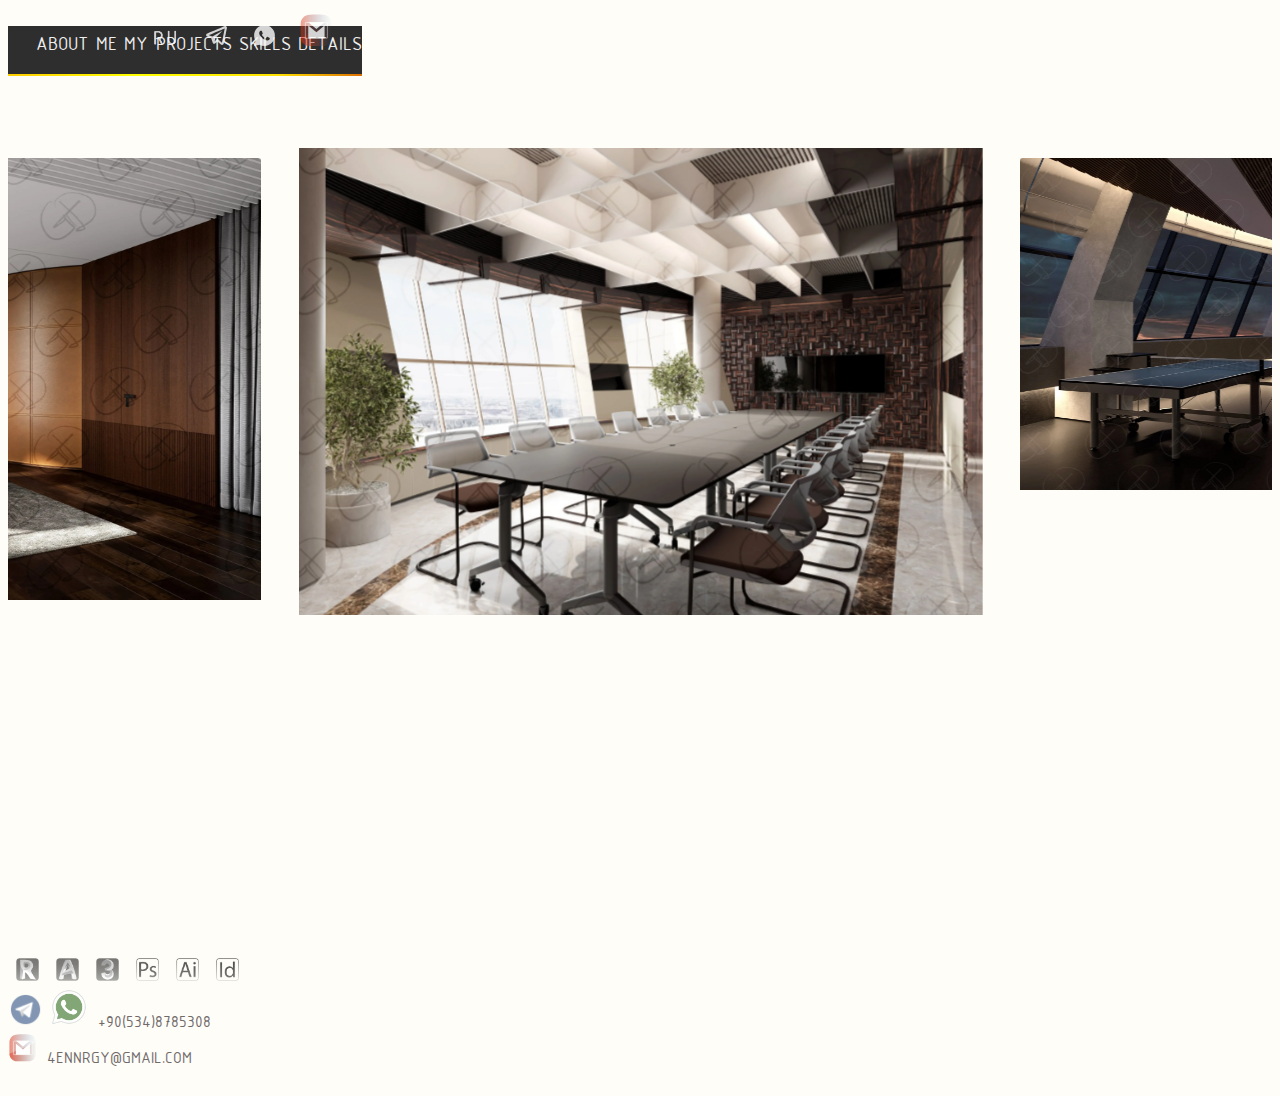
<file: VIP.html>
<!DOCTYPE html>
<html lang="en">

<head>
  <meta charset="UTF-8">
  <meta http-equiv="X-UA-Compatible" content="IE=edge">
  <meta name="viewport" content="width=device-width, initial-scale=1.0">
  <link href="https://cdn.jsdelivr.net/npm/bootstrap@5.0.2/dist/css/bootstrap.min.css" rel="stylesheet"
    integrity="sha384-EVSTQN3/azprG1Anm3QDgpJLIm9Nao0Yz1ztcQTwFspd3yD65VohhpuuCOmLASjC" crossorigin="anonymous">
  <script src="https://cdn.jsdelivr.net/npm/bootstrap@5.0.2/dist/js/bootstrap.bundle.min.js"
    integrity="sha384-MrcW6ZMFYlzcLA8Nl+NtUVF0sA7MsXsP1UyJoMp4YLEuNSfAP+JcXn/tWtIaxVXM"
    crossorigin="anonymous"></script>
  <link rel="stylesheet" href="source/styles/nav.css">
  <link rel="stylesheet" href="source/styles/body.css">
  <link rel="stylesheet" href="source/styles/drdwn.css">
  <link rel="stylesheet" href="source/styles/slider.css">
  <link rel="stylesheet" href="source/libs/swiper.min.css">
  <script src="source/styles/dropdn.js"></script>
  <title>Architect and Design</title>
</head>

<body>
  <header>

    <div class="container-fluid for-nav">
      <div class="navpanel">
        <ul class="nav-nav">
          <li class="nav-tem">
            <a class="nav-link" aria-current="page" href="/">About Me</a>
          </li>
          <li class="nav-tem">
            <a class="nav-link" href="index.html#card2block">My projects</a>
          </li>
          <li class="nav-tem">
            <a class="nav-link" href="index.html#skills">Skills</a>
          </li>
          <li class="nav-tem">
            <a class="nav-link" href="VIP.html">Details</a>
          </li>
          <div class="contacts">
            <a id="concarone" href="./ru_index.html">
              <img style="height: 20px;margin-right: 10px;filter: invert(100%); " src="source/files/RU.png" alt="">
            </a>
            <a id="concarone" href="https://t.me/Daria_Gashkova" target="_blank">
              <img style="width: 25px;margin-right: 16px;" src="source/files/TG.svg" alt="">
            </a>
            <a id="concarone" href="https://wa.me/905348785308" target="_blank">
              <img style="width: 25px;margin-right: 15px;" src="source/files/WA.svg" alt="">
            </a>
            <a id="concarone" href="mailto:4ennrgy@gmail.com" target="_blank">
              <img style="width: 35px;" src="source/files/GM (2).svg" alt="">
            </a>
          </div>
        </ul>

      </div>
      <div class="shiner"></div>
    </div>

    <div class="dropdown">
      <button onclick="myFunction()" class="dropbtn"> Menu </button>
      <div id="myDropdown" class="dropdown-content">
        <a class="nav-link active" aria-current="page" href="/">About Me</a>
        <a class="nav-link" href="index.html#card2block">My projects</a>
        <a class="nav-link" href="index.html#skills">Skills</a>
        <a class="nav-link" href="VIP.html">Details</a>
      </div>
    </div>
  </header>
    <section class="featured-videos fourth">
      <div class="slider-container" id="Details">
        <div class="swiper-wrapper">
          <div class="swiper-slide slide slide-1">
            <picture class="image_slide_inner">
              <source srcset="./source/images/SOVVIP/1.webp" type="image/webp">
              <source srcset="./source/images/SOVVIP/1.jpeg" type="image/jpeg">
              <img src="./source/images/SOVVIP/1.jpeg" alt="" class="image_slide_inner_img">
            </picture>
          </div>
          <div class="swiper-slide slide slide-2">
            <picture class="image_slide_inner">
              <source srcset="./source/images/SOVVIP/2.webp" type="image/webp">
              <source srcset="./source/images/SOVVIP/2.jpeg" type="image/jpeg">
              <img src="./source/images/SOVVIP/2.jpeg" alt="" class="image_slide_inner_img">
            </picture>
          </div>
          <div class="swiper-slide slide slide-3">
            <picture class="image_slide_inner">
              <source srcset="./source/images/SOVVIP/3.webp" type="image/webp">
              <source srcset="./source/images/SOVVIP/3.jpeg" type="image/jpeg">
              <img src="./source/images/SOVVIP/3.jpeg" alt="" class="image_slide_inner_img">
            </picture>
          </div>
          <div class="swiper-slide slide slide-4">
            <picture class="image_slide_inner">
              <source srcset="./source/images/SOVVIP/4.webp" type="image/webp">
              <source srcset="./source/images/SOVVIP/4.jpeg" type="image/jpeg">
              <img src="./source/images/SOVVIP/4.jpeg" alt="" class="image_slide_inner_img">
            </picture>
          </div>
          <div class="swiper-slide slide slide-5">
            <picture class="image_slide_inner">
              <source srcset="./source/images/SOVVIP/5.webp" type="image/webp">
              <source srcset="./source/images/SOVVIP/5.jpeg" type="image/jpeg">
              <img src="./source/images/SOVVIP/5.jpeg" alt="" class="image_slide_inner_img">
            </picture>
          </div>
        </div>
      </div>
      </section>
      <footer">
        <div class="row footeritems">
          <div class="col-lg-4 col-md-12 footer-text text-center mb-4" id="concarone">
            <a href="#skills">
              <img style="margin-left: 0.5rem; width: 23px;" src="source/files/Icons Adobe_ Revit.png" alt="">
              <img style="margin-left: 0.5rem;width: 23px;" src="source/files/Icons Adobe_ AutoCad.png" alt="">
              <img style="margin-left: 0.5rem;width: 23px;" src="source/files/Icons Adobe_ 3ds max.png" alt="">
              <img style="margin-left: 0.5rem;width: 23px;"
                src="source/files/Icons Adobe_Монтажная область 1 копия 3.png" alt="">
              <img style="margin-left: 0.5rem;width: 23px;"
                src="source/files/Icons Adobe_Монтажная область 1 копия 4.png" alt="">
              <img style="margin-left: 0.5rem;width: 23px;"
                src="source/files/Icons Adobe_Монтажная область 1 копия 5.png" alt="">
            </a>
          </div>
          <div class="col-lg-4 col-md-12 footer-text text-center mb-4">
            <a id="concarone" href="https://t.me/Daria_Gashkova" target="_blank"><img style="width: 35px;"
                src="source/files/tg.png" alt=""></a>
            <a id="concarone" href="https://wa.me/905348785308" target="_blank">
              <img style="width: 40px;" src="source/files/WA.png" alt="">
              <snap style="text-decoration-style: none;" class="picturestyle">+90(534)8785308</snap>
            </a>
          </div>
          <div class="col-lg-4 col-md-12 footer-text text-center pb-4" id="concarone" target="_blank">
            <a href="mailto:4ennrgy@gmail.com">
              <img style="width: 30px;" src="source/files/GM (2).svg" alt="">
              <snap class="picturestyle">4ennrgy@gmail.com</snap>
            </a>
          </div>
        </div>
        </div>

        </footer>
        <script src="source/libs/swiper.min.js"></script>
        <script src="source/js/main.js"></script>
</body>

</html>
</file>
<file: source/styles/nav.css>
.navpanel {
    height: 48px;
    background-color: rgb(47, 46, 46);
    color: white;
    font-size: 18px;
}
.shiner {
    width: 100%;
    height: 2px;
    background: linear-gradient(90deg, #FFCD00 0%, #FFFF00 18%, #FFE100 38%, #D04900 54%, #963400 55%, #C14500 56%, #FFE100 65%, #FFE100 78%, #FFCD00 100%);
    animation: ticker 4s linear infinite;
    background-size: 200% 100%;
}

@keyframes ticker {
    0% {
        background-position: 100% 0;
    }
    100% {
        background-position: -100% 0;
    }
}



.nav-tem {
    display: inline-block;
}

.nav-nav {
    list-style: none;
    padding-left: 28px;
}

.for-nav {
    padding-left: 0px;
    padding-right: 0px;
    position: fixed;
    z-index: 100;
}

a:-webkit-any-link .nav-tem {
    text-decoration: none;
}

.nav-link {
    color: white;
    font-size: 20px;
    font-weight:374;
    margin-top: 4px;
    padding-left: 0%;
    opacity:0.92;
}
.contacts{
    position: absolute;
    right: 28px;
    align-items: end;
    top: 5px;
}
.nav-link:hover {
    color: coral;
    opacity: 1;
}

.loggo {
    width: 75px;
    height: 100%;
    margin-top: 5px;
}

.navloggo {
    margin-left: 15px;
    margin-right: 15px;
}

a,
.contacts {
    display: inline-block;
    text-decoration: none;
    margin-left: 120px;
    color: white;
    opacity:0.89;
    align-items: center;
}
.contacts:hover {
    opacity: 1;
}


@media (max-width:991px) {
    .carousel-control-prev,
    .carousel-control-next {
        display: none;
    }
}

a,
.picturestyle:hover {
    color: rgb(5, 5, 5);
}


@media (max-width:694px) {
    .contacts {
        display: none;
    }
}
@media (max-width:600px) {
    .navpanel {
        display: none;
    }
}
</file>
<file: source/styles/body.css>
@font-face {
    font-family: 'Isocpeur';
    src: url(../fonts/ISOCPEUR\ V2.woff2) format('woff2'),
         url(../fonts/ISOCPEUR\ V2.woff) format('woff');
        font-weight: 400;}

.image_slide_inner_img {
            width: 100%;
            height: 100%;
            object-fit: cover;
          }

body {
    background-color: rgb(254, 253, 248);
    font-family: 'Isocpeur', Arial, sans-serif;
    text-transform: uppercase;
}
.fourth{
    height: 80vh;
}
.btn-rset {
    color: #0d6efd;
  }
.card {
    position: relative;
    background-color: rgb(254, 253, 248);
}

.card:hover::before {
    content: '';
    position: absolute;
    top: -2px;
    left: -2px;
    right: -2px;
    bottom: -2px;
    border: 2px solid transparent;
    background: linear-gradient(90deg, rgba(255, 205, 0, 0.4) 0%, rgba(255, 195, 0, 0.76) 51%, #ff6f00 60%, rgba(255, 244, 176, 0.8) 61%, rgba(255, 243, 197, 0.81) 62%, rgba(255, 195, 0, 0.75) 63%, rgba(255, 205, 0, 0.4) 100%);
    background-size: 400% 300%;
    border-radius: 2px;
    z-index: -1;
    animation: shimmer-animation 2s linear infinite;
}

.card::before {
    border-color: gray;
}

@keyframes shimmer-animation {
    0% {
        background-position: right center;
    }
    100% {
        background-position: left center;
    }
}


    
a,
.slide-text,
.skill-text {
    color: rgb(97, 88, 88);
    margin: auto auto;
    font-size: 22px;
    /* line-height: 35px; */
}
.t1{
    font-size: 56px;
    margin-bottom: 30px;
    line-height: 56px;
}
.t2{
    font-size: 32px;
    line-height: 38px;
    margin-bottom: 25px;
    font-weight:490;
}

.bgimage img {
    width: 100%;
}

.nelahta {
    height: 400px;
}

.textme {
    font-weight: 600;
}

.bgimage {
    margin-top: 100px;
}

.footeritems {
    margin-top: 100px;
    height: 130px;
}

a .picturestyle {
    font-size: 17px;
}

.carusel-one {
    padding-top: 200px;
    margin-bottom: 140px;
}
@media (max-width:800px) {
    .carusel-one {
        margin-bottom: 0px;
    }
    .t1{
        padding-top: 30px;
        font-size: 42px;
        line-height: 42px;
    }
    .t2 {
        font-size: 28px;
        line-height: 25px;
    }
    .t3 {
        font-size: 20px!important;
        line-height: 30px;
    }
    .bgimage {
        margin-top: 0px;
    }}
    
@media (max-width:600px) {

    .carusel-one {
        padding-top: 0px;
    }
}

@media(max-width:600px) {
    .slide-text {
        padding-top: 20px;
    }

    .container-fluid .carusel-one {
        padding-top: 0px;
    }
}

.skill-text {
    margin-top: 20px;
}

.btn-primary {
    margin: 0 auto;
    display: block;
}

.button-wrapper {
    display: flex;
    justify-content: center;
}

@media (max-width:991px) {
    .carusel-one {
        padding-top: 40px;
        padding-right: 20px;
        padding-left: 20px;
        max-width: calc(100%-120px);
    }

    .w-100 {
        border-radius: 8px;
    }

    .slide-text {
        padding-top: 20px;
    }
}

.insp {
    padding-top: 95px;
    padding-bottom: 140px;
}

.insp__heading {
    margin-bottom: 25px;
}

.insp__descr {
    text-align: center;
    max-width: 635px;
    margin: 0 auto;
    font-size: 20px;
    line-height: 24px;
    color: #788692;
    margin-bottom: 95px;
}

.grid {
    display: grid;
}

.insp__list {
    grid-gap: 32px;
    grid-template-columns: 1fr 1fr 1fr;
    grid-auto-rows: minmax(500px, auto);
}

.insp__item {
    position: relative;
    background-color: #000;
    border-radius: 8px;
    background-position: center;
    background-repeat: no-repeat;
    background-size: cover;
    overflow: hidden;
}

.insp__item::after {
    content: "";
    position: absolute;
    left: 0;
    bottom: 0;
    width: 100%;
    height: 65%;
    background: linear-gradient(180deg, rgba(0, 0, 0, 0.0001) 50%, rgba(0, 0, 0, 0.647277) 100%);
}

.insp__text {
    position: absolute;
    left: 0;
    bottom: 0;
    z-index: 5;
    padding: 0 40px;
    padding-bottom: 47px;
}

.insp__category {
    font-size: 20px;
    letter-spacing: 1.1px;
    text-transform: uppercase;
    color: white;
    display: inline-block;
    margin-bottom: 10px;
}

.insp__title {
    font-weight: 700;
    font-size: 32px;
    color: rgb(8, 8, 8);
    margin-bottom: 15px;
    line-height: 40px;
    border-radius: 8px;
    padding: 3px;
}

.insp__play {
    background-image: url("/img/офис1/офис1.jpg");
    background-position: center;
    background-size: cover;
    background-repeat: no-repeat;
    width: 64px;
    height: 64px;
    position: absolute;
    left: 40px;
    top: 40px;
}

.insp__people {
    display: flex;
}

.insp__people-item {
    overflow: hidden;
    border-radius: 100%;
    border: 1px solid whitesmoke;
    width: 48px;
    height: 48px;
}

.insp__people-item:not(:first-child) {
    margin-left: -15px;
}

.insp__people-item img {
    width: 100%;
    height: 100%;
    object-fit: cover;
}

.insp__item--big {
    grid-column-end: span 2;
}

.insp__item--bigheight {
    height: 710px;
}

.insp__item--1 {
    background-image: url("../images/Arch/5.jpg");
}

.insp__item--2 {
    background-image: url("../images/Arch/2.jpg");
}

.insp__item--3 {
    background-image: url("../images/Arch/1.jpg");
}

.insp__item--4 {
    background-image: url("../images/project3/4.jpg");
    background-position-x: 70%;
}
.insp__item--5 {
    background-image: url("../images/project3/5.jpg");
}

.insp__item--6 {
    background-image: url("../images/Project2/3.jpg");
}

.insp__item--7 {
    background-image: url("../images/project3/3.jpg");
}

.insp__item--8 {
    background-image: url("../images/earlyWorks/MockUp\ Разрезы\ чертежей\ 1.jpg");
    background-position-x: 75%;
}

.insp__item--9 {
    background-image: url("../images/earlyWorks/MockUp\ Разрезы\ чертежей\ 2.jpg");
    background-position-x: 75%;
}
.insp__item--10 {
    background-image: url("../images/project1/2.jpg");
}

.tapDetails {
    background-color: rgb(47, 46, 46);
    padding: 15px 25px;
    font-size: 18px;
    overflow: hidden;
    border-radius: 8px;
    font-weight: 600;
    color: white
}

.tapDetails:hover, .alltap:hover {
    background-color: black;
}
.alltap {
    background-color: rgb(47, 46, 46);
    color: white;
    padding: 10px;
    border-radius: 8px;
}
.fstsldpct{
    margin-left: 100px; 
    border-radius: 5px;
    overflow: hidden;
}
.fstsldtxt{
    margin-left: 100px;
    
}
.t3{
    font-size: 26px;
    line-height: 30px;
    }
    

@media(max-width:991px){
    .fstsldtxt {
        margin-left: 0px;
    }
    .fstsldpct{
        margin-left:0px
    }
}
@media (max-width:1200px) {

    .carusel-one {
        padding-top: 80px;
    }
    .fstsldpct{
        padding-top: 120px;
    }
    .lower2{
        padding-top: 130px;
    }
}
@media (max-width:990px) {

    .fstsldpct{
        padding-top: 0px;
    }
    .lower2{
        padding-top: 0px;
    }
}
</file>
<file: source/styles/drdwn.css>
.dropbtn {
    background-color:rgb(47, 46, 46);
    color: white;
    padding: 16px;
    font-size: 18px;
    border: none;
    cursor: pointer;
    margin-left: 15px;
    margin-top: 15px;
    border-radius: 14px;
    border-style: solid;
    color:white ;
  }
  
  .dropbtn:hover, .dropbtn:focus {
    background-color:black;
  }
  
  .dropdown {
    font-size: 18px;
    position: relative;
    display: inline-block;
    z-index: 100;
    position: fixed;
  }
  
  .dropdown-content {
    margin-left: 15px;
    margin-top: 15px;
    display: none;
    position: absolute;
    background-color:rgb(47, 46, 46);
    color: white;
    min-width: 160px;
    overflow: auto;
    box-shadow: 0px 8px 16px 0px rgba(0,0,0,0.2);
    border-radius: 14px;
    width: 200px;
    z-index: 1;
  }
  
  .dropdown-content a {
    color: white;
    padding: 12px 16px;
    text-decoration: none;
    display: block;
  }
  
  .dropdown a:hover {background-color:black;}
  
  .show {display: block;}

  @media (min-width:600px) {
    .dropbtn{
        display:none;
    }
 }
</file>
<file: source/styles/slider.css>
.slider-container {
	overflow-x: hidden;
	padding: 10px 0;
	width: 100%;
	margin-top: 10px;
}

.slider-container .swiper-slide {
	position: relative;
	border-radius: 3px;
	max-height: 650px;
	width: 690px;
	transition: transform 0.3s;
	background-position: center;
	background-repeat: no-repeat;
	background-size: cover;
	display: flex;
	flex-direction: column;
	justify-content: flex-end;
	overflow: hidden;
}


.slider-container .swiper-slide-active {
	transform: scaleX(1.16) scaleY(1.2);
	transition: transform 0.3s;
}

.slider-container .swiper-slide-active::after {
	opacity: 1;
	transition: opacity 0.3s;
}

.slide-title {
	font-weight: 700;
	font-size: 28px;position: relative;
	z-index: 5;
	padding-left: 35px;
	transition: transform 0.3s;
	transform: translateY(200px);
	color: white;
}

.swiper-slide-active .slide-title {
	transition: transform 0.3s;
	transform: translateY(0);
}

.featured-videos {
	padding-top: 130px;
}
.section-title{
	text-align: center;
}
@media (max-width: 1200px) {
	.slider-container .swiper-slide {
		width: 700px;
		min-height: 500px;
	}
}
@media (max-width: 992px) {
	.slider-container .swiper-slide {
		width: 550px;
		min-height: 400px;
	}
}
@media (max-width: 768px) {
	.slider-container .swiper-slide {
		min-height: 300px;
	}
}
@media (max-width: 710px) {
	.slider-container .swiper-slide {
		max-width: 400px;
	}
}
@media (max-width: 500px) {
	.slider-container .swiper-slide {
		max-width: 350px;
	}
}
@media (max-width: 400px) {
	.slider-container .swiper-slide {
		max-width: 300px;
	}
}

.lakhta-text {
	position: absolute;
	left:0;
	top: +50%;
	padding-left:10px ;
	font-weight: 600;
	font-size: 24px;
	line-height: 31px;
	transform: translateY(500px);
	transition: transform 0.3s ease-in-out;
	color: rgb(254, 253, 248);
}

#piccarone::before {
	content: "";
	position: absolute;
	left: 0;
	top: 0;
	right: 0;
	bottom: 0;
	opacity: 0;
	transition: opacity 0.3s ease-in-out;
	background:  rgba(236, 120, 120, 0.322);
}

#piccarone {	opacity: 0.9;
	transition: opacity 0.3s ease-in-out;
}

#piccarone:hover .lakhta-text {
	transform: translateY(0);
	transition: transform 0.3s ease-in-out;
	color: black;
}
#piccarone:hover{
	overflow: hidden;
	background:  rgba(236, 120, 120, 0.322);
	
}
</file>
